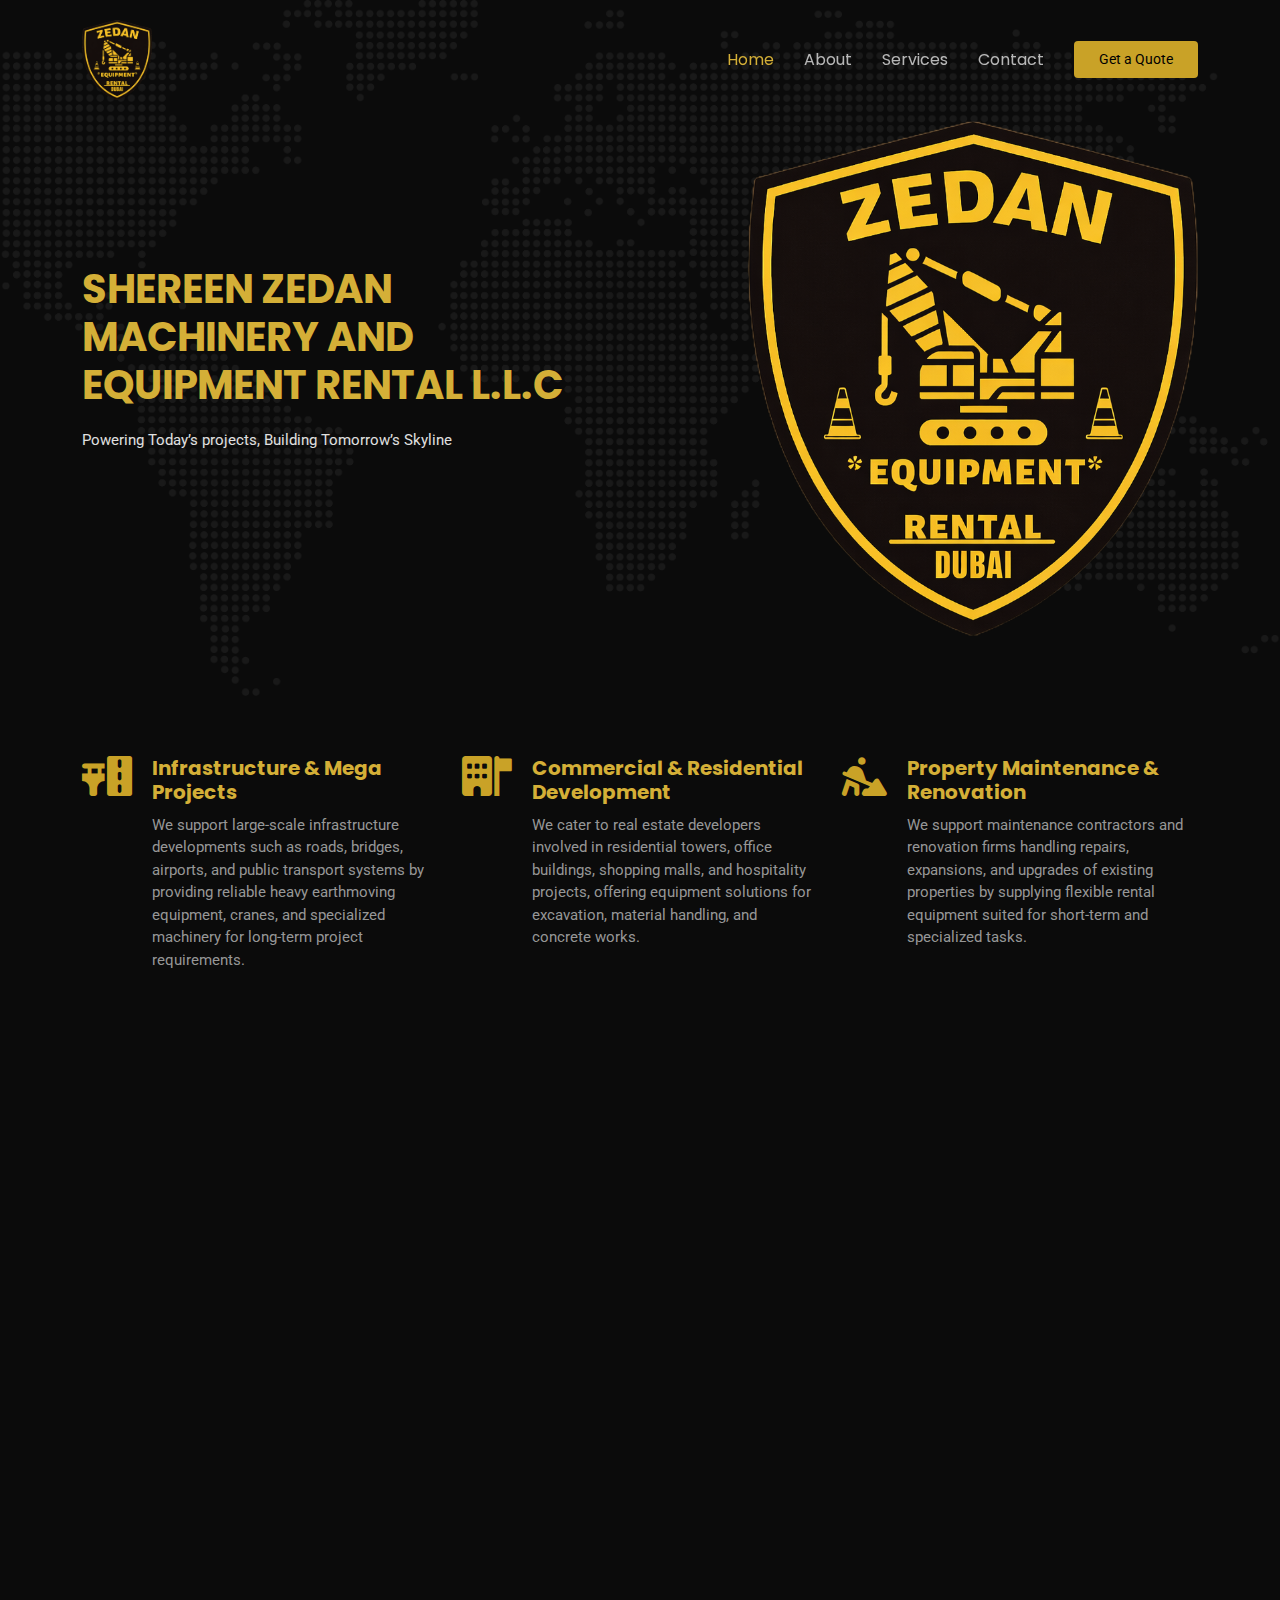
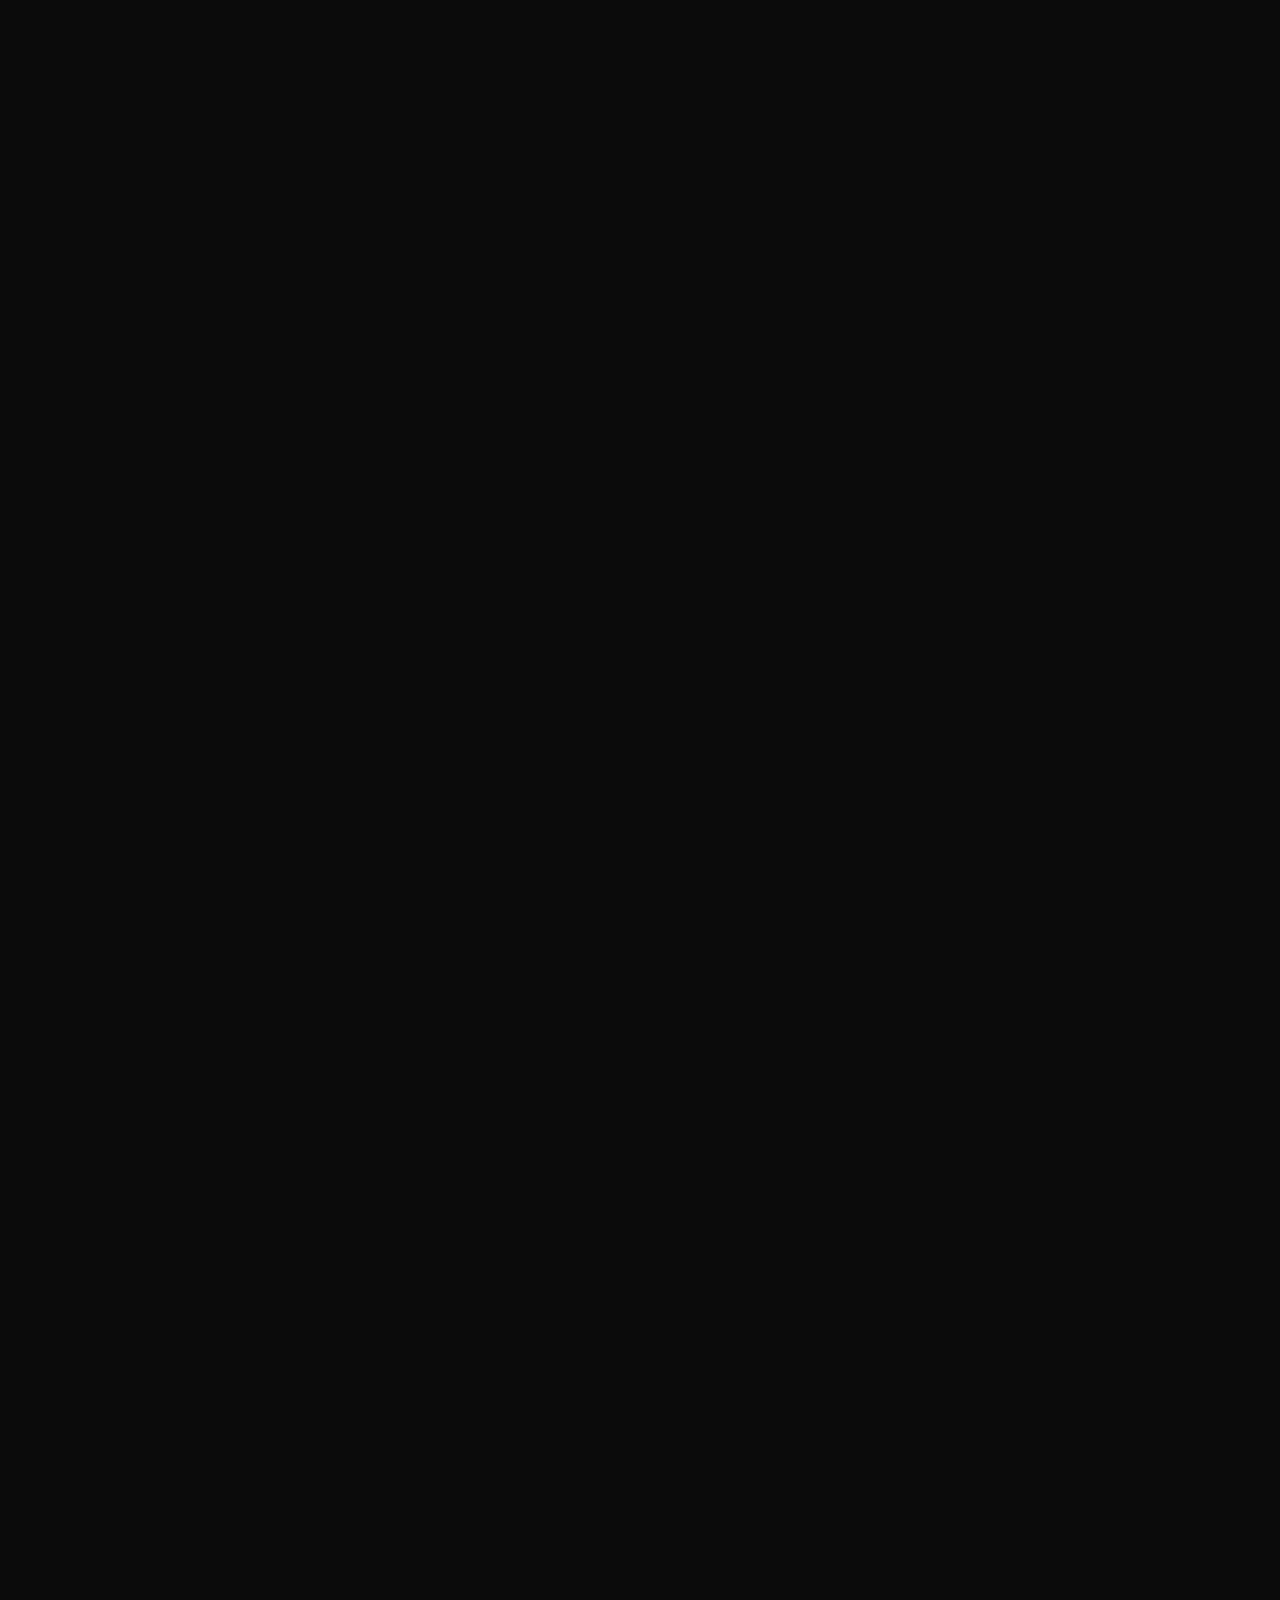
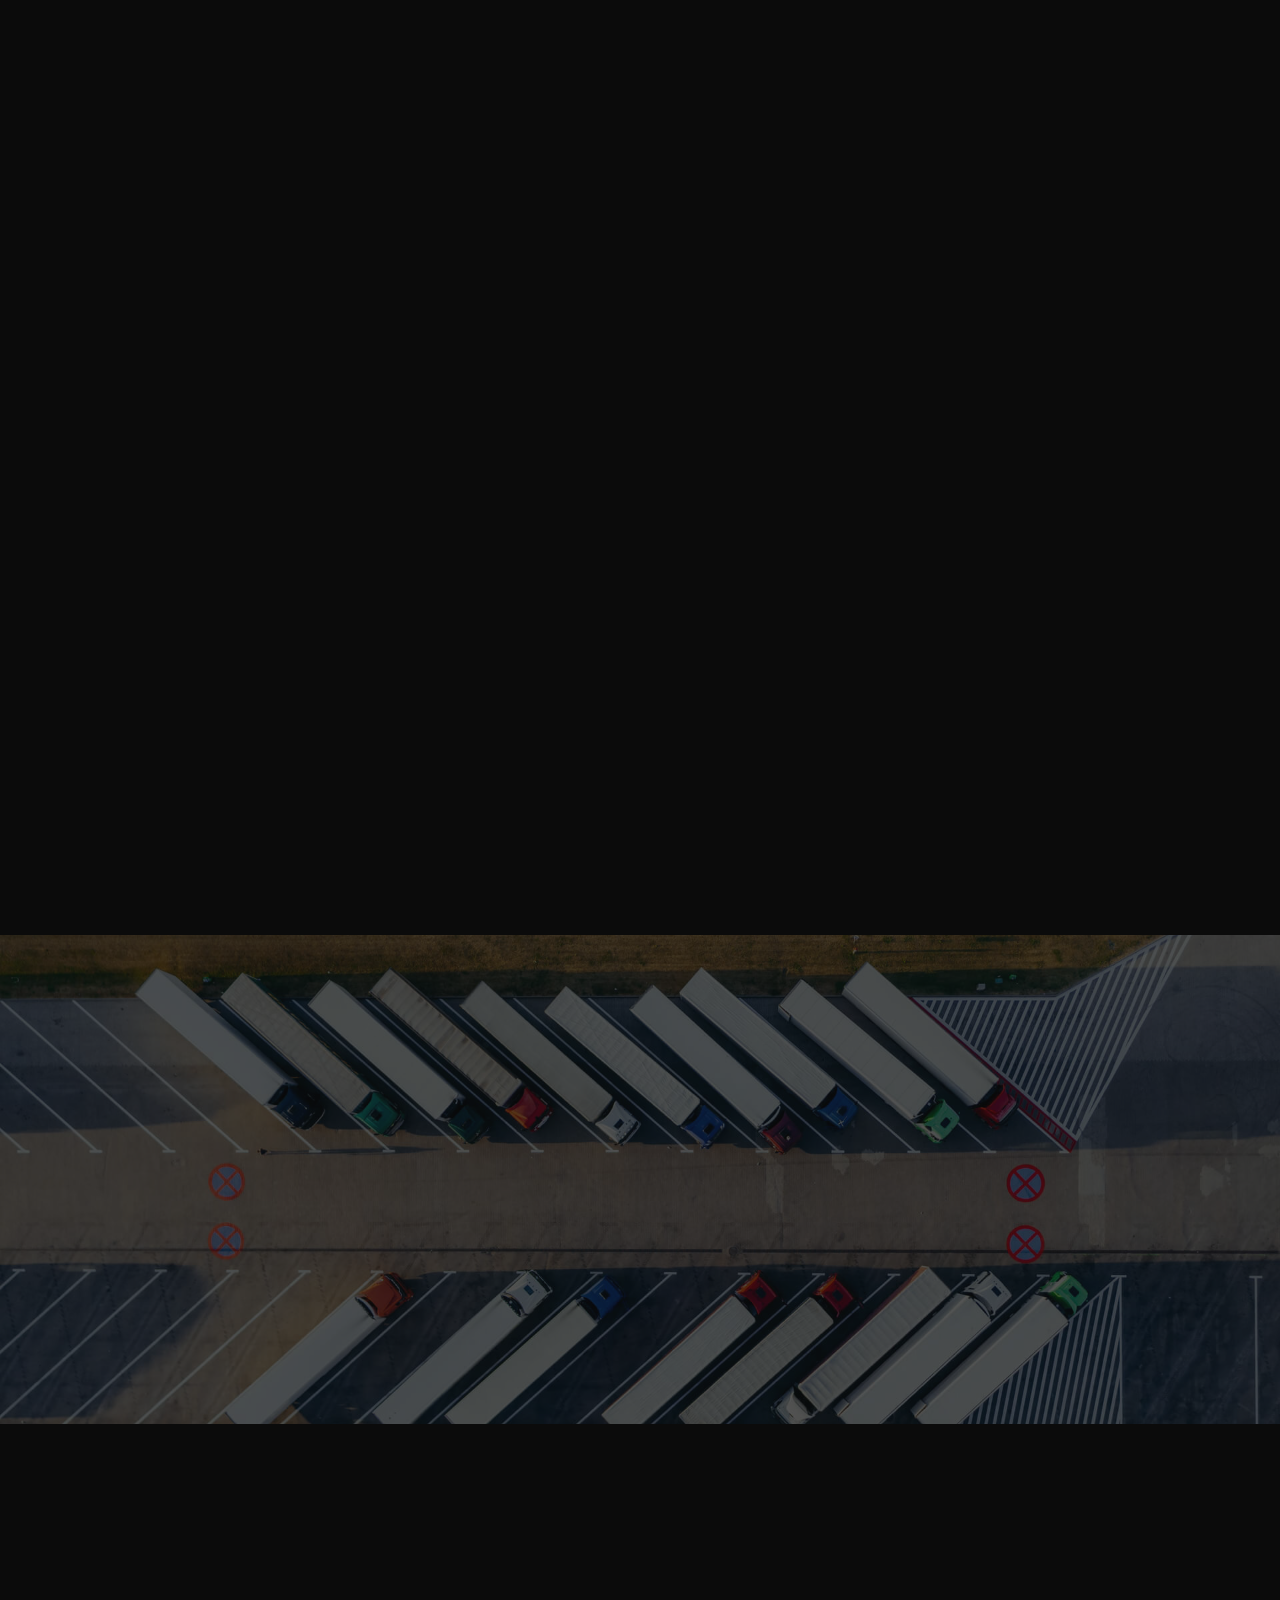
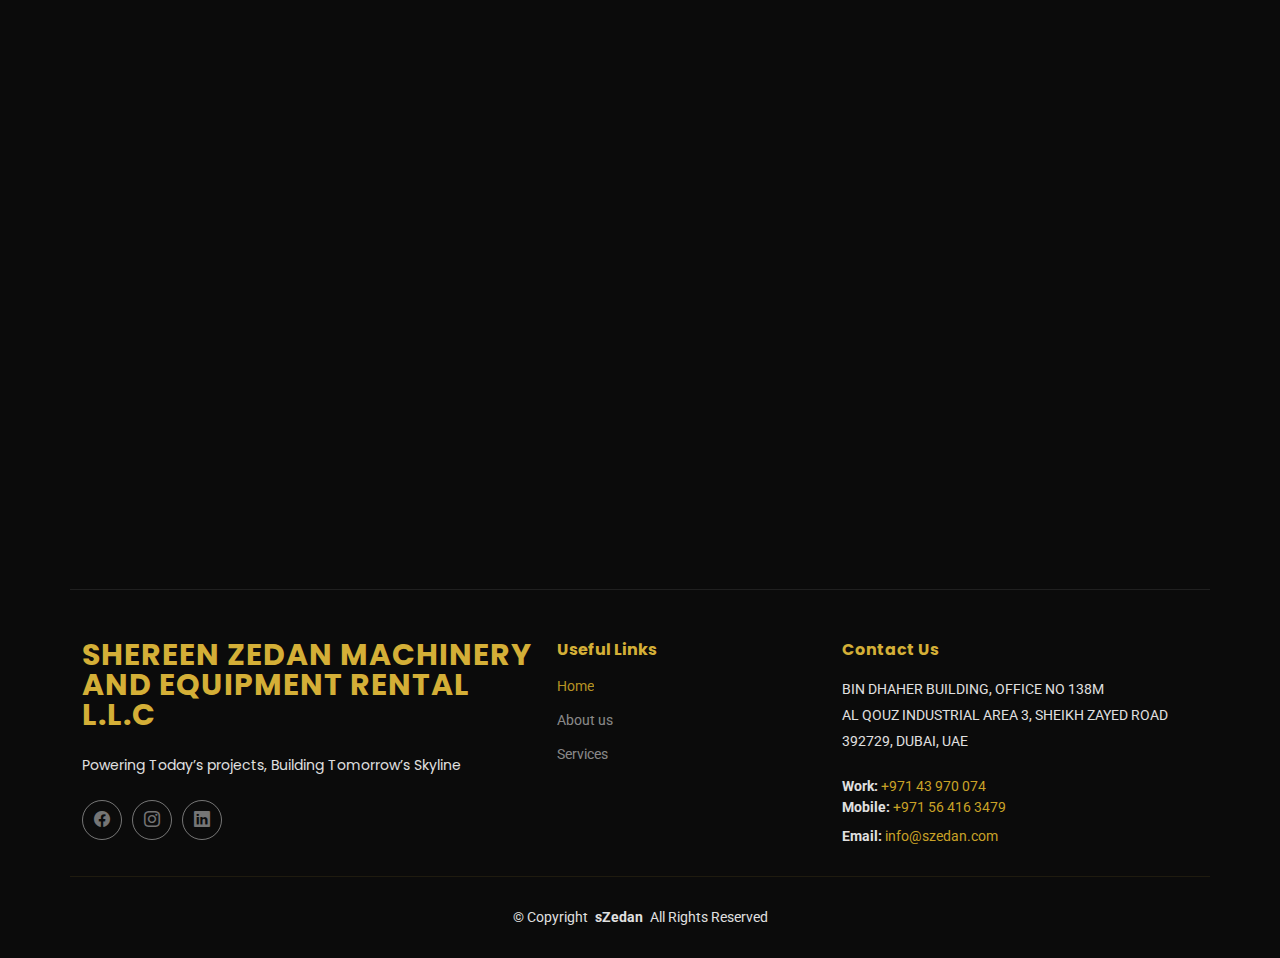
<file: index.html>
<!DOCTYPE html>
<html lang="en">

<head>
  <meta charset="utf-8">
  <meta content="width=device-width, initial-scale=1.0" name="viewport">
  <title>Index - sZedan</title>
  <meta name="description" content="">
  <meta name="keywords" content="">

  <!-- Favicons -->
  <link href="assets/img/favicon.png" rel="icon">
  <link href="assets/img/apple-touch-icon.png" rel="apple-touch-icon">

  <!-- Fonts -->
  <link href="https://fonts.googleapis.com" rel="preconnect">
  <link href="https://fonts.gstatic.com" rel="preconnect" crossorigin>
  <link href="https://fonts.googleapis.com/css2?family=Roboto:ital,wght@0,100;0,300;0,400;0,500;0,700;0,900;1,100;1,300;1,400;1,500;1,700;1,900&family=Poppins:ital,wght@0,100;0,200;0,300;0,400;0,500;0,600;0,700;0,800;0,900;1,100;1,200;1,300;1,400;1,500;1,600;1,700;1,800;1,900&display=swap" rel="stylesheet">

  <!-- Vendor CSS Files -->
  <link href="assets/vendor/bootstrap/css/bootstrap.min.css" rel="stylesheet">
  <link href="assets/vendor/bootstrap-icons/bootstrap-icons.css" rel="stylesheet">
  <link href="assets/vendor/aos/aos.css" rel="stylesheet">
  <link href="assets/vendor/fontawesome-free/css/all.min.css" rel="stylesheet">
  <link href="assets/vendor/glightbox/css/glightbox.min.css" rel="stylesheet">
  <link href="assets/vendor/swiper/swiper-bundle.min.css" rel="stylesheet">

  <!-- Main CSS File -->
  <link href="assets/css/main.css" rel="stylesheet">

</head>

<body class="index-page">

  <header id="header" class="header d-flex align-items-center fixed-top">
    <div class="container-fluid container-xl position-relative d-flex align-items-center">

      <a href="index.html" class="logo d-flex align-items-center me-auto">
        <img src="assets/img/logo.png" alt="sZedan logo">
      </a>

      <nav id="navmenu" class="navmenu">
        <ul>
          <li><a href="index.html" class="active">Home<br></a></li>
          <li><a href="about.html">About</a></li>
          <li><a href="service-details.html">Services</a></li>
          <!-- <li><a href="pricing.html">Pricing</a></li> -->
          <li><a href="contact.html">Contact</a></li>
        </ul>
        <i class="mobile-nav-toggle d-xl-none bi bi-list"></i>
      </nav>

      <a class="btn-getstarted" href="get-a-quote.html">Get a Quote</a>

    </div>
  </header>

  <main class="main">

    <!-- Hero Section -->
    <section id="hero" class="hero section dark-background">

      <img src="assets/img/world-dotted-map.png" alt="" class="hero-bg" data-aos="fade-in">

      <div class="container">
        <div class="row gy-4 d-flex justify-content-between">
          <div class="col-lg-6 order-2 order-lg-1 d-flex flex-column justify-content-center">
            <h2 data-aos="fade-up">SHEREEN ZEDAN MACHINERY AND EQUIPMENT RENTAL L.L.C</h2>
            <p data-aos="fade-up" data-aos-delay="100">Powering Today’s projects, Building Tomorrow’s Skyline</p>

            <!-- <div class="row gy-4" data-aos="fade-up" data-aos-delay="300">

              <div class="col-lg-3 col-6">
                <div class="stats-item text-center w-100 h-100">
                  <span data-purecounter-start="0" data-purecounter-end="232" data-purecounter-duration="0" class="purecounter">232</span>
                  <p>Clients</p>
                </div>
              </div>

              <div class="col-lg-3 col-6">
                <div class="stats-item text-center w-100 h-100">
                  <span data-purecounter-start="0" data-purecounter-end="521" data-purecounter-duration="0" class="purecounter">521</span>
                  <p>Projects</p>
                </div>
              </div>

              <div class="col-lg-3 col-6">
                <div class="stats-item text-center w-100 h-100">
                  <span data-purecounter-start="0" data-purecounter-end="1453" data-purecounter-duration="0" class="purecounter">1453</span>
                  <p>Support</p>
                </div>
              </div>

              <div class="col-lg-3 col-6">
                <div class="stats-item text-center w-100 h-100">
                  <span data-purecounter-start="0" data-purecounter-end="32" data-purecounter-duration="0" class="purecounter">32</span>
                  <p>Workers</p>
                </div>
              </div>

            </div> -->

          </div>

          <div class="col-lg-5 order-1 order-lg-2 hero-img" data-aos="zoom-out">
            <img src="assets/img/hero-img.png" class="img-fluid mb-3 mb-lg-0" alt="">
          </div>

        </div>
      </div>

    </section><!-- /Hero Section -->

    <!-- Featured Services Section -->
    <section id="featured-services" class="featured-services section">

  <div class="container">

    <div class="row gy-4">

      <div class="col-lg-4 col-md-6 service-item d-flex" data-aos="fade-up" data-aos-delay="100">
        <div class="icon flex-shrink-0">
          <i class="fa-solid fa-road-bridge"></i>
        </div>
        <div>
          <h4 class="title">Infrastructure & Mega Projects</h4>
          <p class="description">
            We support large-scale infrastructure developments such as roads, bridges, airports, and public transport systems by providing reliable heavy earthmoving equipment, cranes, and specialized machinery for long-term project requirements.
          </p>
        </div>
      </div>
      <!-- End Service Item -->

      <div class="col-lg-4 col-md-6 service-item d-flex" data-aos="fade-up" data-aos-delay="200">
        <div class="icon flex-shrink-0">
          <i class="fa-solid fa-building-flag"></i>
        </div>
        <div>
          <h4 class="title">Commercial & Residential Development</h4>
          <p class="description">
            We cater to real estate developers involved in residential towers, office buildings, shopping malls, and hospitality projects, offering equipment solutions for excavation, material handling, and concrete works.
          </p>
        </div>
      </div>
      <!-- End Service Item -->

      <div class="col-lg-4 col-md-6 service-item d-flex" data-aos="fade-up" data-aos-delay="300">
        <div class="icon flex-shrink-0">
          <i class="fa-solid fa-person-digging"></i>
        </div>
        <div>
          <h4 class="title">Property Maintenance & Renovation</h4>
          <p class="description">
            We support maintenance contractors and renovation firms handling repairs, expansions, and upgrades of existing properties by supplying flexible rental equipment suited for short-term and specialized tasks.
          </p>
        </div>
      </div>
      <!-- End Service Item -->

    </div>

  </div>

</section>
<!-- /Featured Services Section -->

    <!-- About Section -->
    <section id="about" class="about section">

      <div class="container">

        <div class="row gy-4">

          <div class="col-lg-6 position-relative align-self-start order-lg-last order-first" data-aos="fade-up" data-aos-delay="200">
            <div class="glightbox">
             <video data-src="assets/img/about-us-video.mp4" poster="assets/img/about-us-video-banner.jpeg" muted loop
                playsinline preload="none" width="100%" height="400" class="lazy-video">
              </video>
            </div>
          </div>

          <div class="col-lg-6 content order-last  order-lg-first" data-aos="fade-up" data-aos-delay="100">
            <h3>About Us</h3>
            <p>
              Our mission is to support the rapid development of the UAE by offering a wide range of state-of-the-art equipment. We strive to build long-term relationships with our clients by prioritizing their needs, offering competitive pricing, and upholding the highest standards of safety and operational excellence
            </p>
            <ul>
              <li>
                <i class="bi bi-diagram-3"></i>
                <div>
                  <h5>Long Term Relationships</h5>
                </div>
              </li>
              <li>
                <i class="bi bi-fullscreen-exit"></i>
                <div>
                  <h5>Focus on the Goals</h5>
                </div>
              </li>
              <li>
                <i class="bi bi-broadcast"></i>
                <div>
                  <h5>Wide Network</h5>
                </div>
              </li>
            </ul>
          </div>

        </div>

      </div>

    </section><!-- /About Section -->

    <!-- Services Section -->
   <section id="services" class="services section">

  <!-- Section Title -->
  <div class="container section-title" data-aos="fade-up">
    <span>Our Services<br></span>
    <h2>Our Services</h2>
  </div><!-- End Section Title -->

  <div class="container">

    <div class="row gy-4">

      <!-- Rental Service -->
      <div class="col-lg-4 col-md-6" data-aos="fade-up" data-aos-delay="100">
        <div class="card">
          <div class="card-img">
            <img src="assets/img/service-1.jpeg" alt="" class="img-fluid">
          </div>
          <h3>Rental</h3>
          <p>
            We provide a wide range of well-maintained heavy and light machinery on flexible rental terms, supporting construction, industrial, and commercial projects across the UAE.
          </p>
        </div>
      </div><!-- End Card Item -->

      <!-- Infrastructure Projects -->
      <div class="col-lg-4 col-md-6" data-aos="fade-up" data-aos-delay="300">
        <div class="card">
          <div class="card-img">
            <img src="assets/img/service-4.jpeg" alt="" class="img-fluid">
          </div>
          <h3>Infrastructure & Mega Projects</h3>
          <p>
            We support large-scale infrastructure developments such as roads, bridges, airports, and public transport systems with reliable earthmoving equipment, cranes, and specialized machinery.
          </p>
        </div>
      </div><!-- End Card Item -->

      <!-- Maintenance & Renovation -->
      <div class="col-lg-4 col-md-6" data-aos="fade-up" data-aos-delay="500">
        <div class="card">
          <div class="card-img">
            <img src="assets/img/service-5.jpeg" alt="" class="img-fluid">
          </div>
          <h3>Maintenance & Renovation Support</h3>
          <p>
            We assist property maintenance and renovation contractors by supplying equipment suitable for repairs, expansions, and upgrades of residential and commercial properties.
          </p>
        </div>
      </div><!-- End Card Item -->

    </div>

  </div>

</section>
<!-- /Services Section -->


    <!-- Features Section -->
    <section id="features" class="features section">

      <!-- Section Title -->
      <div class="container section-title" data-aos="fade-up">
        <span>Features</span>
        <h2>Features</h2>
        <p>The foundation of our business is built on three core pillars</p>
      </div><!-- End Section Title -->

      <div class="container">

        <div class="row gy-4 align-items-center features-item">
          <div class="col-md-5 d-flex align-items-center" data-aos="zoom-out" data-aos-delay="100">
            <img src="assets/img/features-1.jpg" class="img-fluid" alt="">
          </div>
          <div class="col-md-7" data-aos="fade-up" data-aos-delay="100">
            <h3>Safety and Reliability</h3>
            <p class="fst-italic">
              We know that a single equipment failure can cause costly delays. That's why we are obsessed with quality. Our fleet is meticulously maintained and regularly updated to meet the highest safety and performance standards, giving you the peace of mind you need to focus on your project.
            </p>
            <!-- <ul>
              <li><i class="bi bi-check"></i><span> Ullamco laboris nisi ut aliquip ex ea commodo consequat.</span></li>
              <li><i class="bi bi-check"></i> <span>Duis aute irure dolor in reprehenderit in voluptate velit.</span></li>
              <li><i class="bi bi-check"></i> <span>Ullam est qui quos consequatur eos accusamus.</span></li>
            </ul> -->
          </div>
        </div><!-- Features Item -->

        <div class="row gy-4 align-items-center features-item">
          <div class="col-md-5 order-1 order-md-2 d-flex align-items-center" data-aos="zoom-out" data-aos-delay="200">
            <img src="assets/img/features-2.jpg" class="img-fluid" alt="">
          </div>
          <div class="col-md-7 order-2 order-md-1" data-aos="fade-up" data-aos-delay="200">
            <h3>Unmatched Service</h3>
            <p>
              In our fast-paced industry, time is money. We pride ourselves on our ability to offer personalized service and rapid response times. Our team of experts is committed to understanding your unique challenges and providing tailored solutions that fit your exact needs.
            </p>
          </div>
        </div><!-- Features Item -->

        <div class="row gy-4 align-items-center features-item">
          <div class="col-md-5 d-flex align-items-center" data-aos="zoom-out">
            <img src="assets/img/features-3.jpg" class="img-fluid" alt="">
          </div>
          <div class="col-md-7" data-aos="fade-up">
            <h3>Innovation and Growth</h3>
            <p>We are continually investing in our fleet and our team. By embracing new technology and sustainable practices, we aim to not only meet but exceed the evolving demands of the market. We are here to grow with you, supporting both today's projects and tomorrow's vision.</p>
            <!-- <ul>
              <li><i class="bi bi-check"></i> <span>Ullamco laboris nisi ut aliquip ex ea commodo consequat.</span></li>
              <li><i class="bi bi-check"></i><span> Duis aute irure dolor in reprehenderit in voluptate velit.</span></li>
              <li><i class="bi bi-check"></i> <span>Facilis ut et voluptatem aperiam. Autem soluta ad fugiat</span>.</li>
            </ul> -->
          </div>
        </div><!-- Features Item -->

      </div>

    </section><!-- /Features Section -->

    <!-- Pricing Section -->
    <!-- <section id="pricing" class="pricing section">

      <div class="container section-title" data-aos="fade-up">
        <span>Pricing</span>
        <h2>Pricing</h2>
        <p>Necessitatibus eius consequatur ex aliquid fuga eum quidem sint consectetur velit</p>
      </div>

      <div class="container">

        <div class="row gy-4">

          <div class="col-lg-4" data-aos="zoom-in" data-aos-delay="100">
            <div class="pricing-item">
              <h3>Free Plan</h3>
              <h4><sup>$</sup>0<span> / month</span></h4>
              <ul>
                <li><i class="bi bi-check"></i> <span>Quam adipiscing vitae proin</span></li>
                <li><i class="bi bi-check"></i> <span>Nec feugiat nisl pretium</span></li>
                <li><i class="bi bi-check"></i> <span>Nulla at volutpat diam uteera</span></li>
                <li class="na"><i class="bi bi-x"></i> <span>Pharetra massa massa ultricies</span></li>
                <li class="na"><i class="bi bi-x"></i> <span>Massa ultricies mi quis hendrerit</span></li>
              </ul>
              <a href="#" class="buy-btn">Buy Now</a>
            </div>
          </div>

          <div class="col-lg-4" data-aos="zoom-in" data-aos-delay="200">
            <div class="pricing-item featured">
              <h3>Business Plan</h3>
              <h4><sup>$</sup>29<span> / month</span></h4>
              <ul>
                <li><i class="bi bi-check"></i> <span>Quam adipiscing vitae proin</span></li>
                <li><i class="bi bi-check"></i> <span>Nec feugiat nisl pretium</span></li>
                <li><i class="bi bi-check"></i> <span>Nulla at volutpat diam uteera</span></li>
                <li><i class="bi bi-check"></i> <span>Pharetra massa massa ultricies</span></li>
                <li><i class="bi bi-check"></i> <span>Massa ultricies mi quis hendrerit</span></li>
              </ul>
              <a href="#" class="buy-btn">Buy Now</a>
            </div>
          </div>

          <div class="col-lg-4" data-aos="zoom-in" data-aos-delay="300">
            <div class="pricing-item">
              <h3>Developer Plan</h3>
              <h4><sup>$</sup>49<span> / month</span></h4>
              <ul>
                <li><i class="bi bi-check"></i> <span>Quam adipiscing vitae proin</span></li>
                <li><i class="bi bi-check"></i> <span>Nec feugiat nisl pretium</span></li>
                <li><i class="bi bi-check"></i> <span>Nulla at volutpat diam uteera</span></li>
                <li><i class="bi bi-check"></i> <span>Pharetra massa massa ultricies</span></li>
                <li><i class="bi bi-check"></i> <span>Massa ultricies mi quis hendrerit</span></li>
              </ul>
              <a href="#" class="buy-btn">Buy Now</a>
            </div>
          </div>

        </div>

      </div>

    </section> -->

    <!-- Testimonials Section -->
    <section id="testimonials" class="testimonials section dark-background">

      <img src="assets/img/testimonials-bg.jpg" class="testimonials-bg" alt="">

      <div class="container" data-aos="fade-up" data-aos-delay="100">

        <div class="swiper init-swiper">
          <script type="application/json" class="swiper-config">
            {
              "loop": true,
              "speed": 600,
              "autoplay": {
                "delay": 5000
              },
              "slidesPerView": "auto",
              "pagination": {
                "el": ".swiper-pagination",
                "type": "bullets",
                "clickable": true
              }
            }
          </script>
          <div class="swiper-wrapper">

  <div class="swiper-slide">
    <div class="testimonial-item">
      <img src="assets/img/testimonials/testimonials-1.jpg" class="testimonial-img" alt="">
      <h3>Ahmed Al Mansoori</h3>
      <h4>Project Manager</h4>
      <div class="stars">
        <i class="bi bi-star-fill"></i><i class="bi bi-star-fill"></i>
        <i class="bi bi-star-fill"></i><i class="bi bi-star-fill"></i>
        <i class="bi bi-star-fill"></i>
      </div>
      <p>
        <i class="bi bi-quote quote-icon-left"></i>
        <span>Shereen Zedan Machinery provided reliable and well-maintained equipment for our project. Their timely delivery and professional support helped us meet critical deadlines without any issues.</span>
        <i class="bi bi-quote quote-icon-right"></i>
      </p>
    </div>
  </div><!-- End testimonial item -->

  <div class="swiper-slide">
    <div class="testimonial-item">
      <img src="assets/img/testimonials/testimonials-2.jpg" class="testimonial-img" alt="">
      <h3>Khalid Hassan</h3>
      <h4>Construction Supervisor</h4>
      <div class="stars">
        <i class="bi bi-star-fill"></i><i class="bi bi-star-fill"></i>
        <i class="bi bi-star-fill"></i><i class="bi bi-star-fill"></i>
        <i class="bi bi-star-fill"></i>
      </div>
      <p>
        <i class="bi bi-quote quote-icon-left"></i>
        <span>The equipment quality and maintenance standards were excellent. We experienced zero downtime, and their team responded quickly whenever support was required.</span>
        <i class="bi bi-quote quote-icon-right"></i>
      </p>
    </div>
  </div><!-- End testimonial item -->

  <div class="swiper-slide">
    <div class="testimonial-item">
      <img src="assets/img/testimonials/testimonials-3.jpg" class="testimonial-img" alt="">
      <h3>Mohammed Raza</h3>
      <h4>Site Engineer</h4>
      <div class="stars">
        <i class="bi bi-star-fill"></i><i class="bi bi-star-fill"></i>
        <i class="bi bi-star-fill"></i><i class="bi bi-star-fill"></i>
        <i class="bi bi-star-fill"></i>
      </div>
      <p>
        <i class="bi bi-quote quote-icon-left"></i>
        <span>Working with Shereen Zedan Machinery was smooth and efficient. Their flexible rental options and reliable machines supported our site operations throughout the project.</span>
        <i class="bi bi-quote quote-icon-right"></i>
      </p>
    </div>
  </div><!-- End testimonial item -->

  <div class="swiper-slide">
    <div class="testimonial-item">
      <img src="assets/img/testimonials/testimonials-4.jpg" class="testimonial-img" alt="">
      <h3>Sarah Al Qubaisi</h3>
      <h4>Operations Manager</h4>
      <div class="stars">
        <i class="bi bi-star-fill"></i><i class="bi bi-star-fill"></i>
        <i class="bi bi-star-fill"></i><i class="bi bi-star-fill"></i>
        <i class="bi bi-star-fill"></i>
      </div>
      <p>
        <i class="bi bi-quote quote-icon-left"></i>
        <span>The team understands the urgency of construction timelines. Equipment arrived on schedule, in excellent condition, and ready for immediate use.</span>
        <i class="bi bi-quote quote-icon-right"></i>
      </p>
    </div>
  </div><!-- End testimonial item -->

  <div class="swiper-slide">
    <div class="testimonial-item">
      <img src="assets/img/testimonials/testimonials-5.jpg" class="testimonial-img" alt="">
      <h3>Faisal Khan</h3>
      <h4>Contractor</h4>
      <div class="stars">
        <i class="bi bi-star-fill"></i><i class="bi bi-star-fill"></i>
        <i class="bi bi-star-fill"></i><i class="bi bi-star-fill"></i>
        <i class="bi bi-star-fill"></i>
      </div>
      <p>
        <i class="bi bi-quote quote-icon-left"></i>
        <span>A dependable rental partner with competitive pricing and professional service. We will continue working with Shereen Zedan Machinery for upcoming projects.</span>
        <i class="bi bi-quote quote-icon-right"></i>
      </p>
    </div>
  </div><!-- End testimonial item -->

</div>

          <div class="swiper-pagination"></div>
        </div>

      </div>

    </section><!-- /Testimonials Section -->

    <!-- Faq Section -->
   <section id="faq" class="faq section">

  <!-- Section Title -->
  <div class="container section-title" data-aos="fade-up">
    <span>Frequently Asked Questions</span>
    <h2>Frequently Asked Questions</h2>
    <p>Answers to common questions about our equipment rental services, processes, and support</p>
  </div><!-- End Section Title -->

  <div class="container">

    <div class="row justify-content-center">

      <div class="col-lg-10">

        <div class="faq-container">

          <div class="faq-item faq-active" data-aos="fade-up" data-aos-delay="200">
            <i class="faq-icon bi bi-question-circle"></i>
            <h3>What types of equipment do you offer for rent?</h3>
            <div class="faq-content">
              <p>We provide a wide range of modern machinery and equipment suitable for construction, industrial, and commercial projects. Our fleet includes both light and heavy equipment, all maintained to meet safety and performance standards.</p>
            </div>
            <i class="faq-toggle bi bi-chevron-right"></i>
          </div><!-- End Faq item-->

          <div class="faq-item" data-aos="fade-up" data-aos-delay="300">
            <i class="faq-icon bi bi-question-circle"></i>
            <h3>Do you offer short-term and long-term rental options?</h3>
            <div class="faq-content">
              <p>Yes, we offer flexible rental solutions, including daily, weekly, monthly, and long-term contracts, depending on your project requirements.</p>
            </div>
            <i class="faq-toggle bi bi-chevron-right"></i>
          </div><!-- End Faq item-->

          <div class="faq-item" data-aos="fade-up" data-aos-delay="400">
            <i class="faq-icon bi bi-question-circle"></i>
            <h3>Is delivery and pickup included in the rental service?</h3>
            <div class="faq-content">
              <p>We provide equipment delivery and pickup services across Dubai and other Emirates. Delivery charges may vary based on location and equipment type.</p>
            </div>
            <i class="faq-toggle bi bi-chevron-right"></i>
          </div><!-- End Faq item-->

          <div class="faq-item" data-aos="fade-up" data-aos-delay="500">
            <i class="faq-icon bi bi-question-circle"></i>
            <h3>How do you ensure equipment safety and maintenance?</h3>
            <div class="faq-content">
              <p>All equipment is regularly inspected, serviced, and tested before delivery. We strictly follow UAE safety regulations and industry best practices to ensure reliable and safe operation.</p>
            </div>
            <i class="faq-toggle bi bi-chevron-right"></i>
          </div><!-- End Faq item-->

          <div class="faq-item" data-aos="fade-up" data-aos-delay="600">
            <i class="faq-icon bi bi-question-circle"></i>
            <h3>What documents are required to rent equipment?</h3>
            <div class="faq-content">
              <p>Typically, we require a valid trade license, Emirates ID or passport copy, and a signed rental agreement. Our team will guide you through the process to ensure quick and smooth approval.</p>
            </div>
            <i class="faq-toggle bi bi-chevron-right"></i>
          </div><!-- End Faq item-->

        </div>

      </div>

    </div>

  </div>

</section>
<!-- /Faq Section -->

  </main>

  <footer id="footer" class="footer dark-background">

    <div class="container footer-top">
      <div class="row gy-4">
        <div class="col-lg-5 col-md-12 footer-about">
          <a href="index.html" class="logo d-flex align-items-center">
            <span class="sitename">SHEREEN ZEDAN MACHINERY AND EQUIPMENT RENTAL L.L.C</span>
          </a>
          <p>Powering Today’s projects, Building Tomorrow’s Skyline</p>
          <div class="social-links d-flex mt-4">
            <a href=""><i class="bi bi-facebook"></i></a>
            <a href=""><i class="bi bi-instagram"></i></a>
            <a href=""><i class="bi bi-linkedin"></i></a>
          </div>
        </div>

        <div class="col-lg-3 col-6 footer-links">
          <h4>Useful Links</h4>
          <ul>
            <li><a href="#" aria-disabled="true">Home</a></li>
            <li><a href="/about.html">About us</a></li>
            <li><a href="/service-details.html">Services</a></li>
            <!-- <li><a href="#">Blog</a></li>
            <li><a href="#">Privacy policy</a></li> -->
          </ul>
        </div>

        <div class="col-lg-4 col-md-12 footer-contact text-center text-md-start">
          <h4>Contact Us</h4>
          <p>BIN DHAHER BUILDING, OFFICE NO 138M</p>
          <p>AL QOUZ  INDUSTRIAL AREA 3, SHEIKH ZAYED ROAD</p>
          <p>392729, DUBAI, UAE</p>
          <p class="mt-4"><strong>Work:</strong> <a href="tel:+97143970074">+971 43 970 074</a>
            <br>
          <strong>Mobile:</strong> <a href="tel:+971564163479">+971 56 416 3479</a>
          </p>
          <p class="mt-2"><strong>Email:</strong> <a href="mailto:zedanrentals@gmail.com">info@szedan.com</a></p>
        </div>

      </div>
    </div>

    <div class="container copyright text-center mt-4">
      <p>© <span>Copyright</span> <strong class="px-1 sitename">sZedan</strong> <span>All Rights Reserved</span></p>
    </div>

  </footer>

  <!-- Scroll Top -->
  <a href="#" id="scroll-top" class="scroll-top d-flex align-items-center justify-content-center"><i class="bi bi-arrow-up-short"></i></a>

  <!-- Preloader -->
  <div id="preloader"></div>

  <!-- Vendor JS Files -->
  <script src="assets/vendor/bootstrap/js/bootstrap.bundle.min.js"></script>
  <script src="assets/vendor/php-email-form/validate.js"></script>
  <script src="assets/vendor/aos/aos.js"></script>
  <script src="assets/vendor/purecounter/purecounter_vanilla.js"></script>
  <script src="assets/vendor/glightbox/js/glightbox.min.js"></script>
  <script src="assets/vendor/swiper/swiper-bundle.min.js"></script>

  <!-- Main JS File -->
  <script src="assets/js/main.js"></script>
<script>
  document.addEventListener('DOMContentLoaded', () => {
    const videos = document.querySelectorAll('.lazy-video');

    const observer = new IntersectionObserver(entries => {
      entries.forEach(entry => {
        if (entry.isIntersecting) {
          const video = entry.target;
          video.src = video.dataset.src;
          video.load();
          video.play();
          observer.unobserve(video);
        }
      });
    }, { threshold: 0.25 });

    videos.forEach(video => observer.observe(video));
  });
</script>
</body>

</html>
</file>
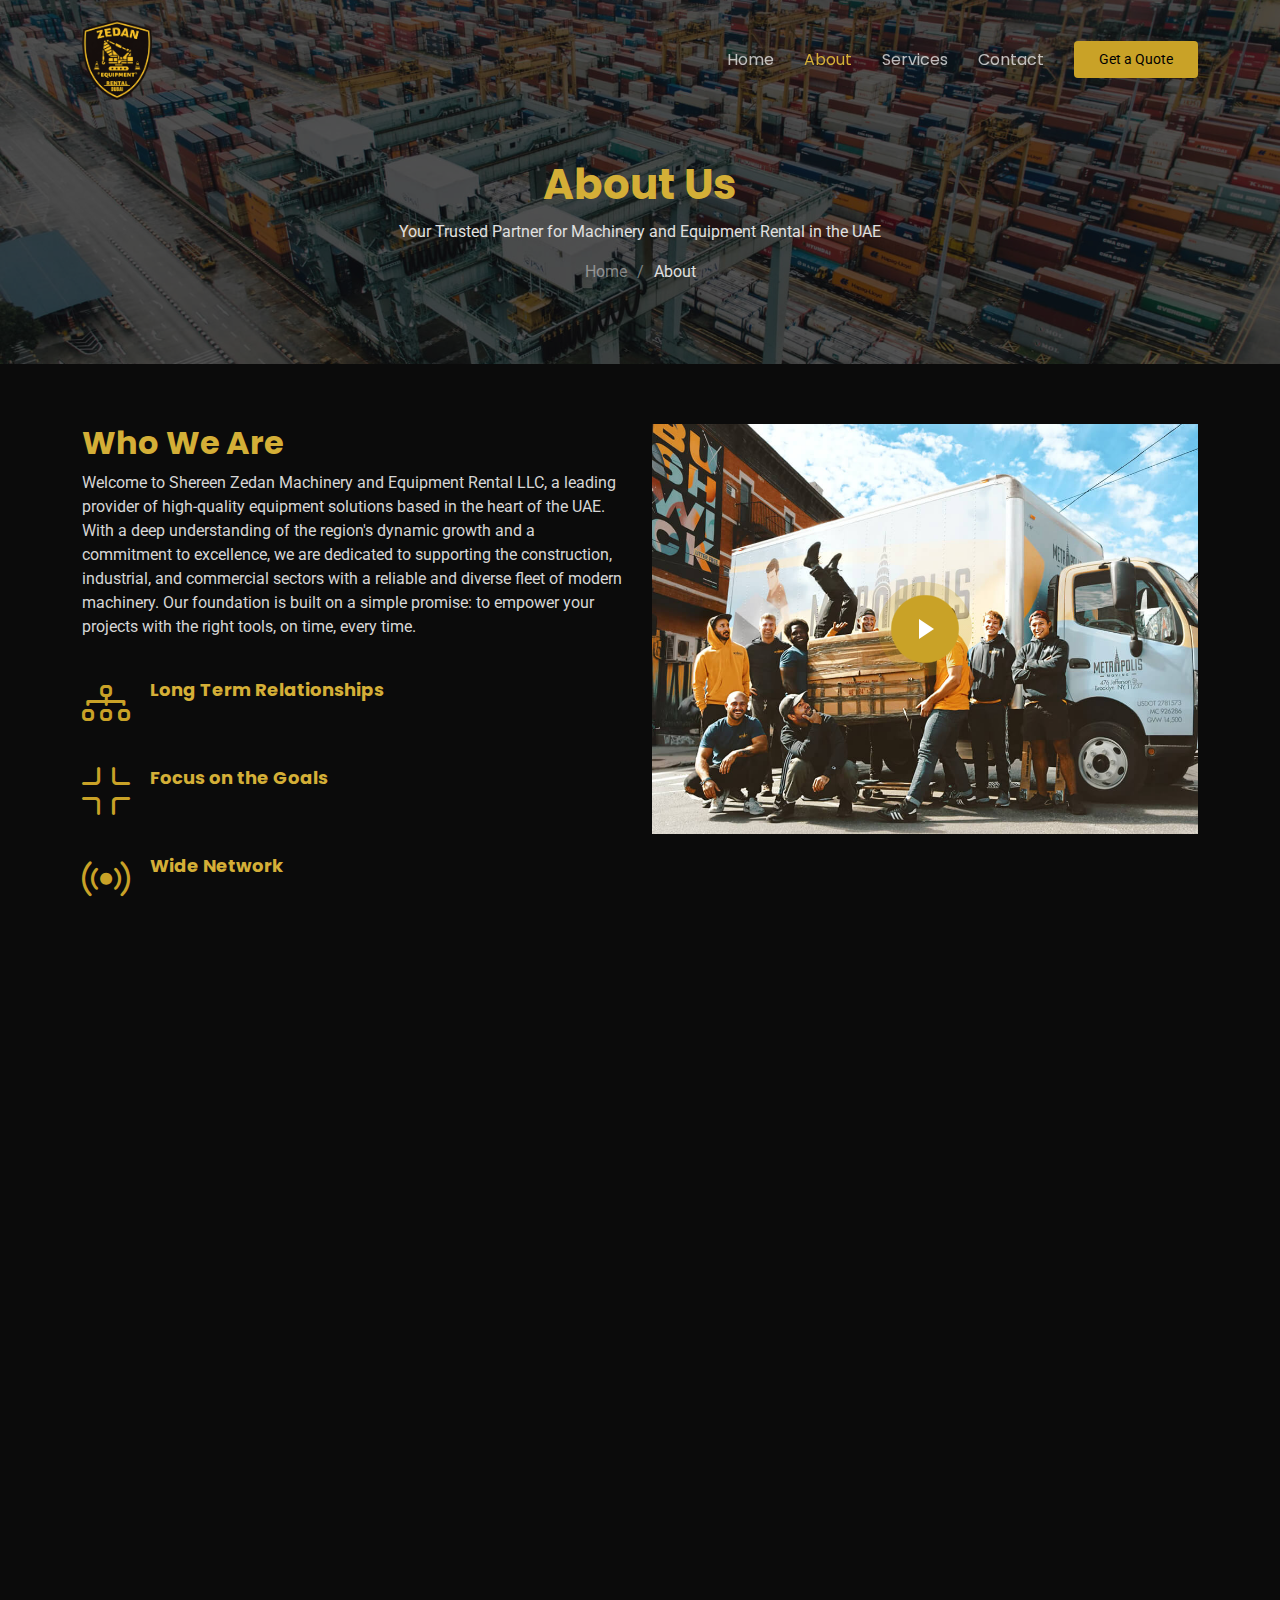
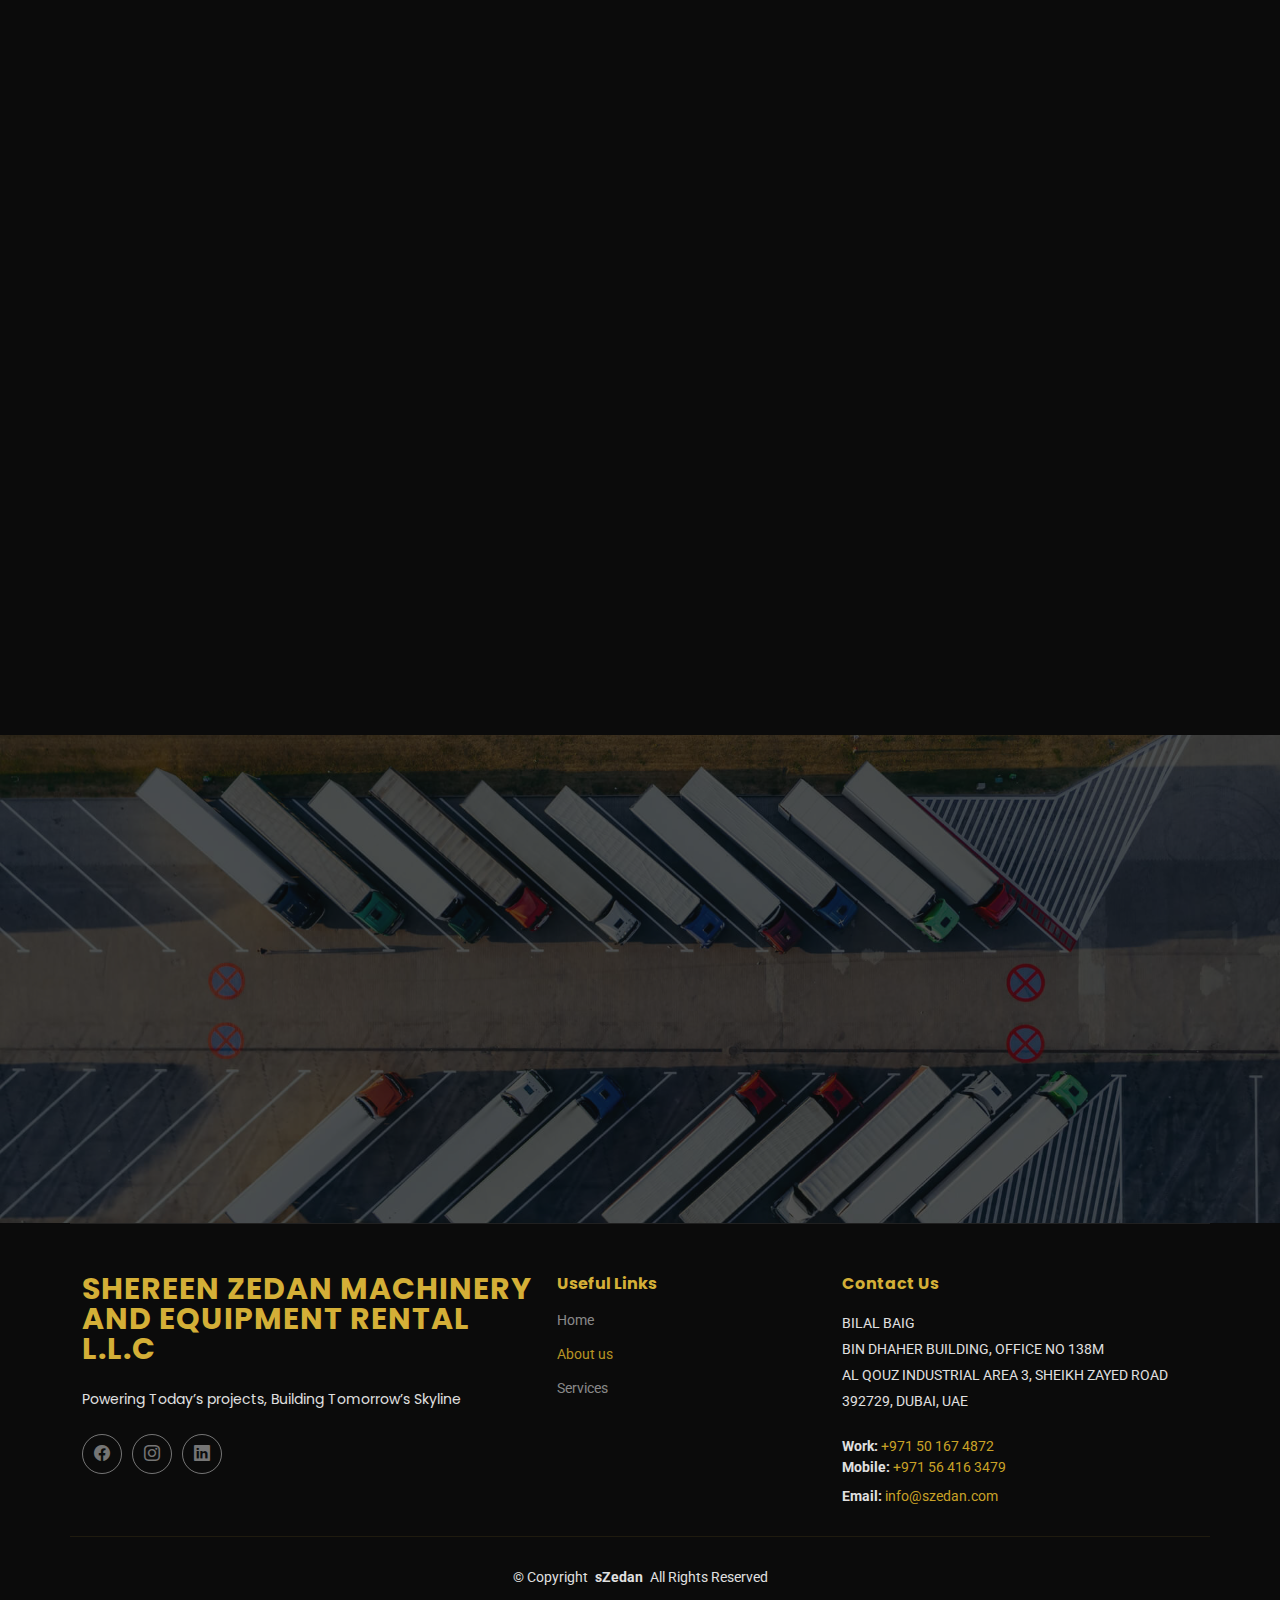
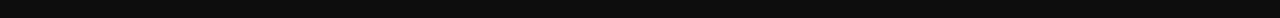
<file: about.html>
<!DOCTYPE html>
<html lang="en">

<head>
  <meta charset="utf-8">
  <meta content="width=device-width, initial-scale=1.0" name="viewport">
  <title>About - sZedan</title>
  <meta name="description" content="">
  <meta name="keywords" content="">

  <!-- Favicons -->
  <link href="assets/img/favicon.png" rel="icon">
  <link href="assets/img/apple-touch-icon.png" rel="apple-touch-icon">

  <!-- Fonts -->
  <link href="https://fonts.googleapis.com" rel="preconnect">
  <link href="https://fonts.gstatic.com" rel="preconnect" crossorigin>
  <link href="https://fonts.googleapis.com/css2?family=Roboto:ital,wght@0,100;0,300;0,400;0,500;0,700;0,900;1,100;1,300;1,400;1,500;1,700;1,900&family=Poppins:ital,wght@0,100;0,200;0,300;0,400;0,500;0,600;0,700;0,800;0,900;1,100;1,200;1,300;1,400;1,500;1,600;1,700;1,800;1,900&display=swap" rel="stylesheet">

  <!-- Vendor CSS Files -->
  <link href="assets/vendor/bootstrap/css/bootstrap.min.css" rel="stylesheet">
  <link href="assets/vendor/bootstrap-icons/bootstrap-icons.css" rel="stylesheet">
  <link href="assets/vendor/aos/aos.css" rel="stylesheet">
  <link href="assets/vendor/fontawesome-free/css/all.min.css" rel="stylesheet">
  <link href="assets/vendor/glightbox/css/glightbox.min.css" rel="stylesheet">
  <link href="assets/vendor/swiper/swiper-bundle.min.css" rel="stylesheet">

  <!-- Main CSS File -->
  <link href="assets/css/main.css" rel="stylesheet">

</head>

<body class="about-page">

  <header id="header" class="header d-flex align-items-center fixed-top">
    <div class="container-fluid container-xl position-relative d-flex align-items-center">

      <a href="index.html" class="logo d-flex align-items-center me-auto">
        <img src="assets/img/logo.png" alt="sZedan logo">
      </a>

      <nav id="navmenu" class="navmenu">
        <ul>
          <li><a href="index.html">Home<br></a></li>
          <li><a href="about.html" class="active">About</a></li>
          <li><a href="service-details.html">Services</a></li>
          <!-- <li><a href="pricing.html">Pricing</a></li> -->
          <li><a href="contact.html">Contact</a></li>
        </ul>
        <i class="mobile-nav-toggle d-xl-none bi bi-list"></i>
      </nav>

      <a class="btn-getstarted" href="get-a-quote.html">Get a Quote</a>

    </div>
  </header>

  <main class="main">

    <!-- Page Title -->
    <div class="page-title dark-background" data-aos="fade" style="background-image: url(assets/img/page-title-bg.jpg);">
      <div class="container position-relative">
        <h1>About Us</h1>
        <p>Your Trusted Partner for Machinery and Equipment Rental in the UAE</p>
        <nav class="breadcrumbs">
          <ol>
            <li><a href="index.html">Home</a></li>
            <li class="current">About</li>
          </ol>
        </nav>
      </div>
    </div><!-- End Page Title -->

    <!-- About Section -->
    <section id="about" class="about section">

      <div class="container">

        <div class="row gy-4">

          <div class="col-lg-6 position-relative align-self-start order-lg-last order-first" data-aos="fade-up" data-aos-delay="200">
            <img src="assets/img/about.jpg" class="img-fluid" alt="">
            <a href="https://www.youtube.com/watch?v=Y7f98aduVJ8" class="glightbox pulsating-play-btn"></a>
          </div>

          <div class="col-lg-6 content order-last  order-lg-first" data-aos="fade-up" data-aos-delay="100">
            <h3>Who We Are</h3>
            <p>
              Welcome to Shereen Zedan Machinery and Equipment Rental LLC, a leading provider of high-quality equipment solutions based in the heart of the UAE. With a deep understanding of the region's dynamic growth and a commitment to excellence, we are dedicated to supporting the construction, industrial, and commercial sectors with a reliable and diverse fleet of modern machinery. Our foundation is built on a simple promise: to empower your projects with the right tools, on time, every time.
            </p>
            <ul>
              <li>
                <i class="bi bi-diagram-3"></i>
                <div>
                  <h5>Long Term Relationships</h5>
                </div>
              </li>
              <li>
                <i class="bi bi-fullscreen-exit"></i>
                <div>
                  <h5>Focus on the Goals</h5>
                </div>
              </li>
              <li>
                <i class="bi bi-broadcast"></i>
                <div>
                  <h5>Wide Network</h5>
                </div>
              </li>
            </ul>
          </div>

        </div>

      </div>

    </section><!-- /About Section -->

    <!-- Stats Section -->
    <section id="stats" class="stats section">

      <div class="container" data-aos="fade-up" data-aos-delay="100">

        <div class="row gy-4">

          <div class="col-lg-3 col-md-6">
            <div class="stats-item text-center w-100 h-100">
              <span data-purecounter-start="0" data-purecounter-end="232" data-purecounter-duration="1" class="purecounter"></span>
              <p>Clients</p>
            </div>
          </div><!-- End Stats Item -->

          <div class="col-lg-3 col-md-6">
            <div class="stats-item text-center w-100 h-100">
              <span data-purecounter-start="0" data-purecounter-end="521" data-purecounter-duration="1" class="purecounter"></span>
              <p>Projects</p>
            </div>
          </div><!-- End Stats Item -->

          <div class="col-lg-3 col-md-6">
            <div class="stats-item text-center w-100 h-100">
              <span data-purecounter-start="0" data-purecounter-end="1453" data-purecounter-duration="1" class="purecounter"></span>
              <p>Hours Of Support</p>
            </div>
          </div><!-- End Stats Item -->

          <div class="col-lg-3 col-md-6">
            <div class="stats-item text-center w-100 h-100">
              <span data-purecounter-start="0" data-purecounter-end="32" data-purecounter-duration="1" class="purecounter"></span>
              <p>Workers</p>
            </div>
          </div><!-- End Stats Item -->

        </div>

      </div>

    </section><!-- /Stats Section -->

    <!-- CEO Msg -->
      <section id="services" class="services section">

  <!-- Section Title -->
  <div class="container section-title" data-aos="fade-up">
    <span>Message From CEO<br></span>
    <h2>Message From CEO</h2>
  </div><!-- End Section Title -->

  <div class="container">

    <div class="row gy-4">

      <!-- Rental Service -->
      <div class="col-lg-10 col-md-6 gutter-2" data-aos="fade-up" data-aos-delay="100">
        <div class="card">
          <!-- <div class="card-img">
            <img src="assets/img/service-1.jpg" alt="" class="img-fluid">
          </div> -->
          <h3>Dear Valued Partners and Clients,

          </h3>
          <p>
            On behalf of the entire team at Shereen Zedan Machinery and Equipment Rental LLC, I want to thank you for considering us as your partner.
          </p>
          <p>We founded this company with a clear purpose: to support the ambitious growth and dynamic development of the United Arab Emirates. We recognized the need for a reliable, professional, and customer-focused equipment rental service—one that goes beyond simply providing machinery. Our goal has always been to be a true partner in your success, empowering your projects by ensuring you have the right tools to get the job done efficiently and safely.</p>
          <p>The foundation of our business is built on three core pillars:</p>
          <ul>
            <li style="margin-left: 30px;"><strong>Safety and Reliability:</strong> We know that a single equipment failure can cause costly delays. That's why we are obsessed with quality. Our fleet is meticulously maintained and regularly updated to meet the highest safety and performance standards, giving you the peace of mind you need to focus on your project.</li>
            <li style="margin-left: 30px;"><strong>Unmatched Service:</strong> In our fast-paced industry, time is money. We pride ourselves on our ability to offer personalized service and rapid response times. Our team of experts is committed to understanding your unique challenges and providing tailored solutions that fit your exact needs.</li>
            <li style="margin-left: 30px;"><strong>Innovation and Growth:</strong> We are continually investing in our fleet and our team. By embracing new technology and sustainable practices, we aim to not only meet but exceed the evolving demands of the market. We are here to grow with you, supporting both today's projects and tomorrow's vision.</li>
          </ul>
          <p>The UAE is a place of endless possibility, and we are proud to play a part in its story. We are not just renting machines; we are building relationships and contributing to the future of this great nation.</p>
          <p>Thank you for your trust and partnership. We look forward to working with you and helping you achieve your goals.</p>
          <div class="ceo-signature" style="margin-left: 30px; margin-bottom: 20px;">
        <strong>Sincerely,</strong><br>
        Shereen Zedan<br>
        CEO, Shereen Zedan Machinery and Equipment Rental LLC<br>
        Dubai, UAE
      </div>
        </div>
      </div><!-- End Card Item -->

    </div>

  </div>

</section>

    <!-- Team Section -->
    <!-- <section id="team" class="team section">
      <div class="container section-title" data-aos="fade-up">
        <span>Our Team<br></span>
        <h2>Our Team</h2>
        <p>Necessitatibus eius consequatur ex aliquid fuga eum quidem sint consectetur velit</p>
      </div>

      <div class="container">

        <div class="row">

          <div class="col-lg-4 col-md-6 d-flex" data-aos="fade-up" data-aos-delay="100">
            <div class="member">
              <img src="assets/img/team/team-1.jpg" class="img-fluid" alt="">
              <div class="member-content">
                <h4>Walter White</h4>
                <span>Web Development</span>
                <p>
                  Magni qui quod omnis unde et eos fuga et exercitationem. Odio veritatis perspiciatis quaerat qui aut aut aut
                </p>
                <div class="social">
                  <a href=""><i class="bi bi-twitter-x"></i></a>
                  <a href=""><i class="bi bi-facebook"></i></a>
                  <a href=""><i class="bi bi-instagram"></i></a>
                  <a href=""><i class="bi bi-linkedin"></i></a>
                </div>
              </div>
            </div>
          </div>

          <div class="col-lg-4 col-md-6 d-flex" data-aos="fade-up" data-aos-delay="200">
            <div class="member">
              <img src="assets/img/team/team-2.jpg" class="img-fluid" alt="">
              <div class="member-content">
                <h4>Sarah Jhinson</h4>
                <span>Marketing</span>
                <p>
                  Repellat fugiat adipisci nemo illum nesciunt voluptas repellendus. In architecto rerum rerum temporibus
                </p>
                <div class="social">
                  <a href=""><i class="bi bi-twitter-x"></i></a>
                  <a href=""><i class="bi bi-facebook"></i></a>
                  <a href=""><i class="bi bi-instagram"></i></a>
                  <a href=""><i class="bi bi-linkedin"></i></a>
                </div>
              </div>
            </div>
          </div>

          <div class="col-lg-4 col-md-6 d-flex" data-aos="fade-up" data-aos-delay="300">
            <div class="member">
              <img src="assets/img/team/team-3.jpg" class="img-fluid" alt="">
              <div class="member-content">
                <h4>William Anderson</h4>
                <span>Content</span>
                <p>
                  Voluptas necessitatibus occaecati quia. Earum totam consequuntur qui porro et laborum toro des clara
                </p>
                <div class="social">
                  <a href=""><i class="bi bi-twitter-x"></i></a>
                  <a href=""><i class="bi bi-facebook"></i></a>
                  <a href=""><i class="bi bi-instagram"></i></a>
                  <a href=""><i class="bi bi-linkedin"></i></a>
                </div>
              </div>
            </div>
          </div>

        </div>

      </div>

    </section> -->

    <!-- Testimonials Section -->
    <section id="testimonials" class="testimonials section dark-background">

      <img src="assets/img/testimonials-bg.jpg" class="testimonials-bg" alt="">

      <div class="container" data-aos="fade-up" data-aos-delay="100">

        <div class="swiper init-swiper">
          <script type="application/json" class="swiper-config">
            {
              "loop": true,
              "speed": 600,
              "autoplay": {
                "delay": 5000
              },
              "slidesPerView": "auto",
              "pagination": {
                "el": ".swiper-pagination",
                "type": "bullets",
                "clickable": true
              }
            }
          </script>
          <div class="swiper-wrapper">

  <div class="swiper-slide">
    <div class="testimonial-item">
      <img src="assets/img/testimonials/testimonials-1.jpg" class="testimonial-img" alt="">
      <h3>Ahmed Al Mansoori</h3>
      <h4>Project Manager</h4>
      <div class="stars">
        <i class="bi bi-star-fill"></i><i class="bi bi-star-fill"></i>
        <i class="bi bi-star-fill"></i><i class="bi bi-star-fill"></i>
        <i class="bi bi-star-fill"></i>
      </div>
      <p>
        <i class="bi bi-quote quote-icon-left"></i>
        <span>Shereen Zedan Machinery provided reliable and well-maintained equipment for our project. Their timely delivery and professional support helped us meet critical deadlines without any issues.</span>
        <i class="bi bi-quote quote-icon-right"></i>
      </p>
    </div>
  </div><!-- End testimonial item -->

  <div class="swiper-slide">
    <div class="testimonial-item">
      <img src="assets/img/testimonials/testimonials-2.jpg" class="testimonial-img" alt="">
      <h3>Khalid Hassan</h3>
      <h4>Construction Supervisor</h4>
      <div class="stars">
        <i class="bi bi-star-fill"></i><i class="bi bi-star-fill"></i>
        <i class="bi bi-star-fill"></i><i class="bi bi-star-fill"></i>
        <i class="bi bi-star-fill"></i>
      </div>
      <p>
        <i class="bi bi-quote quote-icon-left"></i>
        <span>The equipment quality and maintenance standards were excellent. We experienced zero downtime, and their team responded quickly whenever support was required.</span>
        <i class="bi bi-quote quote-icon-right"></i>
      </p>
    </div>
  </div><!-- End testimonial item -->

  <div class="swiper-slide">
    <div class="testimonial-item">
      <img src="assets/img/testimonials/testimonials-3.jpg" class="testimonial-img" alt="">
      <h3>Mohammed Raza</h3>
      <h4>Site Engineer</h4>
      <div class="stars">
        <i class="bi bi-star-fill"></i><i class="bi bi-star-fill"></i>
        <i class="bi bi-star-fill"></i><i class="bi bi-star-fill"></i>
        <i class="bi bi-star-fill"></i>
      </div>
      <p>
        <i class="bi bi-quote quote-icon-left"></i>
        <span>Working with Shereen Zedan Machinery was smooth and efficient. Their flexible rental options and reliable machines supported our site operations throughout the project.</span>
        <i class="bi bi-quote quote-icon-right"></i>
      </p>
    </div>
  </div><!-- End testimonial item -->

  <div class="swiper-slide">
    <div class="testimonial-item">
      <img src="assets/img/testimonials/testimonials-4.jpg" class="testimonial-img" alt="">
      <h3>Sarah Al Qubaisi</h3>
      <h4>Operations Manager</h4>
      <div class="stars">
        <i class="bi bi-star-fill"></i><i class="bi bi-star-fill"></i>
        <i class="bi bi-star-fill"></i><i class="bi bi-star-fill"></i>
        <i class="bi bi-star-fill"></i>
      </div>
      <p>
        <i class="bi bi-quote quote-icon-left"></i>
        <span>The team understands the urgency of construction timelines. Equipment arrived on schedule, in excellent condition, and ready for immediate use.</span>
        <i class="bi bi-quote quote-icon-right"></i>
      </p>
    </div>
  </div><!-- End testimonial item -->

  <div class="swiper-slide">
    <div class="testimonial-item">
      <img src="assets/img/testimonials/testimonials-5.jpg" class="testimonial-img" alt="">
      <h3>Faisal Khan</h3>
      <h4>Contractor</h4>
      <div class="stars">
        <i class="bi bi-star-fill"></i><i class="bi bi-star-fill"></i>
        <i class="bi bi-star-fill"></i><i class="bi bi-star-fill"></i>
        <i class="bi bi-star-fill"></i>
      </div>
      <p>
        <i class="bi bi-quote quote-icon-left"></i>
        <span>A dependable rental partner with competitive pricing and professional service. We will continue working with Shereen Zedan Machinery for upcoming projects.</span>
        <i class="bi bi-quote quote-icon-right"></i>
      </p>
    </div>
  </div><!-- End testimonial item -->

          </div>
          <div class="swiper-pagination"></div>
        </div>

      </div>

    </section><!-- /Testimonials Section -->

  </main>

 <footer id="footer" class="footer dark-background">

    <div class="container footer-top">
      <div class="row gy-4">
        <div class="col-lg-5 col-md-12 footer-about">
          <a href="index.html" class="logo d-flex align-items-center">
            <span class="sitename">SHEREEN ZEDAN MACHINERY AND EQUIPMENT RENTAL L.L.C</span>
          </a>
          <p>Powering Today’s projects, Building Tomorrow’s Skyline</p>
          <div class="social-links d-flex mt-4">
            <a href=""><i class="bi bi-facebook"></i></a>
            <a href=""><i class="bi bi-instagram"></i></a>
            <a href=""><i class="bi bi-linkedin"></i></a>
          </div>
        </div>

        <div class="col-lg-3 col-6 footer-links">
          <h4>Useful Links</h4>
          <ul>
            <li><a href="/index.html">Home</a></li>
            <li><a href="#" aria-disabled="true">About us</a></li>
            <li><a href="/service-details.html">Services</a></li>
            <!-- <li><a href="#">Blog</a></li>
            <li><a href="#">Privacy policy</a></li> -->
          </ul>
        </div>

        <div class="col-lg-4 col-md-12 footer-contact text-center text-md-start">
          <h4>Contact Us</h4>
          <p>BILAL BAIG</p>
          <p>BIN DHAHER BUILDING, OFFICE NO 138M</p>
          <p>AL QOUZ  INDUSTRIAL AREA 3, SHEIKH ZAYED ROAD</p>
          <p>392729, DUBAI, UAE</p>
           <p class="mt-4"><strong>Work:</strong> <a href="tel:+971501674872">+971 50 167 4872</a>
            <br>
          <strong>Mobile:</strong> <a href="tel:+971564163479">+971 56 416 3479</a>
          </p>
          <p class="mt-2"><strong>Email:</strong> <a href="mailto:bilalbaig28285@gmail.com">info@szedan.com</a></p>
        </div>

      </div>
    </div>

    <div class="container copyright text-center mt-4">
      <p>© <span>Copyright</span> <strong class="px-1 sitename">sZedan</strong> <span>All Rights Reserved</span></p>
    </div>

  </footer>

  <!-- Scroll Top -->
  <a href="#" id="scroll-top" class="scroll-top d-flex align-items-center justify-content-center"><i class="bi bi-arrow-up-short"></i></a>

  <!-- Preloader -->
  <div id="preloader"></div>

  <!-- Vendor JS Files -->
  <script src="assets/vendor/bootstrap/js/bootstrap.bundle.min.js"></script>
  <script src="assets/vendor/php-email-form/validate.js"></script>
  <script src="assets/vendor/aos/aos.js"></script>
  <script src="assets/vendor/purecounter/purecounter_vanilla.js"></script>
  <script src="assets/vendor/glightbox/js/glightbox.min.js"></script>
  <script src="assets/vendor/swiper/swiper-bundle.min.js"></script>

  <!-- Main JS File -->
  <script src="assets/js/main.js"></script>

</body>

</html>
</file>
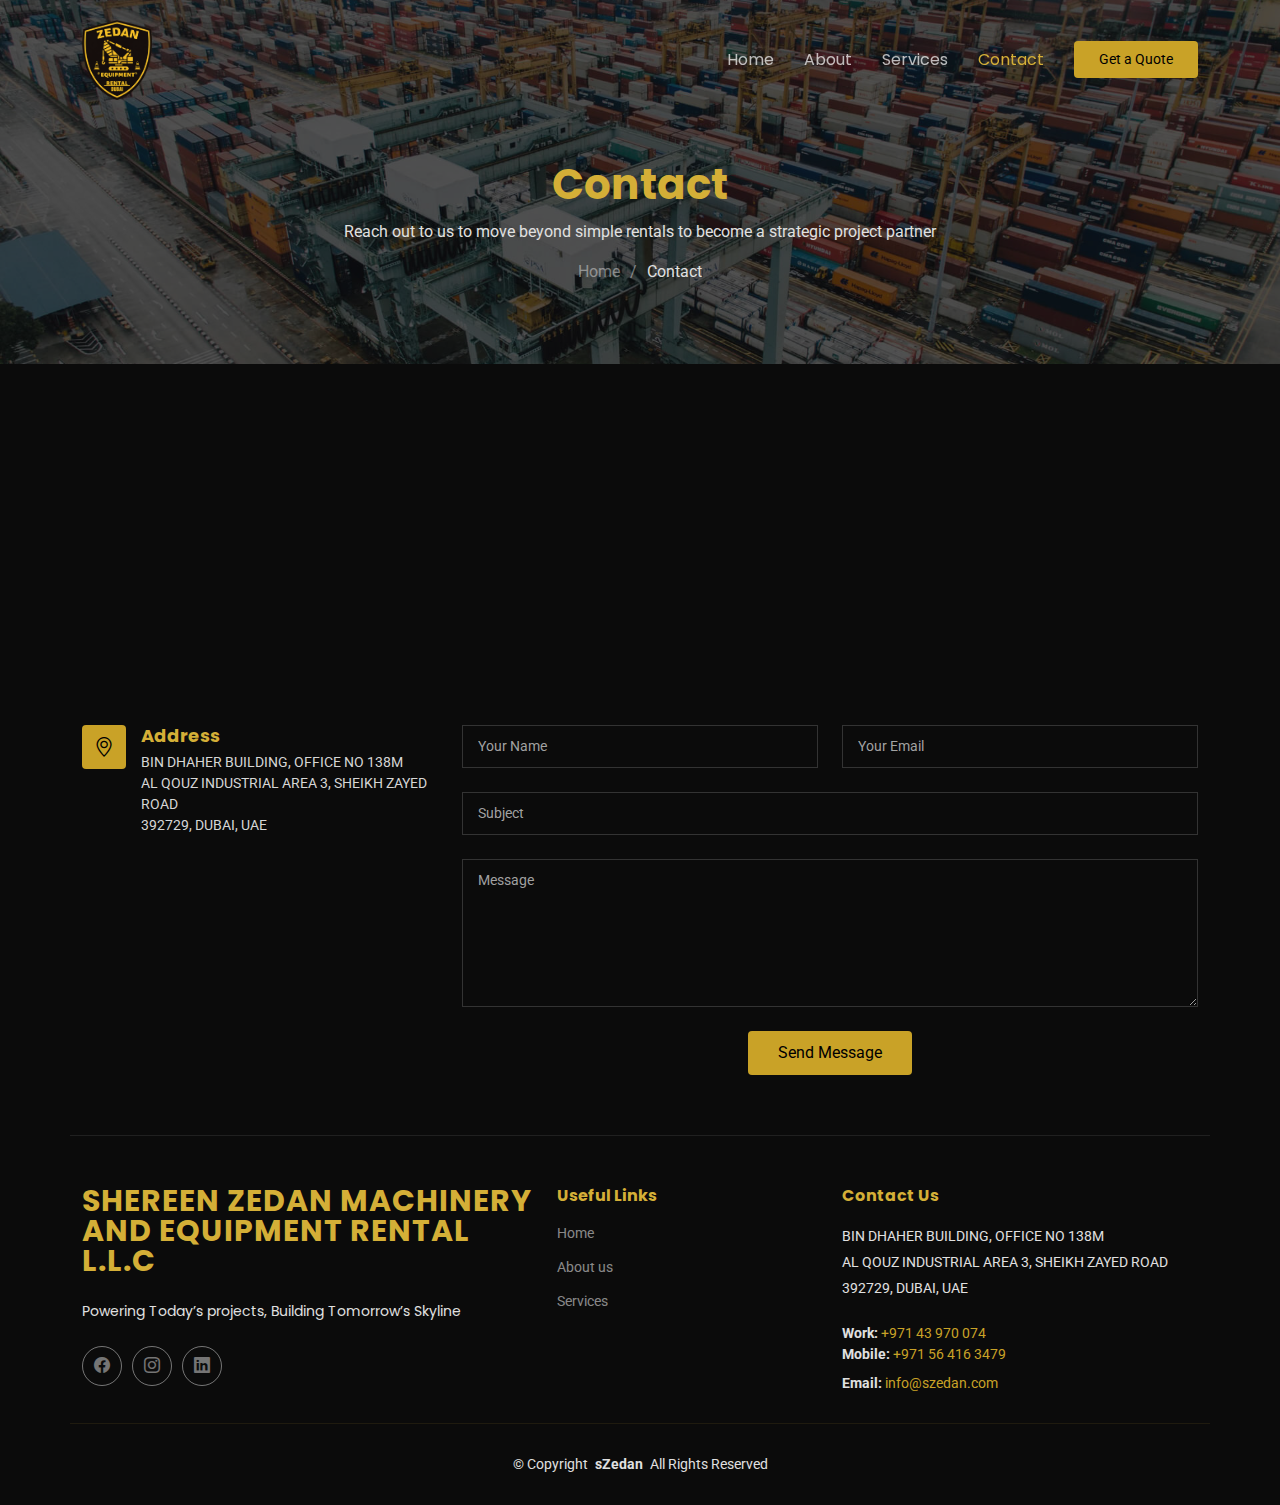
<file: contact.html>
<!DOCTYPE html>
<html lang="en">

<head>
  <meta charset="utf-8">
  <meta content="width=device-width, initial-scale=1.0" name="viewport">
  <title>Contact - sZedan</title>
  <meta name="description" content="">
  <meta name="keywords" content="">

  <!-- Favicons -->
  <link href="assets/img/favicon.png" rel="icon">
  <link href="assets/img/apple-touch-icon.png" rel="apple-touch-icon">

  <!-- Fonts -->
  <link href="https://fonts.googleapis.com" rel="preconnect">
  <link href="https://fonts.gstatic.com" rel="preconnect" crossorigin>
  <link
    href="https://fonts.googleapis.com/css2?family=Roboto:ital,wght@0,100;0,300;0,400;0,500;0,700;0,900;1,100;1,300;1,400;1,500;1,700;1,900&family=Poppins:ital,wght@0,100;0,200;0,300;0,400;0,500;0,600;0,700;0,800;0,900;1,100;1,200;1,300;1,400;1,500;1,600;1,700;1,800;1,900&display=swap"
    rel="stylesheet">

  <!-- Vendor CSS Files -->
  <link href="assets/vendor/bootstrap/css/bootstrap.min.css" rel="stylesheet">
  <link href="assets/vendor/bootstrap-icons/bootstrap-icons.css" rel="stylesheet">
  <link href="assets/vendor/aos/aos.css" rel="stylesheet">
  <link href="assets/vendor/fontawesome-free/css/all.min.css" rel="stylesheet">
  <link href="assets/vendor/glightbox/css/glightbox.min.css" rel="stylesheet">
  <link href="assets/vendor/swiper/swiper-bundle.min.css" rel="stylesheet">

  <!-- Main CSS File -->
  <link href="assets/css/main.css" rel="stylesheet">

</head>

<body class="contact-page">

  <header id="header" class="header d-flex align-items-center fixed-top">
    <div class="container-fluid container-xl position-relative d-flex align-items-center">

      <a href="index.html" class="logo d-flex align-items-center me-auto">
        <img src="assets/img/logo.png" alt="sZedan logo">
      </a>

      <nav id="navmenu" class="navmenu">
        <ul>
          <li><a href="index.html">Home<br></a></li>
          <li><a href="about.html">About</a></li>
          <li><a href="service-details.html">Services</a></li>
          <li><a href="contact.html" class="active">Contact</a></li>
        </ul>
        <i class="mobile-nav-toggle d-xl-none bi bi-list"></i>
      </nav>

      <a class="btn-getstarted" href="get-a-quote.html">Get a Quote</a>

    </div>
  </header>

  <main class="main">

    <!-- Page Title -->
    <div class="page-title dark-background" data-aos="fade"
      style="background-image: url(assets/img/page-title-bg.jpg);">
      <div class="container position-relative">
        <h1>Contact</h1>
        <p>Reach out to us to move beyond simple rentals to become a strategic project partner</p>
        <nav class="breadcrumbs">
          <ol>
            <li><a href="index.html">Home</a></li>
            <li class="current">Contact</li>
          </ol>
        </nav>
      </div>
    </div><!-- End Page Title -->

    <!-- Contact Section -->
    <section id="contact" class="contact section">

      <div class="container" data-aos="fade-up" data-aos-delay="100">

        <div class="mb-4" data-aos="fade-up" data-aos-delay="200">
          <iframe style="border:0; width: 100%; height: 270px;"
            src="https://www.google.com/maps?q=BIN%20DHAHER%20BUILDING%2C%20AL%20QOUZ%20INDUSTRIAL%20AREA%203%2C%20SHEIKH%20ZAYED%20ROAD%2C%20DUBAI%2C%20UAE&output=embed"
            frameborder="0" allowfullscreen loading="lazy" referrerpolicy="no-referrer-when-downgrade">
          </iframe>
        </div><!-- End Google Maps -->

        <div class="row gy-4">

          <div class="col-lg-4">
            <div class="info-item d-flex" data-aos="fade-up" data-aos-delay="300">
              <i class="bi bi-geo-alt flex-shrink-0"></i>
              <div>
                <h3>Address</h3>
                <p>BIN DHAHER BUILDING, OFFICE NO 138M
                  <br>
                  AL QOUZ INDUSTRIAL AREA 3, SHEIKH ZAYED ROAD
                  <br>
                  392729, DUBAI, UAE</p>
              </div>
            </div><!-- End Info Item -->

            <div class="info-item d-flex" data-aos="fade-up" data-aos-delay="400">
              <i class="bi bi-telephone flex-shrink-0"></i>
              <div>
                <h3>Call Us</h3>
                <a href="tel:+97143970074">+971 43 970 074</a>
              </div>
            </div><!-- End Info Item -->

            <div class="info-item d-flex" data-aos="fade-up" data-aos-delay="500">
              <i class="bi bi-envelope flex-shrink-0"></i>
              <div>
                <h3>Email Us</h3>
                <a href="mailto:zedanrentals@gmail.com">info@szedan.com</a>
              </div>
            </div><!-- End Info Item -->

          </div>

          <div class="col-lg-8">
            <form action="forms/contact.php" method="post" class="php-email-form" data-aos="fade-up"
              data-aos-delay="200">
              <div class="row gy-4">

                <div class="col-md-6">
                  <input type="text" name="name" class="form-control" placeholder="Your Name" required="">
                </div>

                <div class="col-md-6 ">
                  <input type="email" class="form-control" name="email" placeholder="Your Email" required="">
                </div>

                <div class="col-md-12">
                  <input type="text" class="form-control" name="subject" placeholder="Subject" required="">
                </div>

                <div class="col-md-12">
                  <textarea class="form-control" name="message" rows="6" placeholder="Message" required=""></textarea>
                </div>

                <div class="col-md-12 text-center">
                  <div class="loading">Loading</div>
                  <div class="error-message"></div>
                  <div class="sent-message">Your message has been sent. Thank you!</div>

                  <button type="submit">Send Message</button>
                </div>

              </div>
            </form>
          </div><!-- End Contact Form -->

        </div>

      </div>

    </section><!-- /Contact Section -->

  </main>

  <footer id="footer" class="footer dark-background">

    <div class="container footer-top">
      <div class="row gy-4">
        <div class="col-lg-5 col-md-12 footer-about">
          <a href="index.html" class="logo d-flex align-items-center">
            <span class="sitename">SHEREEN ZEDAN MACHINERY AND EQUIPMENT RENTAL L.L.C</span>
          </a>
          <p>Powering Today’s projects, Building Tomorrow’s Skyline</p>
          <div class="social-links d-flex mt-4">
            <a href=""><i class="bi bi-facebook"></i></a>
            <a href=""><i class="bi bi-instagram"></i></a>
            <a href=""><i class="bi bi-linkedin"></i></a>
          </div>
        </div>

        <div class="col-lg-3 col-6 footer-links">
          <h4>Useful Links</h4>
          <ul>
            <li><a href="/index.html">Home</a></li>
            <li><a href="/about.html">About us</a></li>
            <li><a href="/service-details.html">Services</a></li>
            <!-- <li><a href="#">Blog</a></li>
            <li><a href="#">Privacy policy</a></li> -->
          </ul>
        </div>

        <div class="col-lg-4 col-md-12 footer-contact text-center text-md-start">
          <h4>Contact Us</h4>

          <p>BIN DHAHER BUILDING, OFFICE NO 138M</p>
          <p>AL QOUZ INDUSTRIAL AREA 3, SHEIKH ZAYED ROAD</p>
          <p>392729, DUBAI, UAE</p>
          <p class="mt-4"><strong>Work:</strong> <a href="tel:+97143970074">+971 43 970 074</a>
            <br>
            <strong>Mobile:</strong> <a href="tel:+971564163479">+971 56 416 3479</a>
          </p>
          <p class="mt-2"><strong>Email:</strong> <a href="mailto:zedanrentals@gmail.com">info@szedan.com</a></p>
        </div>

      </div>
    </div>

    <div class="container copyright text-center mt-4">
      <p>© <span>Copyright</span> <strong class="px-1 sitename">sZedan</strong> <span>All Rights Reserved</span></p>
    </div>

  </footer>

  <!-- Scroll Top -->
  <a href="#" id="scroll-top" class="scroll-top d-flex align-items-center justify-content-center"><i
      class="bi bi-arrow-up-short"></i></a>

  <!-- Preloader -->
  <div id="preloader"></div>

  <!-- Vendor JS Files -->
  <script src="assets/vendor/bootstrap/js/bootstrap.bundle.min.js"></script>
  <script src="assets/vendor/php-email-form/validate.js"></script>
  <script src="assets/vendor/aos/aos.js"></script>
  <script src="assets/vendor/purecounter/purecounter_vanilla.js"></script>
  <script src="assets/vendor/glightbox/js/glightbox.min.js"></script>
  <script src="assets/vendor/swiper/swiper-bundle.min.js"></script>

  <!-- Main JS File -->
  <script src="assets/js/main.js"></script>

</body>

</html>
</file>
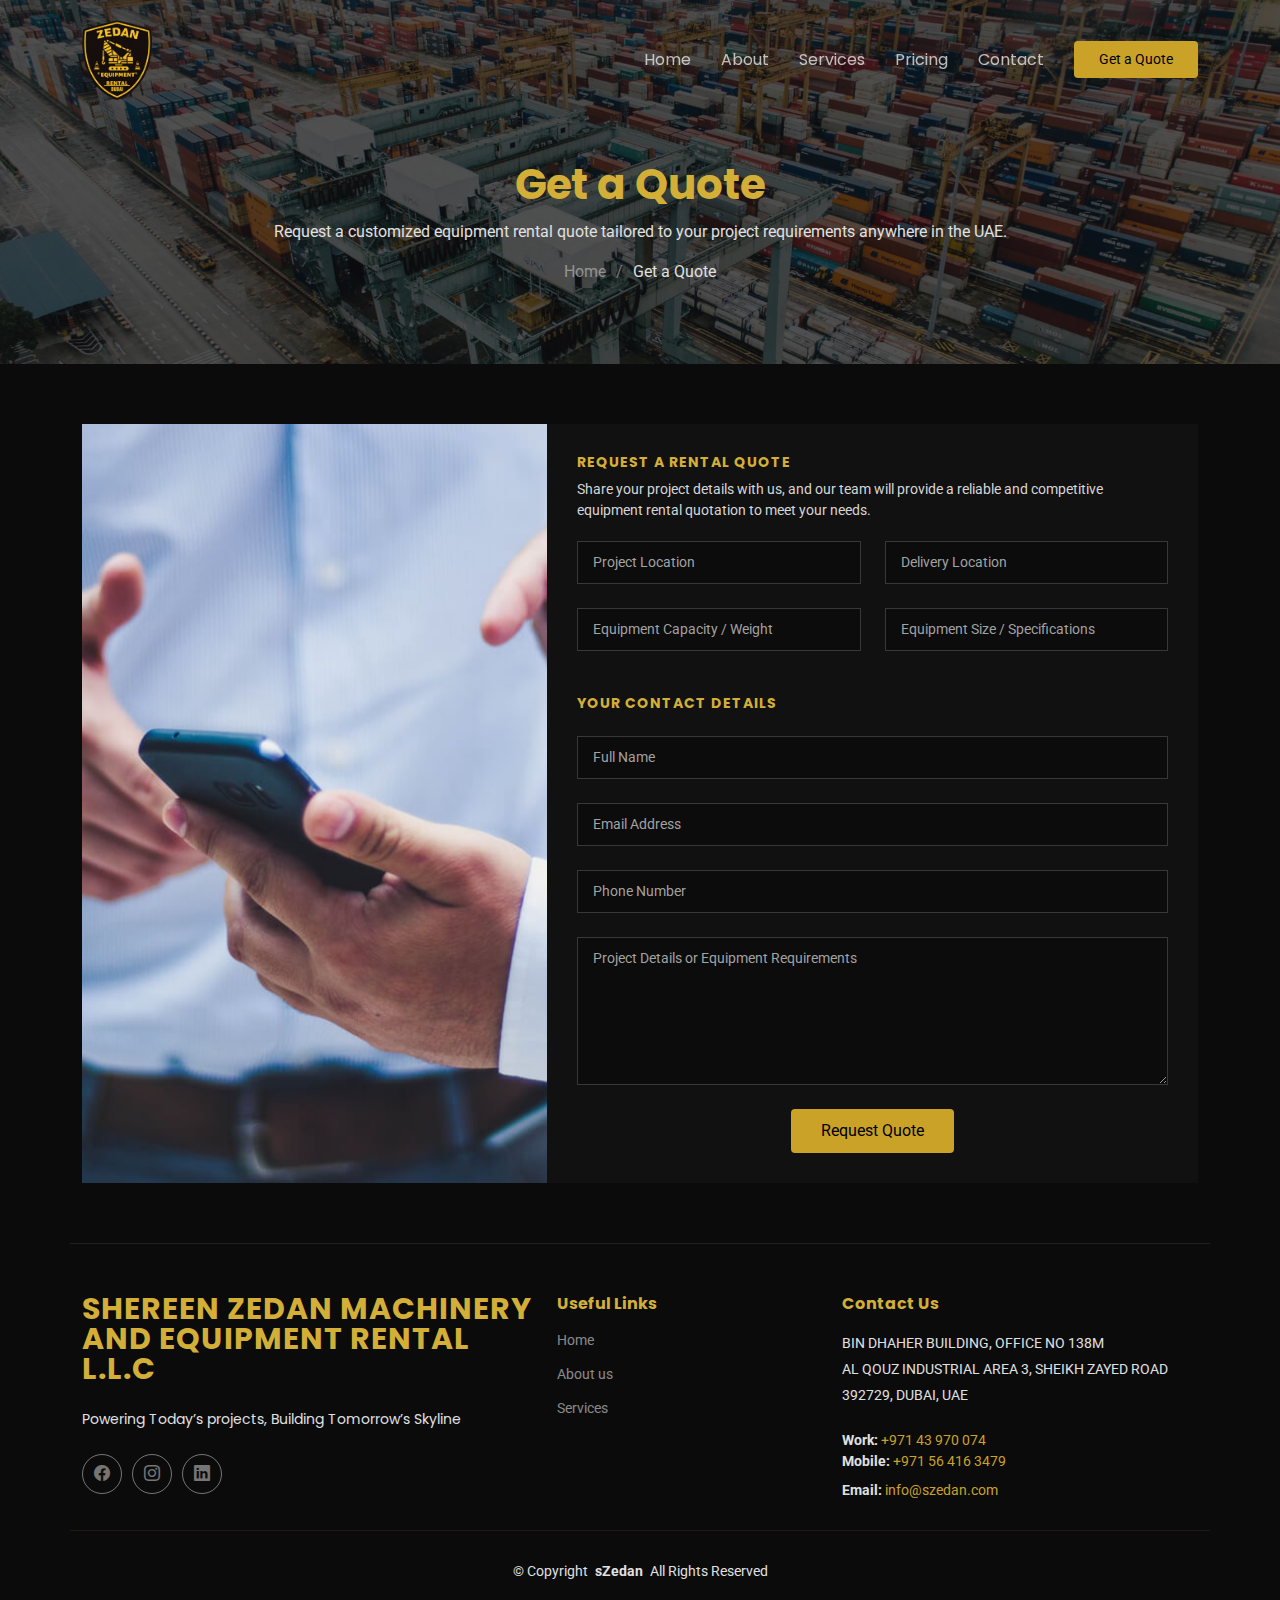
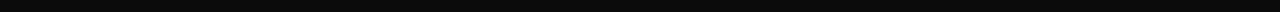
<file: get-a-quote.html>
<!DOCTYPE html>
<html lang="en">

<head>
  <meta charset="utf-8">
  <meta content="width=device-width, initial-scale=1.0" name="viewport">
  <title>Get A Quote - sZedan</title>
  <meta name="description" content="">
  <meta name="keywords" content="">

  <!-- Favicons -->
  <link href="assets/img/favicon.png" rel="icon">
  <link href="assets/img/apple-touch-icon.png" rel="apple-touch-icon">

  <!-- Fonts -->
  <link href="https://fonts.googleapis.com" rel="preconnect">
  <link href="https://fonts.gstatic.com" rel="preconnect" crossorigin>
  <link href="https://fonts.googleapis.com/css2?family=Roboto:ital,wght@0,100;0,300;0,400;0,500;0,700;0,900;1,100;1,300;1,400;1,500;1,700;1,900&family=Poppins:ital,wght@0,100;0,200;0,300;0,400;0,500;0,600;0,700;0,800;0,900;1,100;1,200;1,300;1,400;1,500;1,600;1,700;1,800;1,900&display=swap" rel="stylesheet">

  <!-- Vendor CSS Files -->
  <link href="assets/vendor/bootstrap/css/bootstrap.min.css" rel="stylesheet">
  <link href="assets/vendor/bootstrap-icons/bootstrap-icons.css" rel="stylesheet">
  <link href="assets/vendor/aos/aos.css" rel="stylesheet">
  <link href="assets/vendor/fontawesome-free/css/all.min.css" rel="stylesheet">
  <link href="assets/vendor/glightbox/css/glightbox.min.css" rel="stylesheet">
  <link href="assets/vendor/swiper/swiper-bundle.min.css" rel="stylesheet">

  <!-- Main CSS File -->
  <link href="assets/css/main.css" rel="stylesheet">

</head>

<body class="get-a-quote-page">

  <header id="header" class="header d-flex align-items-center fixed-top">
    <div class="container-fluid container-xl position-relative d-flex align-items-center">

       <a href="index.html" class="logo d-flex align-items-center me-auto">
        <img src="assets/img/logo.png" alt="sZedan logo">
      </a>

      <nav id="navmenu" class="navmenu">
        <ul>
          <li><a href="index.html">Home<br></a></li>
          <li><a href="about.html">About</a></li>
          <li><a href="service-details.html">Services</a></li>
          <li><a href="pricing.html">Pricing</a></li>
          <li><a href="contact.html">Contact</a></li>
        </ul>
        <i class="mobile-nav-toggle d-xl-none bi bi-list"></i>
      </nav>

      <a class="btn-getstarted" href="get-a-quote.html">Get a Quote</a>

    </div>
  </header>

  <main class="main">

<div class="page-title dark-background" data-aos="fade" style="background-image: url(assets/img/page-title-bg.jpg);">
  <div class="container position-relative">
    <h1>Get a Quote</h1>
    <p>
      Request a customized equipment rental quote tailored to your project
      requirements anywhere in the UAE.
    </p>
    <nav class="breadcrumbs">
      <ol>
        <li><a href="index.html">Home</a></li>
        <li class="current">Get a Quote</li>
      </ol>
    </nav>
  </div>
</div>
<!-- End Page Title -->

<!-- Get A Quote Section -->
<section id="get-a-quote" class="get-a-quote section">

  <div class="container">

    <div class="row g-0" data-aos="fade-up" data-aos-delay="100">

      <div class="col-lg-5 quote-bg" style="background-image: url(assets/img/quote-bg.jpg);"></div>

      <div class="col-lg-7" data-aos="fade-up" data-aos-delay="200">
        <form action="forms/get-a-quote.php" method="post" class="php-email-form">
          <h3>Request a Rental Quote</h3>
          <p>
            Share your project details with us, and our team will provide a
            reliable and competitive equipment rental quotation to meet your
            needs.
          </p>

          <div class="row gy-4">

            <div class="col-md-6">
              <input type="text" name="departure" class="form-control" placeholder="Project Location" required="">
            </div>

            <div class="col-md-6">
              <input type="text" name="delivery" class="form-control" placeholder="Delivery Location" required="">
            </div>

            <div class="col-md-6">
              <input type="text" name="weight" class="form-control" placeholder="Equipment Capacity / Weight" required="">
            </div>

            <div class="col-md-6">
              <input type="text" name="dimensions" class="form-control" placeholder="Equipment Size / Specifications" required="">
            </div>

            <div class="col-lg-12">
              <h4>Your Contact Details</h4>
            </div>

            <div class="col-12">
              <input type="text" name="name" class="form-control" placeholder="Full Name" required="">
            </div>

            <div class="col-12">
              <input type="email" class="form-control" name="email" placeholder="Email Address" required="">
            </div>

            <div class="col-12">
              <input type="text" class="form-control" name="phone" placeholder="Phone Number" required="">
            </div>

            <div class="col-12">
              <textarea class="form-control" name="message" rows="6" placeholder="Project Details or Equipment Requirements" required=""></textarea>
            </div>

            <div class="col-12 text-center">
              <div class="loading">Loading</div>
              <div class="error-message"></div>
              <div class="sent-message">
                Your quote request has been sent successfully. Our team will contact you shortly.
              </div>

              <button type="submit">Request Quote</button>
            </div>

          </div>
        </form>
      </div>
      <!-- End Quote Form -->

    </div>

  </div>

</section>
<!-- /Get A Quote Section -->


  </main>

   <footer id="footer" class="footer dark-background">

    <div class="container footer-top">
      <div class="row gy-4">
        <div class="col-lg-5 col-md-12 footer-about">
          <a href="index.html" class="logo d-flex align-items-center">
            <span class="sitename">SHEREEN ZEDAN MACHINERY AND EQUIPMENT RENTAL L.L.C</span>
          </a>
          <p>Powering Today’s projects, Building Tomorrow’s Skyline</p>
          <div class="social-links d-flex mt-4">
            <a href=""><i class="bi bi-facebook"></i></a>
            <a href=""><i class="bi bi-instagram"></i></a>
            <a href=""><i class="bi bi-linkedin"></i></a>
          </div>
        </div>

        <div class="col-lg-3 col-6 footer-links">
          <h4>Useful Links</h4>
          <ul>
            <li><a href="/index.html">Home</a></li>
            <li><a href="/about.html">About us</a></li>
            <li><a href="/service-details.html">Services</a></li>
          </ul>
        </div>

        <div class="col-lg-4 col-md-12 footer-contact text-center text-md-start">
          <h4>Contact Us</h4>
          
          <p>BIN DHAHER BUILDING, OFFICE NO 138M</p>
          <p>AL QOUZ  INDUSTRIAL AREA 3, SHEIKH ZAYED ROAD</p>
          <p>392729, DUBAI, UAE</p>
          <p class="mt-4"><strong>Work:</strong> <a href="tel:+97143970074">+971 43 970 074</a>
            <br>
          <strong>Mobile:</strong> <a href="tel:+971564163479">+971 56 416 3479</a>
          </p>
          <p class="mt-2"><strong>Email:</strong> <a href="mailto:zedanrentals@gmail.com">info@szedan.com</a></p>
        </div>

      </div>
    </div>

    <div class="container copyright text-center mt-4">
      <p>© <span>Copyright</span> <strong class="px-1 sitename">sZedan</strong> <span>All Rights Reserved</span></p>
    </div>

  </footer>

  <!-- Scroll Top -->
  <a href="#" id="scroll-top" class="scroll-top d-flex align-items-center justify-content-center"><i class="bi bi-arrow-up-short"></i></a>

  <!-- Preloader -->
  <div id="preloader"></div>

  <!-- Vendor JS Files -->
  <script src="assets/vendor/bootstrap/js/bootstrap.bundle.min.js"></script>
  <script src="assets/vendor/php-email-form/validate.js"></script>
  <script src="assets/vendor/aos/aos.js"></script>
  <script src="assets/vendor/purecounter/purecounter_vanilla.js"></script>
  <script src="assets/vendor/glightbox/js/glightbox.min.js"></script>
  <script src="assets/vendor/swiper/swiper-bundle.min.js"></script>

  <!-- Main JS File -->
  <script src="assets/js/main.js"></script>

</body>

</html>
</file>
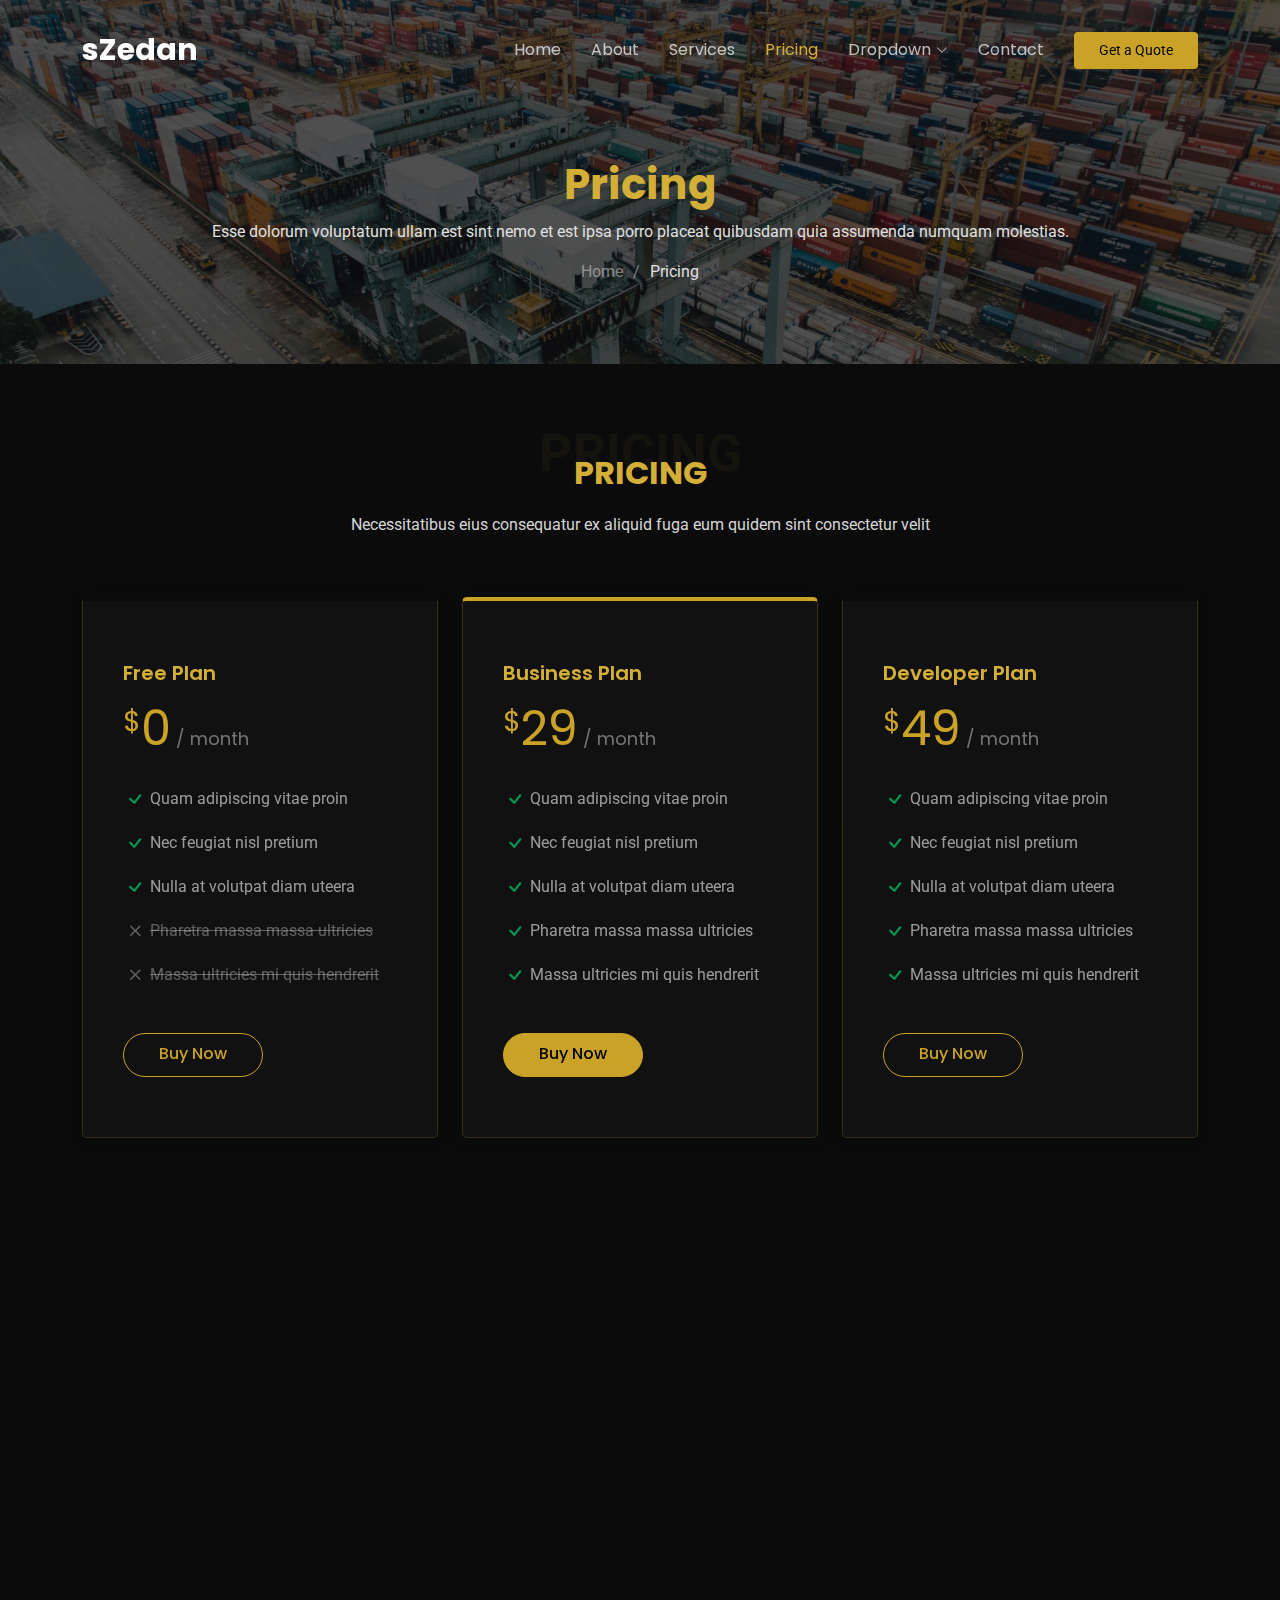
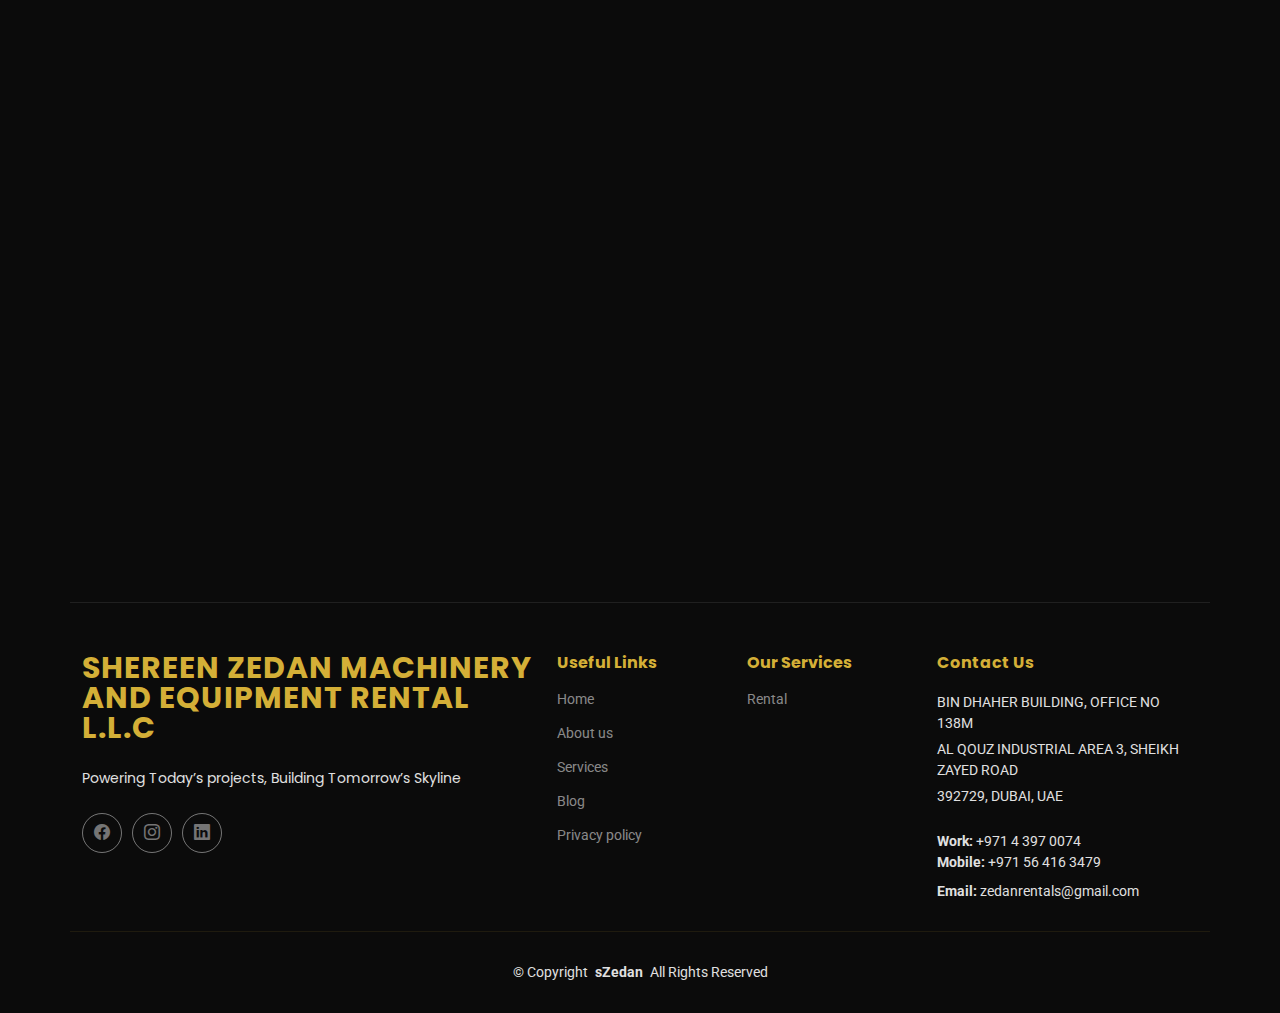
<file: pricing.html>
<!DOCTYPE html>
<html lang="en">

<head>
  <meta charset="utf-8">
  <meta content="width=device-width, initial-scale=1.0" name="viewport">
  <title>Pricing - sZedan</title>
  <meta name="description" content="">
  <meta name="keywords" content="">

  <!-- Favicons -->
  <link href="assets/img/favicon.png" rel="icon">
  <link href="assets/img/apple-touch-icon.png" rel="apple-touch-icon">

  <!-- Fonts -->
  <link href="https://fonts.googleapis.com" rel="preconnect">
  <link href="https://fonts.gstatic.com" rel="preconnect" crossorigin>
  <link href="https://fonts.googleapis.com/css2?family=Roboto:ital,wght@0,100;0,300;0,400;0,500;0,700;0,900;1,100;1,300;1,400;1,500;1,700;1,900&family=Poppins:ital,wght@0,100;0,200;0,300;0,400;0,500;0,600;0,700;0,800;0,900;1,100;1,200;1,300;1,400;1,500;1,600;1,700;1,800;1,900&display=swap" rel="stylesheet">

  <!-- Vendor CSS Files -->
  <link href="assets/vendor/bootstrap/css/bootstrap.min.css" rel="stylesheet">
  <link href="assets/vendor/bootstrap-icons/bootstrap-icons.css" rel="stylesheet">
  <link href="assets/vendor/aos/aos.css" rel="stylesheet">
  <link href="assets/vendor/fontawesome-free/css/all.min.css" rel="stylesheet">
  <link href="assets/vendor/glightbox/css/glightbox.min.css" rel="stylesheet">
  <link href="assets/vendor/swiper/swiper-bundle.min.css" rel="stylesheet">

  <!-- Main CSS File -->
  <link href="assets/css/main.css" rel="stylesheet">

</head>

<body class="pricing-page">

  <header id="header" class="header d-flex align-items-center fixed-top">
    <div class="container-fluid container-xl position-relative d-flex align-items-center">

      <a href="index.html" class="logo d-flex align-items-center me-auto">
        <h1 class="sitename">sZedan</h1>
      </a>

      <nav id="navmenu" class="navmenu">
        <ul>
          <li><a href="index.html">Home<br></a></li>
          <li><a href="about.html">About</a></li>
          <li><a href="services.html">Services</a></li>
          <li><a href="pricing.html" class="active">Pricing</a></li>
          <li class="dropdown"><a href="#"><span>Dropdown</span> <i class="bi bi-chevron-down toggle-dropdown"></i></a>
            <ul>
              <li><a href="#">Dropdown 1</a></li>
              <li class="dropdown"><a href="#"><span>Deep Dropdown</span> <i class="bi bi-chevron-down toggle-dropdown"></i></a>
                <ul>
                  <li><a href="#">Deep Dropdown 1</a></li>
                  <li><a href="#">Deep Dropdown 2</a></li>
                  <li><a href="#">Deep Dropdown 3</a></li>
                  <li><a href="#">Deep Dropdown 4</a></li>
                  <li><a href="#">Deep Dropdown 5</a></li>
                </ul>
              </li>
              <li><a href="#">Dropdown 2</a></li>
              <li><a href="#">Dropdown 3</a></li>
              <li><a href="#">Dropdown 4</a></li>
            </ul>
          </li>
          <li><a href="contact.html">Contact</a></li>
        </ul>
        <i class="mobile-nav-toggle d-xl-none bi bi-list"></i>
      </nav>

      <a class="btn-getstarted" href="get-a-quote.html">Get a Quote</a>

    </div>
  </header>

  <main class="main">

    <!-- Page Title -->
    <div class="page-title dark-background" data-aos="fade" style="background-image: url(assets/img/page-title-bg.jpg);">
      <div class="container position-relative">
        <h1>Pricing</h1>
        <p>Esse dolorum voluptatum ullam est sint nemo et est ipsa porro placeat quibusdam quia assumenda numquam molestias.</p>
        <nav class="breadcrumbs">
          <ol>
            <li><a href="index.html">Home</a></li>
            <li class="current">Pricing</li>
          </ol>
        </nav>
      </div>
    </div><!-- End Page Title -->

    <!-- Pricing Section -->
    <section id="pricing" class="pricing section">

      <!-- Section Title -->
      <div class="container section-title" data-aos="fade-up">
        <span>Pricing</span>
        <h2>Pricing</h2>
        <p>Necessitatibus eius consequatur ex aliquid fuga eum quidem sint consectetur velit</p>
      </div><!-- End Section Title -->

      <div class="container">

        <div class="row gy-4">

          <div class="col-lg-4" data-aos="zoom-in" data-aos-delay="100">
            <div class="pricing-item">
              <h3>Free Plan</h3>
              <h4><sup>$</sup>0<span> / month</span></h4>
              <ul>
                <li><i class="bi bi-check"></i> <span>Quam adipiscing vitae proin</span></li>
                <li><i class="bi bi-check"></i> <span>Nec feugiat nisl pretium</span></li>
                <li><i class="bi bi-check"></i> <span>Nulla at volutpat diam uteera</span></li>
                <li class="na"><i class="bi bi-x"></i> <span>Pharetra massa massa ultricies</span></li>
                <li class="na"><i class="bi bi-x"></i> <span>Massa ultricies mi quis hendrerit</span></li>
              </ul>
              <a href="#" class="buy-btn">Buy Now</a>
            </div>
          </div><!-- End Pricing Item -->

          <div class="col-lg-4" data-aos="zoom-in" data-aos-delay="200">
            <div class="pricing-item featured">
              <h3>Business Plan</h3>
              <h4><sup>$</sup>29<span> / month</span></h4>
              <ul>
                <li><i class="bi bi-check"></i> <span>Quam adipiscing vitae proin</span></li>
                <li><i class="bi bi-check"></i> <span>Nec feugiat nisl pretium</span></li>
                <li><i class="bi bi-check"></i> <span>Nulla at volutpat diam uteera</span></li>
                <li><i class="bi bi-check"></i> <span>Pharetra massa massa ultricies</span></li>
                <li><i class="bi bi-check"></i> <span>Massa ultricies mi quis hendrerit</span></li>
              </ul>
              <a href="#" class="buy-btn">Buy Now</a>
            </div>
          </div><!-- End Pricing Item -->

          <div class="col-lg-4" data-aos="zoom-in" data-aos-delay="300">
            <div class="pricing-item">
              <h3>Developer Plan</h3>
              <h4><sup>$</sup>49<span> / month</span></h4>
              <ul>
                <li><i class="bi bi-check"></i> <span>Quam adipiscing vitae proin</span></li>
                <li><i class="bi bi-check"></i> <span>Nec feugiat nisl pretium</span></li>
                <li><i class="bi bi-check"></i> <span>Nulla at volutpat diam uteera</span></li>
                <li><i class="bi bi-check"></i> <span>Pharetra massa massa ultricies</span></li>
                <li><i class="bi bi-check"></i> <span>Massa ultricies mi quis hendrerit</span></li>
              </ul>
              <a href="#" class="buy-btn">Buy Now</a>
            </div>
          </div><!-- End Pricing Item -->

        </div>

      </div>

    </section><!-- /Pricing Section -->

    <!-- Alt Pricing Section -->
    <section id="alt-pricing" class="alt-pricing section">

      <!-- Section Title -->
      <div class="container section-title" data-aos="fade-up">
        <span>Alt Pricing<br></span>
        <h2>Alt Pricing</h2>
        <p>Necessitatibus eius consequatur ex aliquid fuga eum quidem sint consectetur velit</p>
      </div><!-- End Section Title -->

      <div class="container">

        <div class="row gy-4 pricing-item" data-aos="fade-up" data-aos-delay="100">
          <div class="col-lg-3 d-flex align-items-center justify-content-center">
            <h3>Free Plan</h3>
          </div>
          <div class="col-lg-3 d-flex align-items-center justify-content-center">
            <h4><sup>$</sup>0<span> / month</span></h4>
          </div>
          <div class="col-lg-3 d-flex align-items-center justify-content-center">
            <ul>
              <li><i class="bi bi-check"></i> <span>Quam adipiscing vitae proin</span></li>
              <li><i class="bi bi-check"></i> <span>Nulla at volutpat diam uteera</span></li>
              <li class="na"><i class="bi bi-x"></i> <span>Pharetra massa massa ultricies</span></li>
            </ul>
          </div>
          <div class="col-lg-3 d-flex align-items-center justify-content-center">
            <div class="text-center"><a href="#" class="buy-btn">Buy Now</a></div>
          </div>
        </div><!-- End Pricing Item -->

        <div class="row gy-4 pricing-item featured mt-4" data-aos="fade-up" data-aos-delay="200">
          <div class="col-lg-3 d-flex align-items-center justify-content-center">
            <h3>Business Plan</h3>
          </div>
          <div class="col-lg-3 d-flex align-items-center justify-content-center">
            <h4><sup>$</sup>29<span> / month</span></h4>
          </div>
          <div class="col-lg-3 d-flex align-items-center justify-content-center">
            <ul>
              <li><i class="bi bi-check"></i> <span>Quam adipiscing vitae proin</span></li>
              <li><i class="bi bi-check"></i> <strong>Nec feugiat nisl pretium</strong></li>
              <li><i class="bi bi-check"></i> <span>Nulla at volutpat diam uteera</span></li>
            </ul>
          </div>
          <div class="col-lg-3 d-flex align-items-center justify-content-center">
            <div class="text-center"><a href="#" class="buy-btn">Buy Now</a></div>
          </div>
        </div><!-- End Pricing Item -->

        <div class="row gy-4 pricing-item mt-4" data-aos="fade-up" data-aos-delay="300">
          <div class="col-lg-3 d-flex align-items-center justify-content-center">
            <h3>Developer Plan</h3>
          </div>
          <div class="col-lg-3 d-flex align-items-center justify-content-center">
            <h4><sup>$</sup>49<span> / month</span></h4>
          </div>
          <div class="col-lg-3 d-flex align-items-center justify-content-center">
            <ul>
              <li><i class="bi bi-check"></i> <span>Quam adipiscing vitae proin</span></li>
              <li><i class="bi bi-check"></i> <span>Nec feugiat nisl pretium</span></li>
              <li><i class="bi bi-check"></i> <span>Nulla at volutpat diam uteera</span></li>
            </ul>
          </div>
          <div class="col-lg-3 d-flex align-items-center justify-content-center">
            <div class="text-center"><a href="#" class="buy-btn">Buy Now</a></div>
          </div>
        </div><!-- End Pricing Item -->

      </div>

    </section><!-- /Alt Pricing Section -->

  </main>

  <footer id="footer" class="footer dark-background">

    <div class="container footer-top">
      <div class="row gy-4">
        <div class="col-lg-5 col-md-12 footer-about">
          <a href="index.html" class="logo d-flex align-items-center">
            <span class="sitename">SHEREEN ZEDAN MACHINERY AND EQUIPMENT RENTAL L.L.C</span>
          </a>
          <p>Powering Today’s projects, Building Tomorrow’s Skyline</p>
          <div class="social-links d-flex mt-4">
            <a href=""><i class="bi bi-facebook"></i></a>
            <a href=""><i class="bi bi-instagram"></i></a>
            <a href=""><i class="bi bi-linkedin"></i></a>
          </div>
        </div>

        <div class="col-lg-2 col-6 footer-links">
          <h4>Useful Links</h4>
          <ul>
            <li><a href="#">Home</a></li>
            <li><a href="#">About us</a></li>
            <li><a href="#">Services</a></li>
            <li><a href="#">Blog</a></li>
            <li><a href="#">Privacy policy</a></li>
          </ul>
        </div>

        <div class="col-lg-2 col-6 footer-links">
          <h4>Our Services</h4>
          <ul>
            <li><a href="#">Rental</a></li>
          </ul>
        </div>

        <div class="col-lg-3 col-md-12 footer-contact text-center text-md-start">
          <h4>Contact Us</h4>
          
          <p>BIN DHAHER BUILDING, OFFICE NO 138M</p>
          <p>AL QOUZ  INDUSTRIAL AREA 3, SHEIKH ZAYED ROAD</p>
          <p>392729, DUBAI, UAE</p>
           <p class="mt-4"><strong>Work:</strong> <span>+971 4 397 0074</span>
            <br>
          <strong>Mobile:</strong> <span>+971 56 416 3479</span>
          </p>
          <p class="mt-2"><strong>Email:</strong> <span>zedanrentals@gmail.com </span></p>
        </div>

      </div>
    </div>

    <div class="container copyright text-center mt-4">
      <p>© <span>Copyright</span> <strong class="px-1 sitename">sZedan</strong> <span>All Rights Reserved</span></p>
    </div>

  </footer>

  <!-- Scroll Top -->
  <a href="#" id="scroll-top" class="scroll-top d-flex align-items-center justify-content-center"><i class="bi bi-arrow-up-short"></i></a>

  <!-- Preloader -->
  <div id="preloader"></div>

  <!-- Vendor JS Files -->
  <script src="assets/vendor/bootstrap/js/bootstrap.bundle.min.js"></script>
  <script src="assets/vendor/php-email-form/validate.js"></script>
  <script src="assets/vendor/aos/aos.js"></script>
  <script src="assets/vendor/purecounter/purecounter_vanilla.js"></script>
  <script src="assets/vendor/glightbox/js/glightbox.min.js"></script>
  <script src="assets/vendor/swiper/swiper-bundle.min.js"></script>

  <!-- Main JS File -->
  <script src="assets/js/main.js"></script>

</body>

</html>
</file>
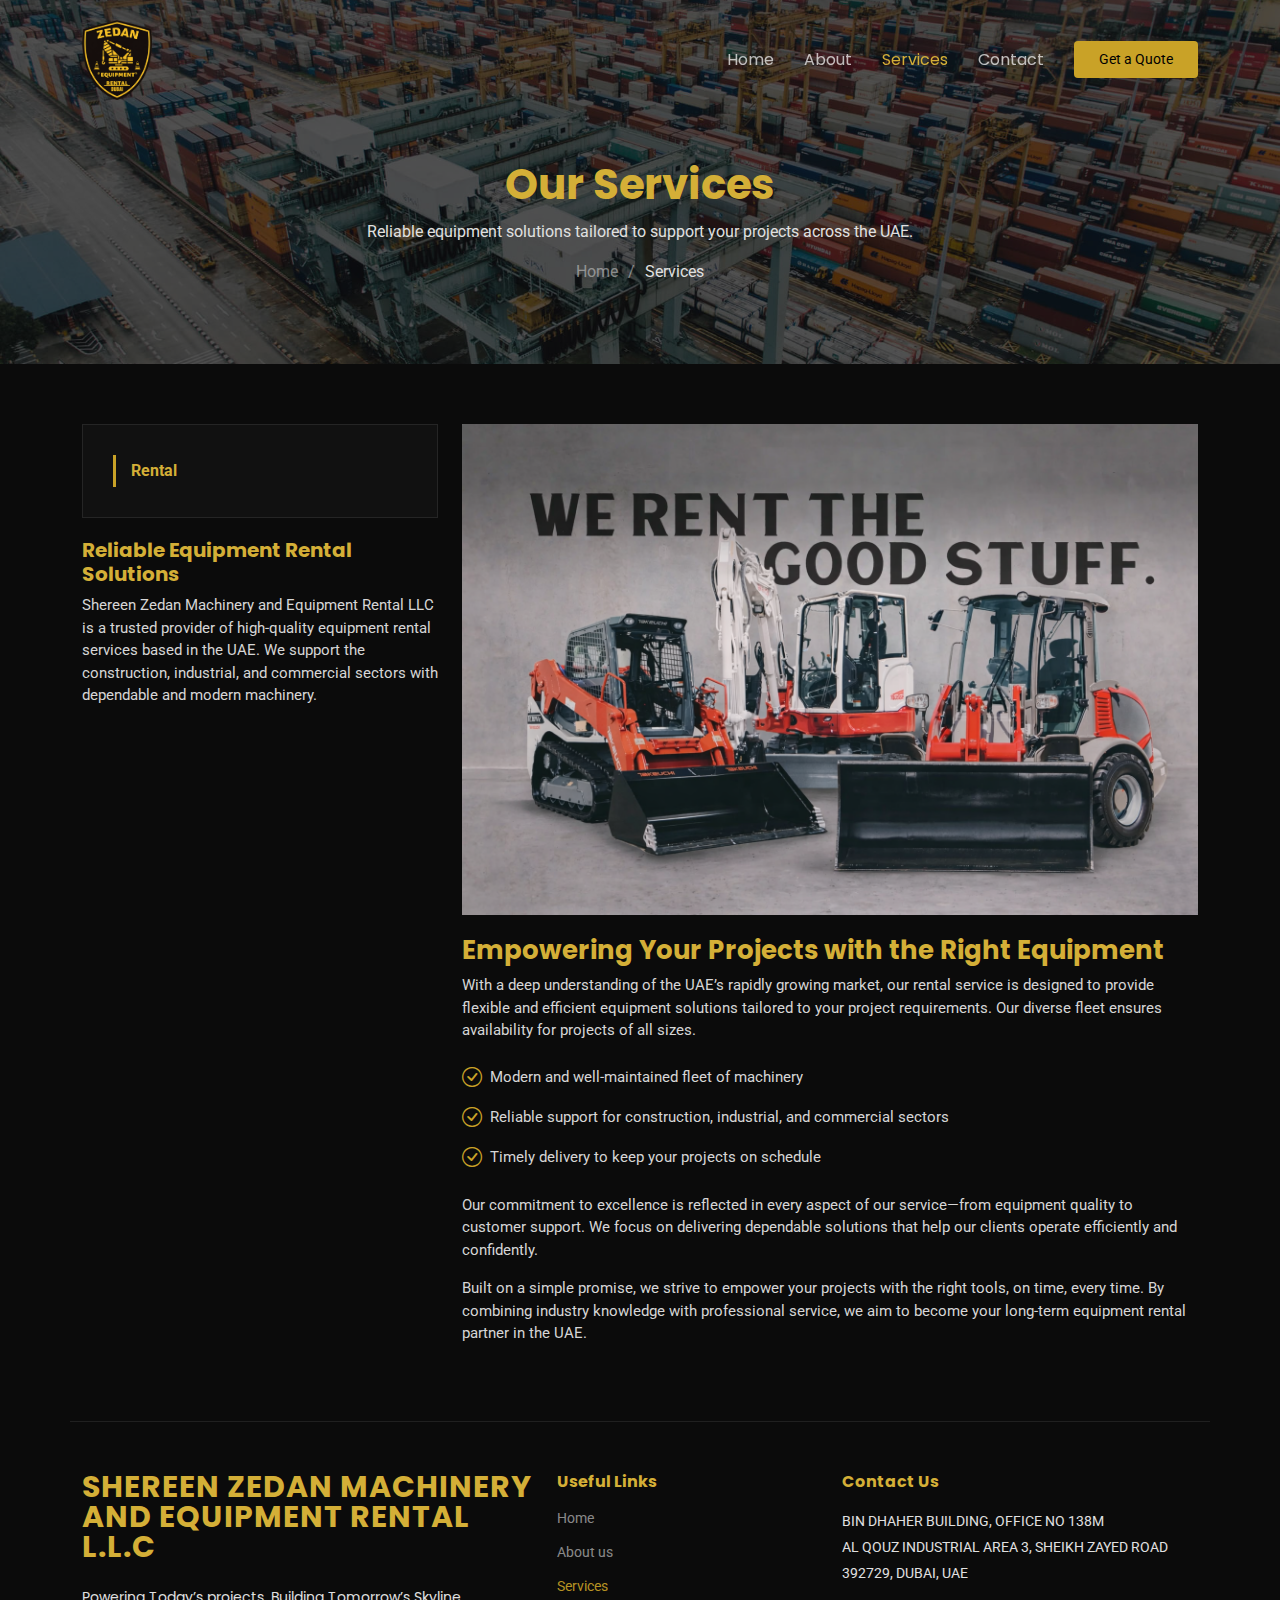
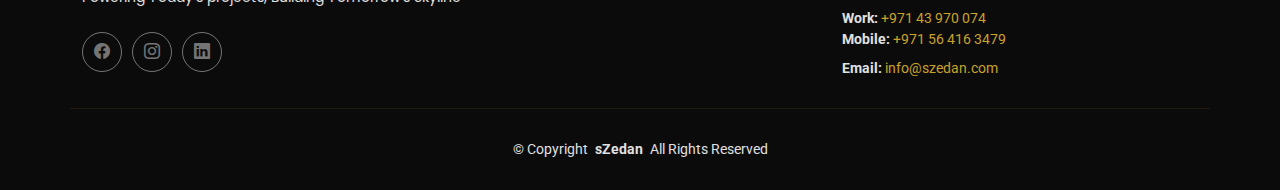
<file: service-details.html>
<!DOCTYPE html>
<html lang="en">

<head>
  <meta charset="utf-8">
  <meta content="width=device-width, initial-scale=1.0" name="viewport">
  <title>Service Details - sZedan</title>
  <meta name="description" content="">
  <meta name="keywords" content="">

  <!-- Favicons -->
  <link href="assets/img/favicon.png" rel="icon">
  <link href="assets/img/apple-touch-icon.png" rel="apple-touch-icon">

  <!-- Fonts -->
  <link href="https://fonts.googleapis.com" rel="preconnect">
  <link href="https://fonts.gstatic.com" rel="preconnect" crossorigin>
  <link href="https://fonts.googleapis.com/css2?family=Roboto:ital,wght@0,100;0,300;0,400;0,500;0,700;0,900;1,100;1,300;1,400;1,500;1,700;1,900&family=Poppins:ital,wght@0,100;0,200;0,300;0,400;0,500;0,600;0,700;0,800;0,900;1,100;1,200;1,300;1,400;1,500;1,600;1,700;1,800;1,900&display=swap" rel="stylesheet">

  <!-- Vendor CSS Files -->
  <link href="assets/vendor/bootstrap/css/bootstrap.min.css" rel="stylesheet">
  <link href="assets/vendor/bootstrap-icons/bootstrap-icons.css" rel="stylesheet">
  <link href="assets/vendor/aos/aos.css" rel="stylesheet">
  <link href="assets/vendor/fontawesome-free/css/all.min.css" rel="stylesheet">
  <link href="assets/vendor/glightbox/css/glightbox.min.css" rel="stylesheet">
  <link href="assets/vendor/swiper/swiper-bundle.min.css" rel="stylesheet">

  <!-- Main CSS File -->
  <link href="assets/css/main.css" rel="stylesheet">

</head>

<body class="service-details-page">

  <header id="header" class="header d-flex align-items-center fixed-top">
    <div class="container-fluid container-xl position-relative d-flex align-items-center">

      <a href="index.html" class="logo d-flex align-items-center me-auto">
        <img src="assets/img/logo.png" alt="sZedan logo">
      </a>

      <nav id="navmenu" class="navmenu">
        <ul>
          <li><a href="index.html">Home<br></a></li>
          <li><a href="about.html">About</a></li>
          <li><a href="#" class="active">Services</a></li>
          <li><a href="contact.html">Contact</a></li>
        </ul>
        <i class="mobile-nav-toggle d-xl-none bi bi-list"></i>
      </nav>

      <a class="btn-getstarted" href="get-a-quote.html">Get a Quote</a>

    </div>
  </header>

  <main class="main">

    <!-- Page Title -->
    <div class="page-title dark-background" data-aos="fade" style="background-image: url(assets/img/page-title-bg.jpg);">
      <div class="container position-relative">
        <h1>Our Services</h1>
        <p>Reliable equipment solutions tailored to support your projects across
        the UAE.</p>
        <nav class="breadcrumbs">
          <ol>
            <li><a href="index.html">Home</a></li>
            <li class="current">Services</li>
          </ol>
        </nav>
      </div>
    </div><!-- End Page Title -->

    <!-- Service Details Section -->
    <section id="service-details" class="service-details section">

  <div class="container">

    <div class="row gy-4">

      <!-- Left Sidebar -->
      <div class="col-lg-4" data-aos="fade-up" data-aos-delay="100">
        <div class="services-list">
          <a href="#" class="active">Rental</a>
        </div>

        <h4>Reliable Equipment Rental Solutions</h4>
        <p>
          Shereen Zedan Machinery and Equipment Rental LLC is a trusted provider of
          high-quality equipment rental services based in the UAE. We support the
          construction, industrial, and commercial sectors with dependable and
          modern machinery.
        </p>
      </div>

      <!-- Service Content -->
      <div class="col-lg-8" data-aos="fade-up" data-aos-delay="200">
        <img src="assets/img/services.png" alt="Equipment Rental Service" class="img-fluid services-img">

        <h3>Empowering Your Projects with the Right Equipment</h3>

        <p>
          With a deep understanding of the UAE’s rapidly growing market, our
          rental service is designed to provide flexible and efficient equipment
          solutions tailored to your project requirements. Our diverse fleet
          ensures availability for projects of all sizes.
        </p>

        <ul>
          <li>
            <i class="bi bi-check-circle"></i>
            <span>Modern and well-maintained fleet of machinery</span>
          </li>
          <li>
            <i class="bi bi-check-circle"></i>
            <span>Reliable support for construction, industrial, and commercial sectors</span>
          </li>
          <li>
            <i class="bi bi-check-circle"></i>
            <span>Timely delivery to keep your projects on schedule</span>
          </li>
        </ul>

        <p>
          Our commitment to excellence is reflected in every aspect of our
          service—from equipment quality to customer support. We focus on
          delivering dependable solutions that help our clients operate
          efficiently and confidently.
        </p>

        <p>
          Built on a simple promise, we strive to empower your projects with the
          right tools, on time, every time. By combining industry knowledge with
          professional service, we aim to become your long-term equipment rental
          partner in the UAE.
        </p>
      </div>

    </div>

  </div>

</section>
<!-- /Service Details Section -->

  </main>

 <footer id="footer" class="footer dark-background">

    <div class="container footer-top">
      <div class="row gy-4">
        <div class="col-lg-5 col-md-12 footer-about">
          <a href="index.html" class="logo d-flex align-items-center">
            <span class="sitename">SHEREEN ZEDAN MACHINERY AND EQUIPMENT RENTAL L.L.C</span>
          </a>
          <p>Powering Today’s projects, Building Tomorrow’s Skyline</p>
          <div class="social-links d-flex mt-4">
            <a href=""><i class="bi bi-facebook"></i></a>
            <a href=""><i class="bi bi-instagram"></i></a>
            <a href=""><i class="bi bi-linkedin"></i></a>
          </div>
        </div>

        <div class="col-lg-3 col-6 footer-links">
          <h4>Useful Links</h4>
          <ul>
            <li><a href="/index.html">Home</a></li>
            <li><a href="/about.html">About us</a></li>
            <li><a href="#" aria-disabled="true">Services</a></li>
            <!-- <li><a href="/blog.html">Blog</a></li>
            <li><a href="/privacy-policy.html">Privacy policy</a></li> -->
          </ul>
        </div>

        <div class="col-lg-4 col-md-12 footer-contact text-center text-md-start">
          <h4>Contact Us</h4>
          
          <p>BIN DHAHER BUILDING, OFFICE NO 138M</p>
          <p>AL QOUZ  INDUSTRIAL AREA 3, SHEIKH ZAYED ROAD</p>
          <p>392729, DUBAI, UAE</p>
           <p class="mt-4"><strong>Work:</strong> <a href="tel:+97143970074">+971 43 970 074</a>
            <br>
          <strong>Mobile:</strong> <a href="tel:+971564163479">+971 56 416 3479</a>
          </p>
          <p class="mt-2"><strong>Email:</strong> <a href="mailto:zedanrentals@gmail.com">info@szedan.com</a></p>
        </div>

      </div>
    </div>

    <div class="container copyright text-center mt-4">
      <p>© <span>Copyright</span> <strong class="px-1 sitename">sZedan</strong> <span>All Rights Reserved</span></p>
    </div>

  </footer>

  <!-- Scroll Top -->
  <a href="#" id="scroll-top" class="scroll-top d-flex align-items-center justify-content-center"><i class="bi bi-arrow-up-short"></i></a>

  <!-- Preloader -->
  <div id="preloader"></div>

  <!-- Vendor JS Files -->
  <script src="assets/vendor/bootstrap/js/bootstrap.bundle.min.js"></script>
  <script src="assets/vendor/php-email-form/validate.js"></script>
  <script src="assets/vendor/aos/aos.js"></script>
  <script src="assets/vendor/purecounter/purecounter_vanilla.js"></script>
  <script src="assets/vendor/glightbox/js/glightbox.min.js"></script>
  <script src="assets/vendor/swiper/swiper-bundle.min.js"></script>

  <!-- Main JS File -->
  <script src="assets/js/main.js"></script>

</body>

</html>
</file>
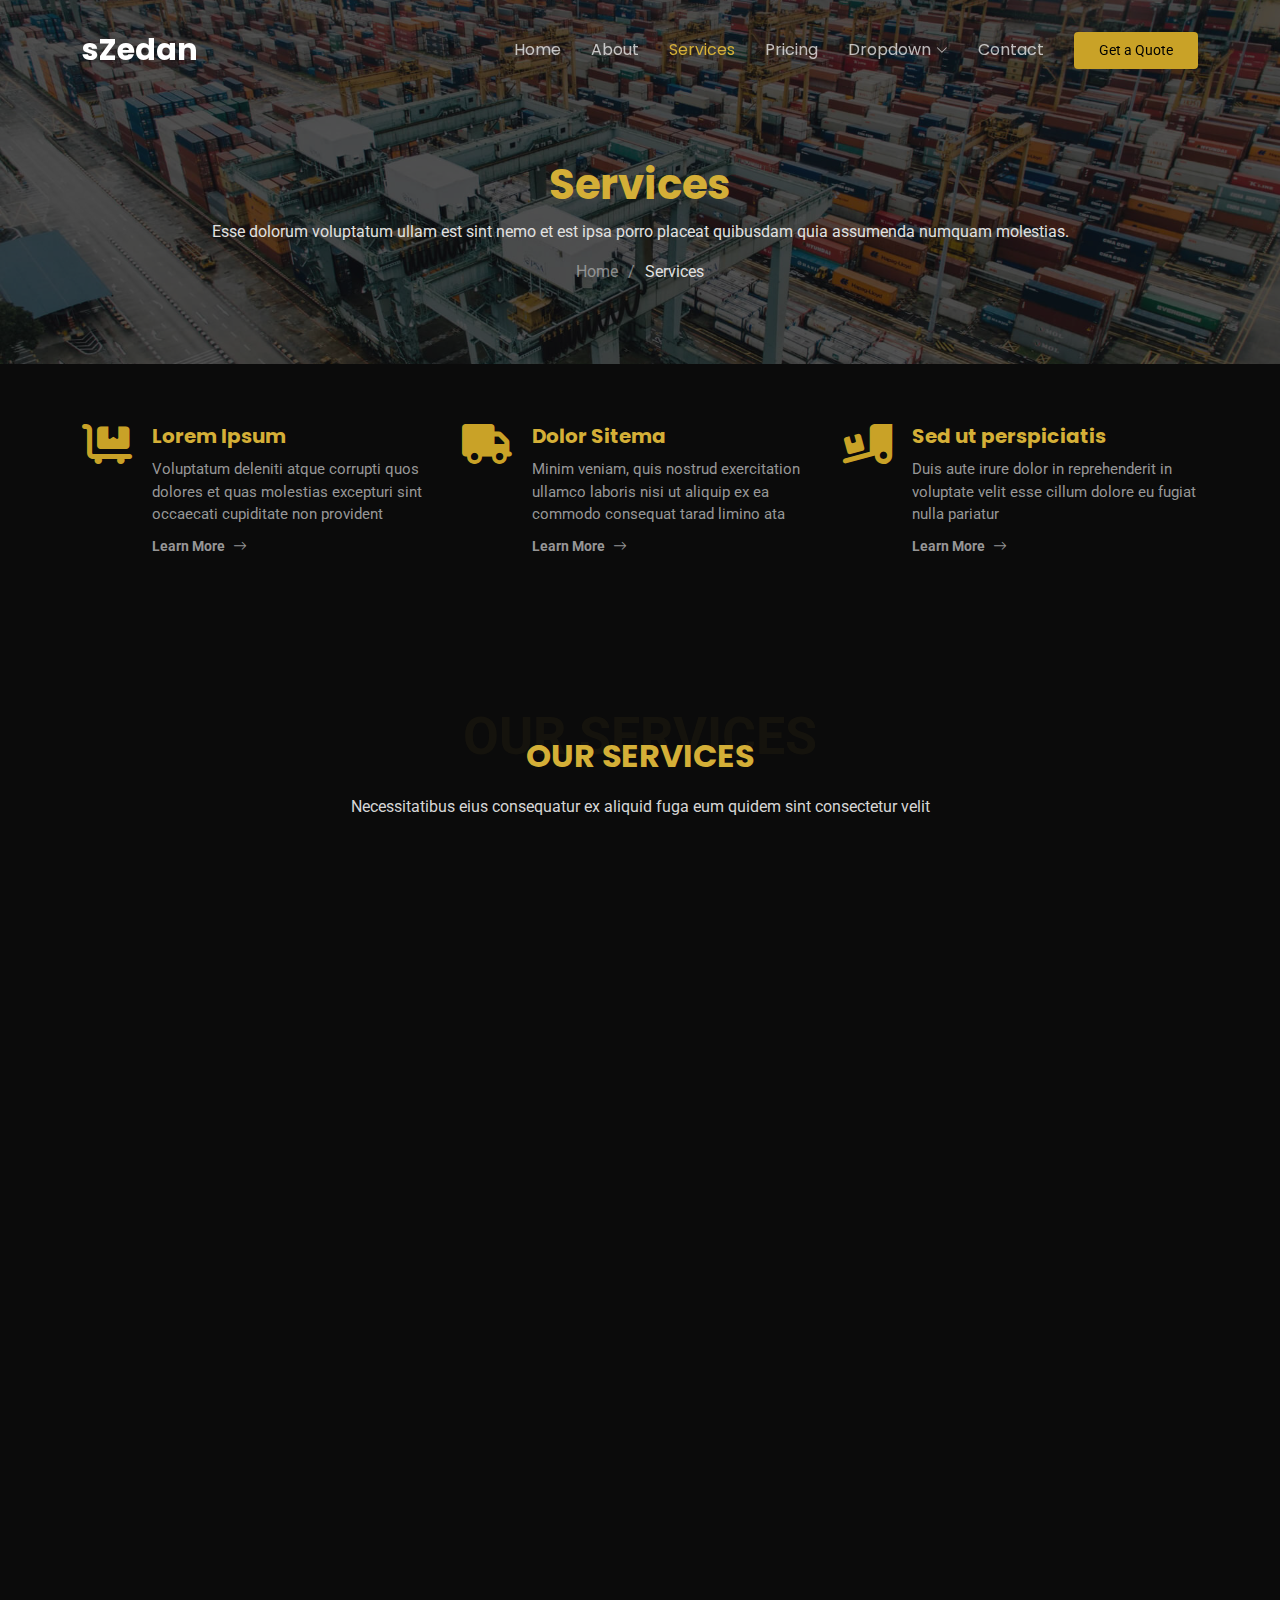
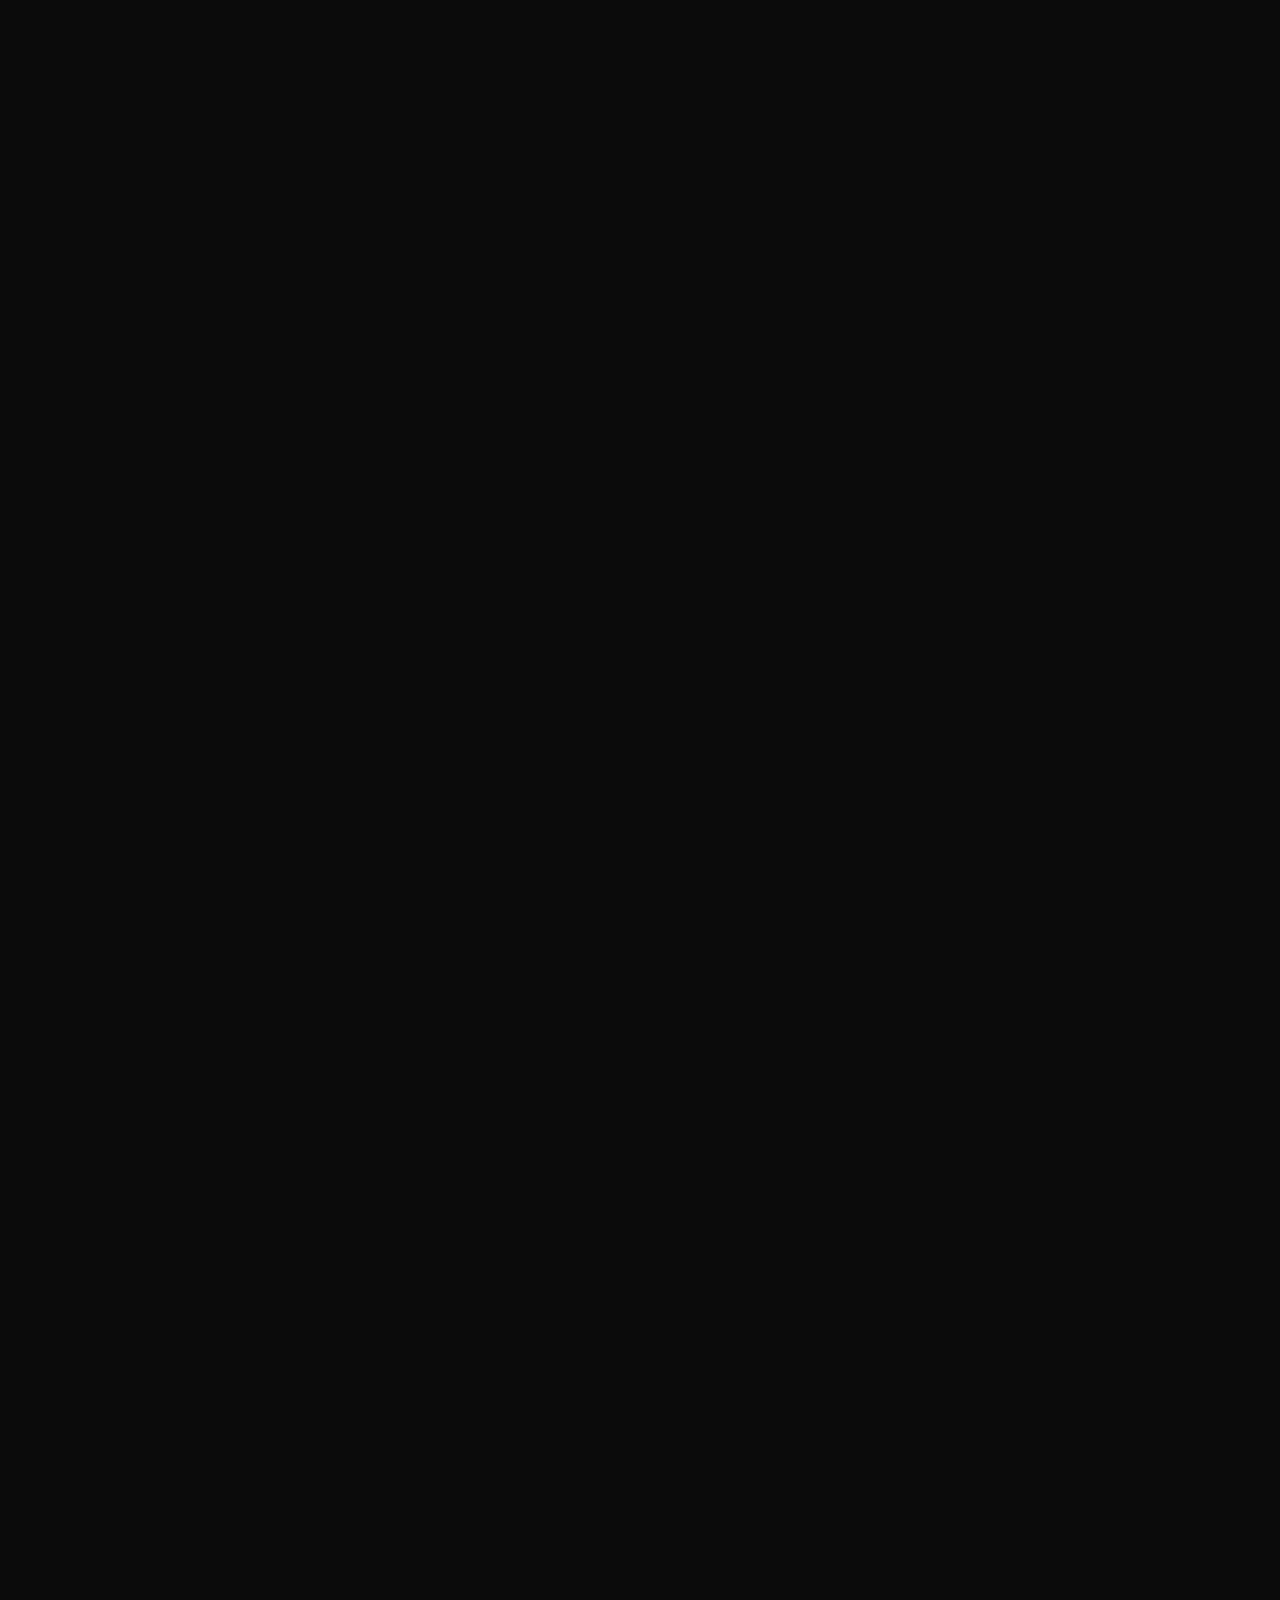
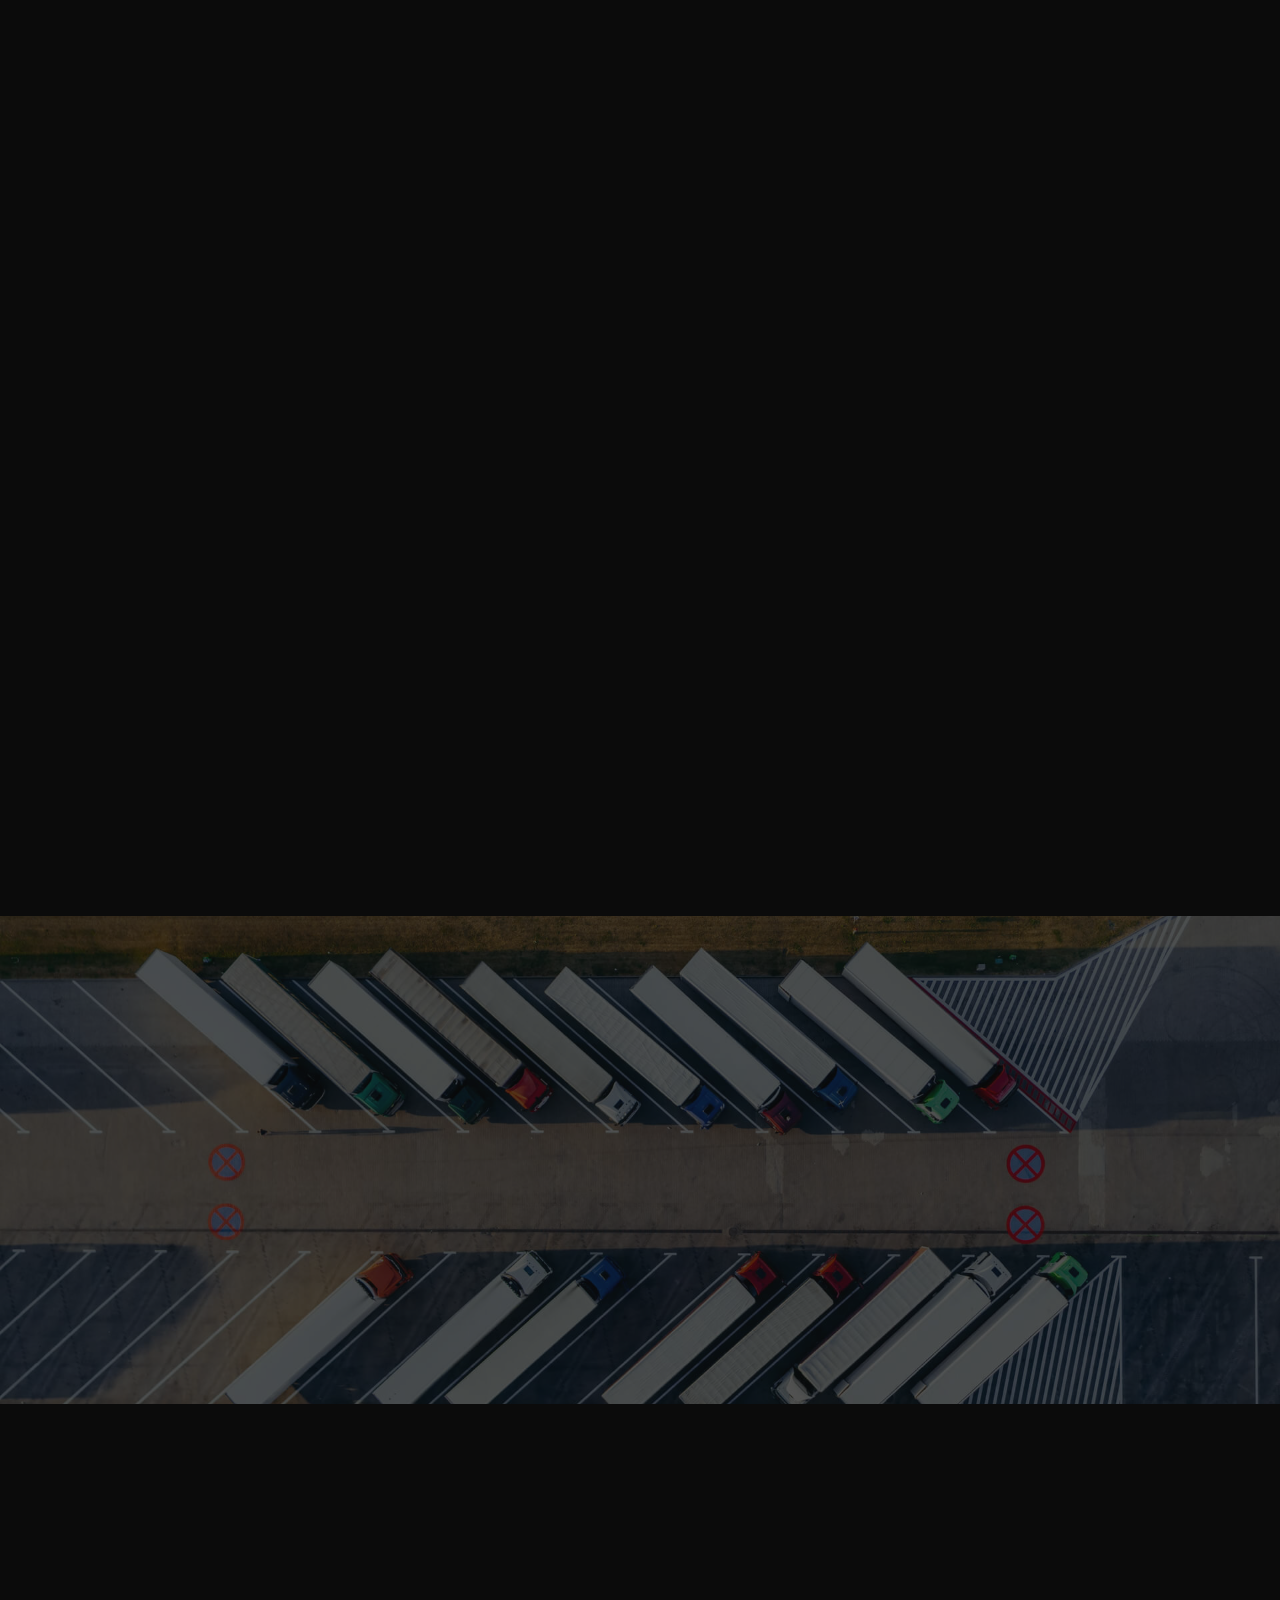
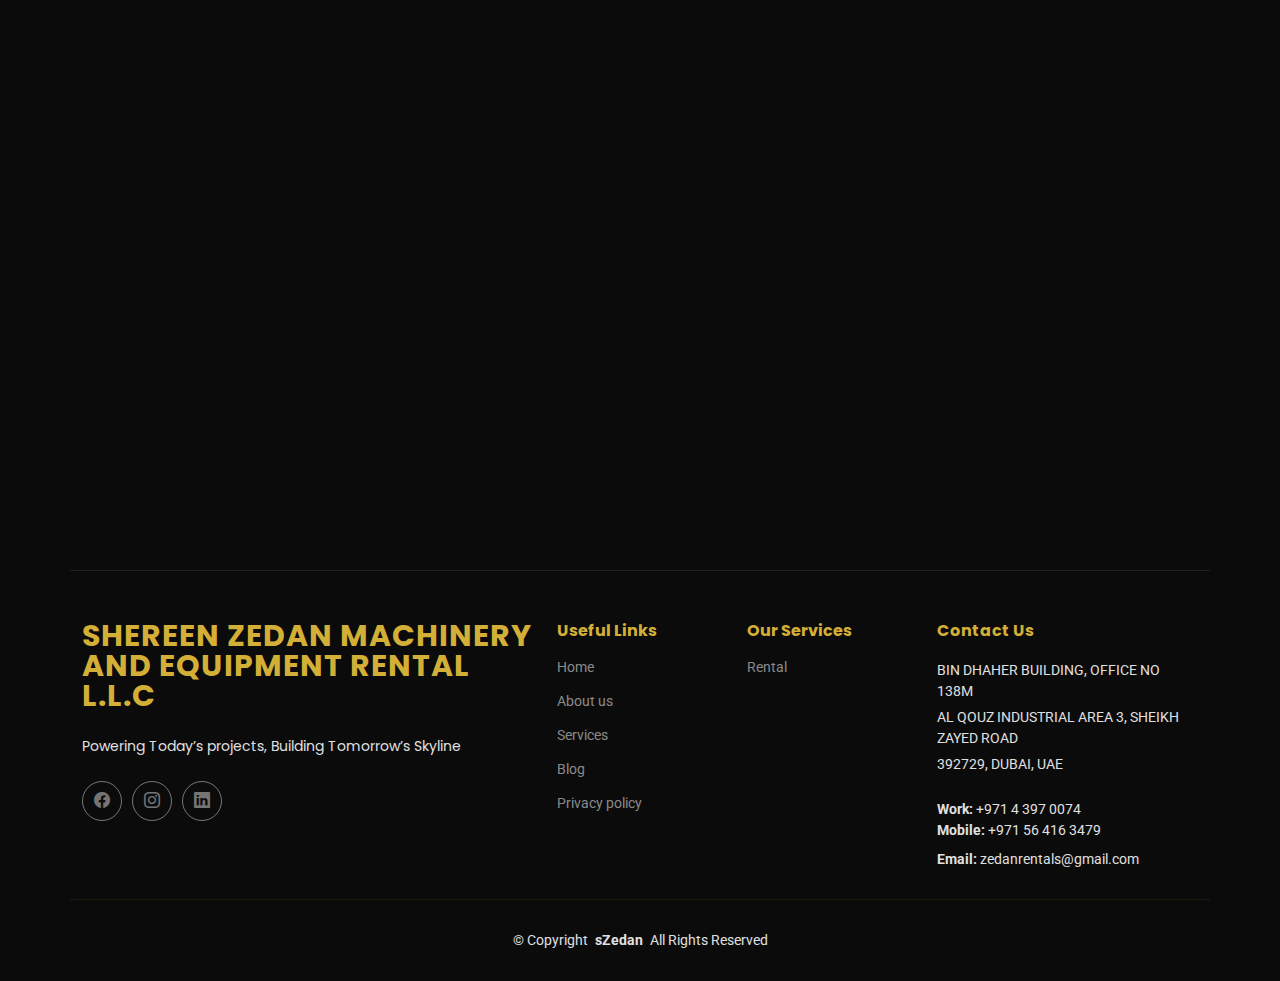
<file: services.html>
<!DOCTYPE html>
<html lang="en">

<head>
  <meta charset="utf-8">
  <meta content="width=device-width, initial-scale=1.0" name="viewport">
  <title>Services - sZedan</title>
  <meta name="description" content="">
  <meta name="keywords" content="">

  <!-- Favicons -->
  <link href="assets/img/favicon.png" rel="icon">
  <link href="assets/img/apple-touch-icon.png" rel="apple-touch-icon">

  <!-- Fonts -->
  <link href="https://fonts.googleapis.com" rel="preconnect">
  <link href="https://fonts.gstatic.com" rel="preconnect" crossorigin>
  <link href="https://fonts.googleapis.com/css2?family=Roboto:ital,wght@0,100;0,300;0,400;0,500;0,700;0,900;1,100;1,300;1,400;1,500;1,700;1,900&family=Poppins:ital,wght@0,100;0,200;0,300;0,400;0,500;0,600;0,700;0,800;0,900;1,100;1,200;1,300;1,400;1,500;1,600;1,700;1,800;1,900&display=swap" rel="stylesheet">

  <!-- Vendor CSS Files -->
  <link href="assets/vendor/bootstrap/css/bootstrap.min.css" rel="stylesheet">
  <link href="assets/vendor/bootstrap-icons/bootstrap-icons.css" rel="stylesheet">
  <link href="assets/vendor/aos/aos.css" rel="stylesheet">
  <link href="assets/vendor/fontawesome-free/css/all.min.css" rel="stylesheet">
  <link href="assets/vendor/glightbox/css/glightbox.min.css" rel="stylesheet">
  <link href="assets/vendor/swiper/swiper-bundle.min.css" rel="stylesheet">

  <!-- Main CSS File -->
  <link href="assets/css/main.css" rel="stylesheet">

</head>

<body class="services-page">

  <header id="header" class="header d-flex align-items-center fixed-top">
    <div class="container-fluid container-xl position-relative d-flex align-items-center">

      <a href="index.html" class="logo d-flex align-items-center me-auto">
        <h1 class="sitename">sZedan</h1>
      </a>

      <nav id="navmenu" class="navmenu">
        <ul>
          <li><a href="index.html">Home<br></a></li>
          <li><a href="about.html">About</a></li>
          <li><a href="services.html" class="active">Services</a></li>
          <li><a href="pricing.html">Pricing</a></li>
          <li class="dropdown"><a href="#"><span>Dropdown</span> <i class="bi bi-chevron-down toggle-dropdown"></i></a>
            <ul>
              <li><a href="#">Dropdown 1</a></li>
              <li class="dropdown"><a href="#"><span>Deep Dropdown</span> <i class="bi bi-chevron-down toggle-dropdown"></i></a>
                <ul>
                  <li><a href="#">Deep Dropdown 1</a></li>
                  <li><a href="#">Deep Dropdown 2</a></li>
                  <li><a href="#">Deep Dropdown 3</a></li>
                  <li><a href="#">Deep Dropdown 4</a></li>
                  <li><a href="#">Deep Dropdown 5</a></li>
                </ul>
              </li>
              <li><a href="#">Dropdown 2</a></li>
              <li><a href="#">Dropdown 3</a></li>
              <li><a href="#">Dropdown 4</a></li>
            </ul>
          </li>
          <li><a href="contact.html">Contact</a></li>
        </ul>
        <i class="mobile-nav-toggle d-xl-none bi bi-list"></i>
      </nav>

      <a class="btn-getstarted" href="get-a-quote.html">Get a Quote</a>

    </div>
  </header>

  <main class="main">

    <!-- Page Title -->
    <div class="page-title dark-background" data-aos="fade" style="background-image: url(assets/img/page-title-bg.jpg);">
      <div class="container position-relative">
        <h1>Services</h1>
        <p>Esse dolorum voluptatum ullam est sint nemo et est ipsa porro placeat quibusdam quia assumenda numquam molestias.</p>
        <nav class="breadcrumbs">
          <ol>
            <li><a href="index.html">Home</a></li>
            <li class="current">Services</li>
          </ol>
        </nav>
      </div>
    </div><!-- End Page Title -->

    <!-- Featured Services Section -->
    <section id="featured-services" class="featured-services section">

      <div class="container">

        <div class="row gy-4">

          <div class="col-lg-4 col-md-6 service-item d-flex" data-aos="fade-up" data-aos-delay="100">
            <div class="icon flex-shrink-0"><i class="fa-solid fa-cart-flatbed"></i></div>
            <div>
              <h4 class="title">Lorem Ipsum</h4>
              <p class="description">Voluptatum deleniti atque corrupti quos dolores et quas molestias excepturi sint occaecati cupiditate non provident</p>
              <a href="#" class="readmore stretched-link"><span>Learn More</span><i class="bi bi-arrow-right"></i></a>
            </div>
          </div>
          <!-- End Service Item -->

          <div class="col-lg-4 col-md-6 service-item d-flex" data-aos="fade-up" data-aos-delay="200">
            <div class="icon flex-shrink-0"><i class="fa-solid fa-truck"></i></div>
            <div>
              <h4 class="title">Dolor Sitema</h4>
              <p class="description">Minim veniam, quis nostrud exercitation ullamco laboris nisi ut aliquip ex ea commodo consequat tarad limino ata</p>
              <a href="#" class="readmore stretched-link"><span>Learn More</span><i class="bi bi-arrow-right"></i></a>
            </div>
          </div><!-- End Service Item -->

          <div class="col-lg-4 col-md-6 service-item d-flex" data-aos="fade-up" data-aos-delay="300">
            <div class="icon flex-shrink-0"><i class="fa-solid fa-truck-ramp-box"></i></div>
            <div>
              <h4 class="title">Sed ut perspiciatis</h4>
              <p class="description">Duis aute irure dolor in reprehenderit in voluptate velit esse cillum dolore eu fugiat nulla pariatur</p>
              <a href="#" class="readmore stretched-link"><span>Learn More</span><i class="bi bi-arrow-right"></i></a>
            </div>
          </div><!-- End Service Item -->

        </div>

      </div>

    </section><!-- /Featured Services Section -->

    <!-- Services Section -->
    <section id="services" class="services section">

      <!-- Section Title -->
      <div class="container section-title" data-aos="fade-up">
        <span>Our Services<br></span>
        <h2>Our ServiceS</h2>
        <p>Necessitatibus eius consequatur ex aliquid fuga eum quidem sint consectetur velit</p>
      </div><!-- End Section Title -->

      <div class="container">

        <div class="row gy-4">

          <div class="col-lg-4 col-md-6" data-aos="fade-up" data-aos-delay="100">
            <div class="card">
              <div class="card-img">
                <img src="assets/img/service-1.jpg" alt="" class="img-fluid">
              </div>
              <h3>Storage</h3>
              <p>Cumque eos in qui numquam. Aut aspernatur perferendis sed atque quia voluptas quisquam repellendus temporibus itaqueofficiis odit</p>
            </div>
          </div><!-- End Card Item -->

          <div class="col-lg-4 col-md-6" data-aos="fade-up" data-aos-delay="200">
            <div class="card">
              <div class="card-img">
                <img src="assets/img/service-2.jpg" alt="" class="img-fluid">
              </div>
              <h3><a href="#" class="stretched-link">sZedantics</a></h3>
              <p>Asperiores provident dolor accusamus pariatur dolore nam id audantium ut et iure incidunt molestiae dolor ipsam ducimus occaecati nisi</p>
            </div>
          </div><!-- End Card Item -->

          <div class="col-lg-4 col-md-6" data-aos="fade-up" data-aos-delay="300">
            <div class="card">
              <div class="card-img">
                <img src="assets/img/service-3.jpg" alt="" class="img-fluid">
              </div>
              <h3><a href="#" class="stretched-link">Cargo</a></h3>
              <p>Dicta quam similique quia architecto eos nisi aut ratione aut ipsum reiciendis sit doloremque oluptatem aut et molestiae ut et nihil</p>
            </div>
          </div><!-- End Card Item -->

          <div class="col-lg-4 col-md-6" data-aos="fade-up" data-aos-delay="400">
            <div class="card">
              <div class="card-img">
                <img src="assets/img/service-4.jpg" alt="" class="img-fluid">
              </div>
              <h3><a href="#" class="stretched-link">Trucking</a></h3>
              <p>Dicta quam similique quia architecto eos nisi aut ratione aut ipsum reiciendis sit doloremque oluptatem aut et molestiae ut et nihil</p>
            </div>
          </div><!-- End Card Item -->

          <div class="col-lg-4 col-md-6" data-aos="fade-up" data-aos-delay="500">
            <div class="card">
              <div class="card-img">
                <img src="assets/img/service-5.jpg" alt="" class="img-fluid">
              </div>
              <h3>Packaging</h3>
              <p>Illo consequuntur quisquam delectus praesentium modi dignissimos facere vel cum onsequuntur maiores beatae consequatur magni voluptates</p>
            </div>
          </div><!-- End Card Item -->

          <div class="col-lg-4 col-md-6" data-aos="fade-up" data-aos-delay="600">
            <div class="card">
              <div class="card-img">
                <img src="assets/img/service-6.jpg" alt="" class="img-fluid">
              </div>
              <h3><a href="#" class="stretched-link">Warehousing</a></h3>
              <p>Quas assumenda non occaecati molestiae. In aut earum sed natus eatae in vero. Ab modi quisquam aut nostrum unde et qui est non quo nulla</p>
            </div>
          </div><!-- End Card Item -->

        </div>

      </div>

    </section><!-- /Services Section -->

    <!-- Features Section -->
    <section id="features" class="features section">

      <!-- Section Title -->
      <div class="container section-title" data-aos="fade-up">
        <span>Features</span>
        <h2>Features</h2>
        <p>Necessitatibus eius consequatur ex aliquid fuga eum quidem sint consectetur velit</p>
      </div><!-- End Section Title -->

      <div class="container">

        <div class="row gy-4 align-items-center features-item">
          <div class="col-md-5 d-flex align-items-center" data-aos="zoom-out" data-aos-delay="100">
            <img src="assets/img/features-1.jpg" class="img-fluid" alt="">
          </div>
          <div class="col-md-7" data-aos="fade-up" data-aos-delay="100">
            <h3>Voluptatem dignissimos provident quasi corporis voluptates sit assumenda.</h3>
            <p class="fst-italic">
              Lorem ipsum dolor sit amet, consectetur adipiscing elit, sed do eiusmod tempor incididunt ut labore et dolore
              magna aliqua.
            </p>
            <ul>
              <li><i class="bi bi-check"></i><span> Ullamco laboris nisi ut aliquip ex ea commodo consequat.</span></li>
              <li><i class="bi bi-check"></i> <span>Duis aute irure dolor in reprehenderit in voluptate velit.</span></li>
              <li><i class="bi bi-check"></i> <span>Ullam est qui quos consequatur eos accusamus.</span></li>
            </ul>
          </div>
        </div><!-- Features Item -->

        <div class="row gy-4 align-items-center features-item">
          <div class="col-md-5 order-1 order-md-2 d-flex align-items-center" data-aos="zoom-out" data-aos-delay="200">
            <img src="assets/img/features-2.jpg" class="img-fluid" alt="">
          </div>
          <div class="col-md-7 order-2 order-md-1" data-aos="fade-up" data-aos-delay="200">
            <h3>Corporis temporibus maiores provident</h3>
            <p class="fst-italic">
              Lorem ipsum dolor sit amet, consectetur adipiscing elit, sed do eiusmod tempor incididunt ut labore et dolore
              magna aliqua.
            </p>
            <p>
              Ullamco laboris nisi ut aliquip ex ea commodo consequat. Duis aute irure dolor in reprehenderit in voluptate
              velit esse cillum dolore eu fugiat nulla pariatur. Excepteur sint occaecat cupidatat non proident, sunt in
              culpa qui officia deserunt mollit anim id est laborum
            </p>
          </div>
        </div><!-- Features Item -->

        <div class="row gy-4 align-items-center features-item">
          <div class="col-md-5 d-flex align-items-center" data-aos="zoom-out">
            <img src="assets/img/features-3.jpg" class="img-fluid" alt="">
          </div>
          <div class="col-md-7" data-aos="fade-up">
            <h3>Sunt consequatur ad ut est nulla consectetur reiciendis animi voluptas</h3>
            <p>Cupiditate placeat cupiditate placeat est ipsam culpa. Delectus quia minima quod. Sunt saepe odit aut quia voluptatem hic voluptas dolor doloremque.</p>
            <ul>
              <li><i class="bi bi-check"></i> <span>Ullamco laboris nisi ut aliquip ex ea commodo consequat.</span></li>
              <li><i class="bi bi-check"></i><span> Duis aute irure dolor in reprehenderit in voluptate velit.</span></li>
              <li><i class="bi bi-check"></i> <span>Facilis ut et voluptatem aperiam. Autem soluta ad fugiat</span>.</li>
            </ul>
          </div>
        </div><!-- Features Item -->

        <div class="row gy-4 align-items-center features-item">
          <div class="col-md-5 order-1 order-md-2 d-flex align-items-center" data-aos="zoom-out">
            <img src="assets/img/features-4.jpg" class="img-fluid" alt="">
          </div>
          <div class="col-md-7 order-2 order-md-1" data-aos="fade-up">
            <h3>Quas et necessitatibus eaque impedit ipsum animi consequatur incidunt in</h3>
            <p class="fst-italic">
              Lorem ipsum dolor sit amet, consectetur adipiscing elit, sed do eiusmod tempor incididunt ut labore et dolore
              magna aliqua.
            </p>
            <p>
              Ullamco laboris nisi ut aliquip ex ea commodo consequat. Duis aute irure dolor in reprehenderit in voluptate
              velit esse cillum dolore eu fugiat nulla pariatur. Excepteur sint occaecat cupidatat non proident, sunt in
              culpa qui officia deserunt mollit anim id est laborum
            </p>
          </div>
        </div><!-- Features Item -->

      </div>

    </section><!-- /Features Section -->

    <!-- Testimonials Section -->
    <section id="testimonials" class="testimonials section dark-background">

      <img src="assets/img/testimonials-bg.jpg" class="testimonials-bg" alt="">

      <div class="container" data-aos="fade-up" data-aos-delay="100">

        <div class="swiper init-swiper">
          <script type="application/json" class="swiper-config">
            {
              "loop": true,
              "speed": 600,
              "autoplay": {
                "delay": 5000
              },
              "slidesPerView": "auto",
              "pagination": {
                "el": ".swiper-pagination",
                "type": "bullets",
                "clickable": true
              }
            }
          </script>
          <div class="swiper-wrapper">

            <div class="swiper-slide">
              <div class="testimonial-item">
                <img src="assets/img/testimonials/testimonials-1.jpg" class="testimonial-img" alt="">
                <h3>Saul Goodman</h3>
                <h4>Ceo &amp; Founder</h4>
                <div class="stars">
                  <i class="bi bi-star-fill"></i><i class="bi bi-star-fill"></i><i class="bi bi-star-fill"></i><i class="bi bi-star-fill"></i><i class="bi bi-star-fill"></i>
                </div>
                <p>
                  <i class="bi bi-quote quote-icon-left"></i>
                  <span>Proin iaculis purus consequat sem cure digni ssim donec porttitora entum suscipit rhoncus. Accusantium quam, ultricies eget id, aliquam eget nibh et. Maecen aliquam, risus at semper.</span>
                  <i class="bi bi-quote quote-icon-right"></i>
                </p>
              </div>
            </div><!-- End testimonial item -->

            <div class="swiper-slide">
              <div class="testimonial-item">
                <img src="assets/img/testimonials/testimonials-2.jpg" class="testimonial-img" alt="">
                <h3>Sara Wilsson</h3>
                <h4>Designer</h4>
                <div class="stars">
                  <i class="bi bi-star-fill"></i><i class="bi bi-star-fill"></i><i class="bi bi-star-fill"></i><i class="bi bi-star-fill"></i><i class="bi bi-star-fill"></i>
                </div>
                <p>
                  <i class="bi bi-quote quote-icon-left"></i>
                  <span>Export tempor illum tamen malis malis eram quae irure esse labore quem cillum quid cillum eram malis quorum velit fore eram velit sunt aliqua noster fugiat irure amet legam anim culpa.</span>
                  <i class="bi bi-quote quote-icon-right"></i>
                </p>
              </div>
            </div><!-- End testimonial item -->

            <div class="swiper-slide">
              <div class="testimonial-item">
                <img src="assets/img/testimonials/testimonials-3.jpg" class="testimonial-img" alt="">
                <h3>Jena Karlis</h3>
                <h4>Store Owner</h4>
                <div class="stars">
                  <i class="bi bi-star-fill"></i><i class="bi bi-star-fill"></i><i class="bi bi-star-fill"></i><i class="bi bi-star-fill"></i><i class="bi bi-star-fill"></i>
                </div>
                <p>
                  <i class="bi bi-quote quote-icon-left"></i>
                  <span>Enim nisi quem export duis labore cillum quae magna enim sint quorum nulla quem veniam duis minim tempor labore quem eram duis noster aute amet eram fore quis sint minim.</span>
                  <i class="bi bi-quote quote-icon-right"></i>
                </p>
              </div>
            </div><!-- End testimonial item -->

            <div class="swiper-slide">
              <div class="testimonial-item">
                <img src="assets/img/testimonials/testimonials-4.jpg" class="testimonial-img" alt="">
                <h3>Matt Brandon</h3>
                <h4>Freelancer</h4>
                <div class="stars">
                  <i class="bi bi-star-fill"></i><i class="bi bi-star-fill"></i><i class="bi bi-star-fill"></i><i class="bi bi-star-fill"></i><i class="bi bi-star-fill"></i>
                </div>
                <p>
                  <i class="bi bi-quote quote-icon-left"></i>
                  <span>Fugiat enim eram quae cillum dolore dolor amet nulla culpa multos export minim fugiat minim velit minim dolor enim duis veniam ipsum anim magna sunt elit fore quem dolore labore illum veniam.</span>
                  <i class="bi bi-quote quote-icon-right"></i>
                </p>
              </div>
            </div><!-- End testimonial item -->

            <div class="swiper-slide">
              <div class="testimonial-item">
                <img src="assets/img/testimonials/testimonials-5.jpg" class="testimonial-img" alt="">
                <h3>John Larson</h3>
                <h4>Entrepreneur</h4>
                <div class="stars">
                  <i class="bi bi-star-fill"></i><i class="bi bi-star-fill"></i><i class="bi bi-star-fill"></i><i class="bi bi-star-fill"></i><i class="bi bi-star-fill"></i>
                </div>
                <p>
                  <i class="bi bi-quote quote-icon-left"></i>
                  <span>Quis quorum aliqua sint quem legam fore sunt eram irure aliqua veniam tempor noster veniam enim culpa labore duis sunt culpa nulla illum cillum fugiat legam esse veniam culpa fore nisi cillum quid.</span>
                  <i class="bi bi-quote quote-icon-right"></i>
                </p>
              </div>
            </div><!-- End testimonial item -->

          </div>
          <div class="swiper-pagination"></div>
        </div>

      </div>

    </section><!-- /Testimonials Section -->

    <!-- Faq Section -->
    <section id="faq" class="faq section">

      <!-- Section Title -->
      <div class="container section-title" data-aos="fade-up">
        <span>Frequently Asked Questions</span>
        <h2>Frequently Asked Questions</h2>
        <p>Necessitatibus eius consequatur ex aliquid fuga eum quidem sint consectetur velit</p>
      </div><!-- End Section Title -->

      <div class="container">

        <div class="row justify-content-center">

          <div class="col-lg-10">

            <div class="faq-container">

              <div class="faq-item faq-active" data-aos="fade-up" data-aos-delay="200">
                <i class="faq-icon bi bi-question-circle"></i>
                <h3>Non consectetur a erat nam at lectus urna duis?</h3>
                <div class="faq-content">
                  <p>Feugiat pretium nibh ipsum consequat. Tempus iaculis urna id volutpat lacus laoreet non curabitur gravida. Venenatis lectus magna fringilla urna porttitor rhoncus dolor purus non.</p>
                </div>
                <i class="faq-toggle bi bi-chevron-right"></i>
              </div><!-- End Faq item-->

              <div class="faq-item" data-aos="fade-up" data-aos-delay="300">
                <i class="faq-icon bi bi-question-circle"></i>
                <h3>Feugiat scelerisque varius morbi enim nunc faucibus a pellentesque?</h3>
                <div class="faq-content">
                  <p>Dolor sit amet consectetur adipiscing elit pellentesque habitant morbi. Id interdum velit laoreet id donec ultrices. Fringilla phasellus faucibus scelerisque eleifend donec pretium. Est pellentesque elit ullamcorper dignissim. Mauris ultrices eros in cursus turpis massa tincidunt dui.</p>
                </div>
                <i class="faq-toggle bi bi-chevron-right"></i>
              </div><!-- End Faq item-->

              <div class="faq-item" data-aos="fade-up" data-aos-delay="400">
                <i class="faq-icon bi bi-question-circle"></i>
                <h3>Dolor sit amet consectetur adipiscing elit pellentesque?</h3>
                <div class="faq-content">
                  <p>Eleifend mi in nulla posuere sollicitudin aliquam ultrices sagittis orci. Faucibus pulvinar elementum integer enim. Sem nulla pharetra diam sit amet nisl suscipit. Rutrum tellus pellentesque eu tincidunt. Lectus urna duis convallis convallis tellus. Urna molestie at elementum eu facilisis sed odio morbi quis</p>
                </div>
                <i class="faq-toggle bi bi-chevron-right"></i>
              </div><!-- End Faq item-->

              <div class="faq-item" data-aos="fade-up" data-aos-delay="500">
                <i class="faq-icon bi bi-question-circle"></i>
                <h3>Ac odio tempor orci dapibus. Aliquam eleifend mi in nulla?</h3>
                <div class="faq-content">
                  <p>Dolor sit amet consectetur adipiscing elit pellentesque habitant morbi. Id interdum velit laoreet id donec ultrices. Fringilla phasellus faucibus scelerisque eleifend donec pretium. Est pellentesque elit ullamcorper dignissim. Mauris ultrices eros in cursus turpis massa tincidunt dui.</p>
                </div>
                <i class="faq-toggle bi bi-chevron-right"></i>
              </div><!-- End Faq item-->

              <div class="faq-item" data-aos="fade-up" data-aos-delay="600">
                <i class="faq-icon bi bi-question-circle"></i>
                <h3>Tempus quam pellentesque nec nam aliquam sem et tortor consequat?</h3>
                <div class="faq-content">
                  <p>Molestie a iaculis at erat pellentesque adipiscing commodo. Dignissim suspendisse in est ante in. Nunc vel risus commodo viverra maecenas accumsan. Sit amet nisl suscipit adipiscing bibendum est. Purus gravida quis blandit turpis cursus in</p>
                </div>
                <i class="faq-toggle bi bi-chevron-right"></i>
              </div><!-- End Faq item-->

            </div>

          </div>

        </div>

      </div>

    </section><!-- /Faq Section -->

  </main>

 <footer id="footer" class="footer dark-background">

    <div class="container footer-top">
      <div class="row gy-4">
        <div class="col-lg-5 col-md-12 footer-about">
          <a href="index.html" class="logo d-flex align-items-center">
            <span class="sitename">SHEREEN ZEDAN MACHINERY AND EQUIPMENT RENTAL L.L.C</span>
          </a>
          <p>Powering Today’s projects, Building Tomorrow’s Skyline</p>
          <div class="social-links d-flex mt-4">
            <a href=""><i class="bi bi-facebook"></i></a>
            <a href=""><i class="bi bi-instagram"></i></a>
            <a href=""><i class="bi bi-linkedin"></i></a>
          </div>
        </div>

        <div class="col-lg-2 col-6 footer-links">
          <h4>Useful Links</h4>
          <ul>
            <li><a href="#">Home</a></li>
            <li><a href="#">About us</a></li>
            <li><a href="#">Services</a></li>
            <li><a href="#">Blog</a></li>
            <li><a href="#">Privacy policy</a></li>
          </ul>
        </div>

        <div class="col-lg-2 col-6 footer-links">
          <h4>Our Services</h4>
          <ul>
            <li><a href="#">Rental</a></li>
          </ul>
        </div>

        <div class="col-lg-3 col-md-12 footer-contact text-center text-md-start">
          <h4>Contact Us</h4>
          
          <p>BIN DHAHER BUILDING, OFFICE NO 138M</p>
          <p>AL QOUZ  INDUSTRIAL AREA 3, SHEIKH ZAYED ROAD</p>
          <p>392729, DUBAI, UAE</p>
           <p class="mt-4"><strong>Work:</strong> <span>+971 4 397 0074</span>
            <br>
          <strong>Mobile:</strong> <span>+971 56 416 3479</span>
          </p>
          <p class="mt-2"><strong>Email:</strong> <span>zedanrentals@gmail.com </span></p>
        </div>

      </div>
    </div>

    <div class="container copyright text-center mt-4">
      <p>© <span>Copyright</span> <strong class="px-1 sitename">sZedan</strong> <span>All Rights Reserved</span></p>
    </div>

  </footer>

  <!-- Scroll Top -->
  <a href="#" id="scroll-top" class="scroll-top d-flex align-items-center justify-content-center"><i class="bi bi-arrow-up-short"></i></a>

  <!-- Preloader -->
  <div id="preloader"></div>

  <!-- Vendor JS Files -->
  <script src="assets/vendor/bootstrap/js/bootstrap.bundle.min.js"></script>
  <script src="assets/vendor/php-email-form/validate.js"></script>
  <script src="assets/vendor/aos/aos.js"></script>
  <script src="assets/vendor/purecounter/purecounter_vanilla.js"></script>
  <script src="assets/vendor/glightbox/js/glightbox.min.js"></script>
  <script src="assets/vendor/swiper/swiper-bundle.min.js"></script>

  <!-- Main JS File -->
  <script src="assets/js/main.js"></script>

</body>

</html>
</file>
<file: assets/css/main.css>
/* Fonts */
:root {
  --default-font: "Roboto",  system-ui, -apple-system, "Segoe UI", Roboto, "Helvetica Neue", Arial, "Noto Sans", "Liberation Sans", sans-serif, "Apple Color Emoji", "Segoe UI Emoji", "Segoe UI Symbol", "Noto Color Emoji";
  --heading-font: "Poppins",  sans-serif;
  --nav-font: "Poppins",  sans-serif;
}

/* Global Colors - The following color variables are used throughout the website. Updating them here will change the color scheme of the entire website */
:root {
  /* Core Brand Colors */
  --background-color: #0b0b0b;        /* Deep black background */
  --surface-color: #111111;           /* Cards / sections */
  --default-color: #d6d6d6;           /* Body text (soft white) */
  --heading-color: #d4af37;           /* Gold headings */
  --accent-color: #c9a227;            /* Gold accent (buttons, links) */
  --contrast-color: #000000;          /* Text on gold backgrounds */
}

/* Nav Menu Colors - The following color variables are used specifically for the navigation menu. They are separate from the global colors to allow for more customization options */
:root {
  --nav-color: rgba(255, 255, 255, 0.7);
  --nav-hover-color: #d4af37;          /* Gold hover */
  --nav-mobile-background-color: #0b0b0b;
  --nav-dropdown-background-color: #111111;
  --nav-dropdown-color: #e0e0e0;
  --nav-dropdown-hover-color: #d4af37;
}

/* Color Presets - These classes override global colors when applied to any section or element, providing reuse of the sam color scheme. */

.light-background {
  --background-color: #f7f9fc;
  --surface-color: #ffffff;
}

.dark-background {
  --background-color: #0b0b0b;
  --default-color: #e0e0e0;
  --heading-color: #d4af37;
  --surface-color: #111111;
  --contrast-color: #000000;
}

/* Smooth scroll */
:root {
  scroll-behavior: smooth;
}

.scrolled .header {
  --background-color: rgba(0, 0, 0, 0.95);
  box-shadow: 0 2px 10px rgba(212, 175, 55, 0.15);
}

a:hover,
.btn:hover {
  color: #000000;
}

.section-title span {
  color: rgba(212, 175, 55, 0.08);
}

.services .card,
.team .member,
.pricing .pricing-item,
.alt-pricing .pricing-item {
  background-color: #111111;
  border: 1px solid rgba(212, 175, 55, 0.2);
}

.footer {
  background-color: #0b0b0b;
  color: #cfcfcf;
}

.footer h4,
.footer .logo span {
  color: #d4af37;
}

/*--------------------------------------------------------------
# General Styling & Shared Classes
--------------------------------------------------------------*/
body {
  color: var(--default-color);
  background-color: var(--background-color);
  font-family: var(--default-font);
}

a {
  color: var(--accent-color);
  text-decoration: none;
  transition: 0.3s;
}

a:hover {
  color: color-mix(in srgb, var(--accent-color), transparent 25%);
  text-decoration: none;
}

h1,
h2,
h3,
h4,
h5,
h6 {
  color: var(--heading-color);
  font-family: var(--heading-font);
}

/* Pulsating Play Button
------------------------------*/
.pulsating-play-btn {
  width: 94px;
  height: 94px;
  background: radial-gradient(var(--accent-color) 50%, color-mix(in srgb, var(--accent-color), transparent 75%) 52%);
  border-radius: 50%;
  display: block;
  position: relative;
  overflow: hidden;
}

.pulsating-play-btn:before {
  content: "";
  position: absolute;
  width: 120px;
  height: 120px;
  animation-delay: 0s;
  animation: pulsate-play-btn 2s;
  animation-direction: forwards;
  animation-iteration-count: infinite;
  animation-timing-function: steps;
  opacity: 1;
  border-radius: 50%;
  border: 5px solid color-mix(in srgb, var(--accent-color), transparent 30%);
  top: -15%;
  left: -15%;
  background: rgba(198, 16, 0, 0);
}

.pulsating-play-btn:after {
  content: "";
  position: absolute;
  left: 50%;
  top: 50%;
  transform: translateX(-40%) translateY(-50%);
  width: 0;
  height: 0;
  border-top: 10px solid transparent;
  border-bottom: 10px solid transparent;
  border-left: 15px solid #fff;
  z-index: 100;
  transition: all 400ms cubic-bezier(0.55, 0.055, 0.675, 0.19);
}

.pulsating-play-btn:hover:before {
  content: "";
  position: absolute;
  left: 50%;
  top: 50%;
  transform: translateX(-40%) translateY(-50%);
  width: 0;
  height: 0;
  border: none;
  border-top: 10px solid transparent;
  border-bottom: 10px solid transparent;
  border-left: 15px solid #fff;
  z-index: 200;
  animation: none;
  border-radius: 0;
}

.pulsating-play-btn:hover:after {
  border-left: 15px solid var(--accent-color);
  transform: scale(20);
}

@keyframes pulsate-play-btn {
  0% {
    transform: scale(0.6, 0.6);
    opacity: 1;
  }

  100% {
    transform: scale(1, 1);
    opacity: 0;
  }
}

/* PHP Email Form Messages
------------------------------*/
.php-email-form .error-message {
  display: none;
  background: #df1529;
  color: #ffffff;
  text-align: left;
  padding: 15px;
  margin-bottom: 24px;
  font-weight: 600;
}

.php-email-form .sent-message {
  display: none;
  color: #ffffff;
  background: #059652;
  text-align: center;
  padding: 15px;
  margin-bottom: 24px;
  font-weight: 600;
}

.php-email-form .loading {
  display: none;
  background: var(--surface-color);
  text-align: center;
  padding: 15px;
  margin-bottom: 24px;
}

.php-email-form .loading:before {
  content: "";
  display: inline-block;
  border-radius: 50%;
  width: 24px;
  height: 24px;
  margin: 0 10px -6px 0;
  border: 3px solid var(--accent-color);
  border-top-color: var(--surface-color);
  animation: php-email-form-loading 1s linear infinite;
}

@keyframes php-email-form-loading {
  0% {
    transform: rotate(0deg);
  }

  100% {
    transform: rotate(360deg);
  }
}

/*--------------------------------------------------------------
# Global Header
--------------------------------------------------------------*/
.header {
  --background-color: rgba(255, 255, 255, 0);
  --heading-color: #ffffff;
  color: var(--default-color);
  background-color: var(--background-color);
  padding: 20px 0;
  transition: all 0.5s;
  z-index: 997;
}

.header .logo {
  line-height: 1;
}

.header .logo img {
  max-height: 80px;
}

.header .logo h1 {
  font-size: 30px;
  margin: 0;
  font-weight: 700;
  color: var(--heading-color);
}

.header .btn-getstarted,
.header .btn-getstarted:focus {
  color: var(--contrast-color);
  background: var(--accent-color);
  font-size: 14px;
  padding: 8px 25px;
  margin: 0 0 0 30px;
  border-radius: 4px;
  transition: 0.3s;
}

.header .btn-getstarted:hover,
.header .btn-getstarted:focus:hover {
  color: var(--contrast-color);
  background: color-mix(in srgb, var(--accent-color), transparent 15%);
}

@media (max-width: 1200px) {
  .header .logo {
    order: 1;
  }

  .header .btn-getstarted {
    order: 2;
    margin: 0 15px 0 0;
    padding: 6px 15px;
  }

  .header .navmenu {
    order: 3;
  }
}

.scrolled .header {
  padding: 10px 0;
  box-shadow: 0px 0 18px rgba(0, 0, 0, 0.1);
}

/* Global Header on Scroll
------------------------------*/
.scrolled .header {
  --background-color: rgba(14, 29, 52, 0.9);
}

/*--------------------------------------------------------------
# Navigation Menu
--------------------------------------------------------------*/
/* Navmenu - Desktop */
@media (min-width: 1200px) {
  .navmenu {
    padding: 0;
  }

  .navmenu ul {
    margin: 0;
    padding: 0;
    display: flex;
    list-style: none;
    align-items: center;
  }

  .navmenu li {
    position: relative;
  }

  .navmenu a,
  .navmenu a:focus {
    color: var(--nav-color);
    padding: 18px 15px;
    font-size: 16px;
    font-family: var(--nav-font);
    font-weight: 400;
    display: flex;
    align-items: center;
    justify-content: space-between;
    white-space: nowrap;
    transition: 0.3s;
  }

  .navmenu a i,
  .navmenu a:focus i {
    font-size: 12px;
    line-height: 0;
    margin-left: 5px;
    transition: 0.3s;
  }

  .navmenu li:last-child a {
    padding-right: 0;
  }

  .navmenu li:hover>a,
  .navmenu .active,
  .navmenu .active:focus {
    color: var(--nav-hover-color);
  }

  .navmenu .dropdown ul {
    margin: 0;
    padding: 10px 0;
    background: var(--nav-dropdown-background-color);
    display: block;
    position: absolute;
    visibility: hidden;
    left: 14px;
    top: 130%;
    opacity: 0;
    transition: 0.3s;
    border-radius: 4px;
    z-index: 99;
    box-shadow: 0px 0px 30px rgba(0, 0, 0, 0.1);
  }

  .navmenu .dropdown ul li {
    min-width: 200px;
  }

  .navmenu .dropdown ul a {
    padding: 10px 20px;
    font-size: 15px;
    text-transform: none;
    color: var(--nav-dropdown-color);
  }

  .navmenu .dropdown ul a i {
    font-size: 12px;
  }

  .navmenu .dropdown ul a:hover,
  .navmenu .dropdown ul .active:hover,
  .navmenu .dropdown ul li:hover>a {
    color: var(--nav-dropdown-hover-color);
  }

  .navmenu .dropdown:hover>ul {
    opacity: 1;
    top: 100%;
    visibility: visible;
  }

  .navmenu .dropdown .dropdown ul {
    top: 0;
    left: -90%;
    visibility: hidden;
  }

  .navmenu .dropdown .dropdown:hover>ul {
    opacity: 1;
    top: 0;
    left: -100%;
    visibility: visible;
  }
}

/* Navmenu - Mobile */
@media (max-width: 1199px) {
  .mobile-nav-toggle {
    color: var(--nav-color);
    font-size: 28px;
    line-height: 0;
    margin-right: 10px;
    cursor: pointer;
    transition: color 0.3s;
  }

  .navmenu {
    padding: 0;
    z-index: 9997;
  }

  .navmenu ul {
    display: none;
    list-style: none;
    position: absolute;
    inset: 60px 20px 20px 20px;
    padding: 10px 0;
    margin: 0;
    border-radius: 6px;
    background-color: var(--nav-mobile-background-color);
    overflow-y: auto;
    transition: 0.3s;
    z-index: 9998;
    box-shadow: 0px 0px 30px rgba(0, 0, 0, 0.1);
  }

  .navmenu a,
  .navmenu a:focus {
    color: var(--nav-dropdown-color);
    padding: 10px 20px;
    font-family: var(--nav-font);
    font-size: 17px;
    font-weight: 500;
    display: flex;
    align-items: center;
    justify-content: space-between;
    white-space: nowrap;
    transition: 0.3s;
  }

  .navmenu a i,
  .navmenu a:focus i {
    font-size: 12px;
    line-height: 0;
    margin-left: 5px;
    width: 30px;
    height: 30px;
    display: flex;
    align-items: center;
    justify-content: center;
    border-radius: 50%;
    transition: 0.3s;
    background-color: color-mix(in srgb, var(--accent-color), transparent 90%);
  }

  .navmenu a i:hover,
  .navmenu a:focus i:hover {
    background-color: var(--accent-color);
    color: var(--contrast-color);
  }

  .navmenu a:hover,
  .navmenu .active,
  .navmenu .active:focus {
    color: var(--nav-dropdown-hover-color);
  }

  .navmenu .active i,
  .navmenu .active:focus i {
    background-color: var(--accent-color);
    color: var(--contrast-color);
    transform: rotate(180deg);
  }

  .navmenu .dropdown ul {
    position: static;
    display: none;
    z-index: 99;
    padding: 10px 0;
    margin: 10px 20px;
    background-color: var(--nav-dropdown-background-color);
    border: 1px solid color-mix(in srgb, var(--default-color), transparent 90%);
    box-shadow: none;
    transition: all 0.5s ease-in-out;
  }

  .navmenu .dropdown ul ul {
    background-color: rgba(33, 37, 41, 0.1);
  }

  .navmenu .dropdown>.dropdown-active {
    display: block;
    background-color: rgba(33, 37, 41, 0.03);
  }

  .mobile-nav-active {
    overflow: hidden;
  }

  .mobile-nav-active .mobile-nav-toggle {
    color: #fff;
    position: absolute;
    font-size: 32px;
    top: 15px;
    right: 15px;
    margin-right: 0;
    z-index: 9999;
  }

  .mobile-nav-active .navmenu {
    position: fixed;
    overflow: hidden;
    inset: 0;
    background: rgba(33, 37, 41, 0.8);
    transition: 0.3s;
  }

  .mobile-nav-active .navmenu>ul {
    display: block;
  }
}

/*--------------------------------------------------------------
# Global Footer
--------------------------------------------------------------*/
.footer {
  color: var(--default-color);
  background-color: var(--background-color);
  font-size: 14px;
  position: relative;
}

.footer .footer-top {
  padding-top: 50px;
  border-top: 1px solid color-mix(in srgb, var(--default-color), transparent 90%);
}

.footer .footer-about .logo {
  line-height: 1;
  margin-bottom: 25px;
}

.footer .footer-about .logo img {
  max-height: 40px;
  margin-right: 6px;
}

.footer .footer-about .logo span {
  color: var(--heading-color);
  font-size: 30px;
  font-weight: 700;
  letter-spacing: 1px;
  font-family: var(--heading-font);
}

.footer .footer-about p {
  font-size: 14px;
  font-family: var(--heading-font);
}

.footer .social-links a {
  display: flex;
  align-items: center;
  justify-content: center;
  width: 40px;
  height: 40px;
  border-radius: 50%;
  border: 1px solid color-mix(in srgb, var(--default-color), transparent 50%);
  font-size: 16px;
  color: color-mix(in srgb, var(--default-color), transparent 50%);
  margin-right: 10px;
  transition: 0.3s;
}

.footer .social-links a:hover {
  color: var(--default-color);
  border-color: var(--default-color);
}

.footer h4 {
  font-size: 16px;
  font-weight: bold;
  position: relative;
  padding-bottom: 12px;
}

.footer .footer-links {
  margin-bottom: 30px;
}

.footer .footer-links ul {
  list-style: none;
  padding: 0;
  margin: 0;
}

.footer .footer-links ul i {
  padding-right: 2px;
  font-size: 12px;
  line-height: 0;
}

.footer .footer-links ul li {
  padding: 10px 0;
  display: flex;
  align-items: center;
}

.footer .footer-links ul li:first-child {
  padding-top: 0;
}

.footer .footer-links ul a {
  color: color-mix(in srgb, var(--default-color), transparent 40%);
  display: inline-block;
  line-height: 1;
}

.footer .footer-links ul a:hover {
  color: var(--default-color);
}

.footer .footer-contact p {
  margin-bottom: 5px;
}

.footer .copyright {
  padding-top: 30px;
  padding-bottom: 30px;
  border-top: 1px solid color-mix(in srgb, var(--heading-color), transparent 90%);
}

.footer .copyright p {
  margin-bottom: 0;
}

.footer .credits {
  margin-top: 4px;
  font-size: 13px;
}

.footer .credits a {
  color: var(--default-color);
}

/*--------------------------------------------------------------
# Preloader
--------------------------------------------------------------*/
#preloader {
  position: fixed;
  inset: 0;
  z-index: 9999;
  overflow: hidden;
  background-color: var(--background-color);
  transition: all 0.6s ease-out;
  width: 100%;
  height: 100vh;
}

#preloader:before,
#preloader:after {
  content: "";
  position: absolute;
  border: 4px solid var(--accent-color);
  border-radius: 50%;
  animation: animate-preloader 2s cubic-bezier(0, 0.2, 0.8, 1) infinite;
}

#preloader:after {
  animation-delay: -0.5s;
}

@keyframes animate-preloader {
  0% {
    width: 10px;
    height: 10px;
    top: calc(50% - 5px);
    left: calc(50% - 5px);
    opacity: 1;
  }

  100% {
    width: 72px;
    height: 72px;
    top: calc(50% - 36px);
    left: calc(50% - 36px);
    opacity: 0;
  }
}

/*--------------------------------------------------------------
# Scroll Top Button
--------------------------------------------------------------*/
.scroll-top {
  position: fixed;
  visibility: hidden;
  opacity: 0;
  right: 15px;
  bottom: 15px;
  z-index: 99999;
  background-color: var(--accent-color);
  width: 40px;
  height: 40px;
  border-radius: 4px;
  transition: all 0.4s;
}

.scroll-top i {
  font-size: 24px;
  color: var(--contrast-color);
  line-height: 0;
}

.scroll-top:hover {
  background-color: color-mix(in srgb, var(--accent-color), transparent 20%);
  color: var(--contrast-color);
}

.scroll-top.active {
  visibility: visible;
  opacity: 1;
}

/*--------------------------------------------------------------
# Disable aos animation delay on mobile devices
--------------------------------------------------------------*/
@media screen and (max-width: 768px) {
  [data-aos-delay] {
    transition-delay: 0 !important;
  }
}

/*--------------------------------------------------------------
# Global Page Titles & Breadcrumbs
--------------------------------------------------------------*/
.page-title {
  color: var(--default-color);
  background-color: var(--background-color);
  background-size: cover;
  background-position: center;
  background-repeat: no-repeat;
  padding: 160px 0 80px 0;
  text-align: center;
  position: relative;
}

.page-title:before {
  content: "";
  background-color: color-mix(in srgb, var(--background-color), transparent 30%);
  position: absolute;
  inset: 0;
}

.page-title h1 {
  font-size: 42px;
  font-weight: 700;
  margin-bottom: 10px;
}

.page-title .breadcrumbs ol {
  display: flex;
  flex-wrap: wrap;
  list-style: none;
  justify-content: center;
  padding: 0;
  margin: 0;
  font-size: 16px;
  font-weight: 400;
}

.page-title .breadcrumbs ol a {
  color: color-mix(in srgb, var(--default-color), transparent 50%);
}

.page-title .breadcrumbs ol a:hover {
  color: var(--contrast-color);
}

.page-title .breadcrumbs ol li+li {
  padding-left: 10px;
}

.page-title .breadcrumbs ol li+li::before {
  content: "/";
  display: inline-block;
  padding-right: 10px;
  color: color-mix(in srgb, var(--default-color), transparent 50%);
}

/*--------------------------------------------------------------
# Global Sections
--------------------------------------------------------------*/
section,
.section {
  color: var(--default-color);
  background-color: var(--background-color);
  padding: 60px 0;
  scroll-margin-top: 100px;
  overflow: clip;
}

@media (max-width: 1199px) {

  section,
  .section {
    scroll-margin-top: 66px;
  }
}

/*--------------------------------------------------------------
# Global Section Titles
--------------------------------------------------------------*/
.section-title {
  text-align: center;
  padding: 30px 0;
  margin-bottom: 30px;
  position: relative;
}

.section-title h2 {
  font-size: 32px;
  font-weight: 700;
  text-transform: uppercase;
  margin-bottom: 20px;
  padding-bottom: 0;
  position: relative;
  z-index: 2;
}

.section-title span {
  position: absolute;
  top: 4px;
  color: color-mix(in srgb, var(--heading-color), transparent 95%);
  left: 0;
  right: 0;
  z-index: 1;
  font-weight: 700;
  font-size: 52px;
  text-transform: uppercase;
  line-height: 1;
}

.section-title p {
  margin-bottom: 0;
  position: relative;
  z-index: 2;
}

@media (max-width: 575px) {
  .section-title h2 {
    font-size: 28px;
    margin-bottom: 15px;
  }

  .section-title span {
    font-size: 38px;
  }
}

/*--------------------------------------------------------------
# Hero Section
--------------------------------------------------------------*/
.hero {
  width: 100%;
  min-height: 50vh;
  position: relative;
  padding: 120px 0 60px 0;
}

.hero .hero-bg {
  position: absolute;
  inset: 0;
  display: block;
  width: 100%;
  height: 100%;
  object-fit: cover;
  z-index: 1;
}

.hero .container {
  position: relative;
  z-index: 3;
}

.hero h2 {
  margin-bottom: 20px;
  padding: 0;
  font-size: 40px;
  font-weight: 700;
}

@media (max-width: 575px) {
  .hero h2 {
    font-size: 30px;
  }
}

.hero p {
  font-size: 15px;
  font-weight: 400;
  margin-bottom: 40px;
}

.hero form {
  background: color-mix(in srgb, var(--default-color) 5%, white 90%);
  padding: 10px;
  border-radius: 10px;
}

.hero form .form-control {
  padding-top: 18px;
  padding-bottom: 18px;
  padding-left: 20px;
  padding-right: 20px;
  border: none;
  margin-right: 10px;
  border: none !important;
  background: none !important;
}

.hero form .form-control:hover,
.hero form .form-control:focus {
  outline: none;
  box-shadow: none;
}

.hero form .btn-primary {
  color: var(--contrast-color);
  background-color: var(--accent-color);
  flex-shrink: 0;
  padding: 0 25px;
}

.hero form .btn-primary:hover {
  background-color: color-mix(in srgb, var(--accent-color), transparent 15%);
}

.hero .stats-item {
  padding: 30px;
  width: 100%;
}

.hero .stats-item span {
  font-size: 32px;
  display: block;
  font-weight: 700;
  margin-bottom: 15px;
  padding-bottom: 15px;
  position: relative;
}

.hero .stats-item span:after {
  content: "";
  position: absolute;
  display: block;
  width: 20px;
  height: 3px;
  background: var(--accent-color);
  left: 0;
  right: 0;
  bottom: 0;
  margin: auto;
}

.hero .stats-item p {
  padding: 0;
  margin: 0;
  font-family: var(--heading-font);
  font-size: 15px;
  font-weight: 600;
}

/*--------------------------------------------------------------
# Featured Services Section
--------------------------------------------------------------*/
.featured-services .service-item {
  position: relative;
  height: 100%;
  margin-bottom: 30px;
}

.featured-services .service-item .icon {
  margin-right: 20px;
}

.featured-services .service-item .icon i {
  color: var(--accent-color);
  font-size: 40px;
  transition: 0.3s;
}

.featured-services .service-item:hover .icon i {
  color: var(--accent-color);
}

.featured-services .service-item .title {
  color: var(--heading-color);
  font-weight: 700;
  margin-bottom: 10px;
  font-size: 20px;
  transition: 0.3s;
}

.featured-services .service-item .description {
  font-size: 15px;
  color: color-mix(in srgb, var(--default-color), transparent 30%);
  margin-bottom: 10px;
}

.featured-services .service-item .readmore {
  display: flex;
  align-items: center;
  color: color-mix(in srgb, var(--default-color), transparent 30%);
  transition: 0.3s;
  font-weight: 700;
  font-size: 14px;
}

.featured-services .service-item .readmore i {
  margin-left: 8px;
}

.featured-services .service-item:hover .title,
.featured-services .service-item:hover .readmore,
.featured-services .service-item:hover .icon i {
  color: var(--accent-color);
}

/*--------------------------------------------------------------
# About Section
--------------------------------------------------------------*/
.about .content h3 {
  font-size: 2rem;
  font-weight: 700;
}

.about .content ul {
  list-style: none;
  padding: 0;
}

.about .content ul li {
  display: flex;
  align-items: flex-start;
  margin-top: 40px;
}

.about .content ul i {
  flex-shrink: 0;
  font-size: 48px;
  color: var(--accent-color);
  margin-right: 20px;
  line-height: 0;
}

.about .content ul h5 {
  font-size: 18px;
  font-weight: 700;
}

.about .content ul p {
  font-size: 15px;
}

.about .content p:last-child {
  margin-bottom: 0;
}

.about .pulsating-play-btn {
  position: absolute;
  left: calc(50% - 47px);
  top: calc(50% - 47px);
}

/*--------------------------------------------------------------
# Services Section
--------------------------------------------------------------*/
.services .card {
  background-color: var(--surface-color);
  color: var(--default-color);
  border: 1px solid color-mix(in srgb, var(--default-color), transparent 85%);
  position: relative;
  border-radius: 0;
  height: 100%;
}

.services .card .card-img {
  overflow: hidden;
  margin-bottom: 15px;
  border-radius: 0;
}

.services .card .card-img img {
  transition: 0.3s ease-in-out;
  width: 100%;
  max-height: 310px;
  min-height: 310px;
  object-fit: cover;
}

.services .card h3 {
  font-weight: 700;
  font-size: 18px;
  margin-bottom: 5px;
  padding: 10px 30px;
  text-transform: uppercase;
}

.services .card a {
  color: var(--heading-color);
  transition: 0.3;
}

.services .card a:hover {
  color: var(--accent-color);
}

.services .card p {
  padding: 0 30px;
  margin-bottom: 30px;
  color: color-mix(in srgb, var(--default-color), transparent 40%);
  font-size: 15px;
}

.services .card:hover .card-img img {
  transform: scale(1.1);
}

/*--------------------------------------------------------------
# Call To Action Section
--------------------------------------------------------------*/
.call-to-action {
  padding: 80px 0;
  position: relative;
  clip-path: inset(0);
}

.call-to-action img {
  position: fixed;
  top: 0;
  left: 0;
  display: block;
  width: 100%;
  height: 100%;
  object-fit: cover;
  z-index: 1;
}

.call-to-action:before {
  content: "";
  background: color-mix(in srgb, var(--background-color), transparent 20%);
  position: absolute;
  inset: 0;
  z-index: 2;
}

.call-to-action .container {
  position: relative;
  z-index: 3;
}

.call-to-action h3 {
  font-size: 28px;
  font-weight: 700;
  color: var(--default-color);
}

.call-to-action p {
  color: var(--default-color);
}

.call-to-action .cta-btn {
  font-family: var(--heading-font);
  font-weight: 500;
  font-size: 16px;
  letter-spacing: 1px;
  display: inline-block;
  padding: 12px 40px;
  border-radius: 5px;
  transition: 0.5s;
  margin: 10px;
  border: 2px solid var(--contrast-color);
  color: var(--contrast-color);
}

.call-to-action .cta-btn:hover {
  background: var(--accent-color);
  border: 2px solid var(--accent-color);
}

/*--------------------------------------------------------------
# Features Section
--------------------------------------------------------------*/
.features .features-item {
  color: color-mix(in srgb, var(--default-color), transparent 20%);
}

.features .features-item img {
  border-radius: 50px;
  min-height: 350px;
  object-fit: contain;
  background-color: #fff;
}

.features .features-item+.features-item {
  margin-top: 100px;
}



@media (max-width: 640px) {
  .features .features-item+.features-item {
    margin-top: 40px;
  }
}

.features .features-item h3 {
  font-weight: 700;
  font-size: 26px;
}

.features .features-item ul {
  list-style: none;
  padding: 0;
}

.features .features-item ul li {
  padding-bottom: 10px;
  display: flex;
  align-items: center;
}

.features .features-item ul li:last-child {
  padding-bottom: 0;
}

.features .features-item ul i {
  font-size: 20px;
  padding-right: 4px;
  color: var(--accent-color);
}

.features .features-item p:last-child {
  margin-bottom: 0;
}

/*--------------------------------------------------------------
# Pricing Section
--------------------------------------------------------------*/
.pricing .pricing-item {
  background-color: var(--surface-color);
  box-shadow: 0 3px 20px -2px rgba(0, 0, 0, 0.1);
  border-top: 4px solid var(--background-color);
  padding: 60px 40px;
  height: 100%;
  border-radius: 5px;
}

.pricing h3 {
  font-weight: 600;
  margin-bottom: 15px;
  font-size: 20px;
}

.pricing h4 {
  color: var(--accent-color);
  font-size: 48px;
  font-weight: 400;
  font-family: var(--heading-font);
  margin-bottom: 0;
}

.pricing h4 sup {
  font-size: 28px;
}

.pricing h4 span {
  color: color-mix(in srgb, var(--default-color), transparent 50%);
  font-size: 18px;
}

.pricing ul {
  padding: 20px 0;
  list-style: none;
  color: color-mix(in srgb, var(--default-color), transparent 30%);
  text-align: left;
  line-height: 20px;
}

.pricing ul li {
  padding: 10px 0;
  display: flex;
  align-items: center;
}

.pricing ul i {
  color: #059652;
  font-size: 24px;
  padding-right: 3px;
}

.pricing ul .na {
  color: color-mix(in srgb, var(--default-color), transparent 60%);
}

.pricing ul .na i {
  color: color-mix(in srgb, var(--default-color), transparent 60%);
}

.pricing ul .na span {
  text-decoration: line-through;
}

.pricing .buy-btn {
  color: var(--accent-color);
  display: inline-block;
  padding: 8px 35px 10px 35px;
  border-radius: 50px;
  transition: none;
  font-size: 16px;
  font-weight: 500;
  font-family: var(--heading-font);
  transition: 0.3s;
  border: 1px solid var(--accent-color);
}

.pricing .buy-btn:hover {
  background: var(--accent-color);
  color: var(--contrast-color);
}

.pricing .featured {
  border-top-color: var(--accent-color);
}

.pricing .featured .buy-btn {
  background: var(--accent-color);
  color: var(--contrast-color);
}

@media (max-width: 992px) {
  .pricing .box {
    max-width: 60%;
    margin: 0 auto 30px auto;
  }
}

@media (max-width: 767px) {
  .pricing .box {
    max-width: 80%;
    margin: 0 auto 30px auto;
  }
}

@media (max-width: 420px) {
  .pricing .box {
    max-width: 100%;
    margin: 0 auto 30px auto;
  }
}

/*--------------------------------------------------------------
# Testimonials Section
--------------------------------------------------------------*/
.testimonials {
  padding: 80px 0;
  position: relative;
}

.testimonials:before {
  content: "";
  background: color-mix(in srgb, var(--background-color), transparent 30%);
  position: absolute;
  inset: 0;
  z-index: 2;
}

.testimonials .testimonials-bg {
  position: absolute;
  inset: 0;
  display: block;
  width: 100%;
  height: 100%;
  object-fit: cover;
  z-index: 1;
}

.testimonials .container {
  position: relative;
  z-index: 3;
}

.testimonials .testimonials-carousel,
.testimonials .testimonials-slider {
  overflow: hidden;
}

.testimonials .testimonial-item {
  text-align: center;
}

.testimonials .testimonial-item .testimonial-img {
  width: 100px;
  border-radius: 50%;
  border: 6px solid color-mix(in srgb, var(--default-color), transparent 85%);
  margin: 0 auto;
}

.testimonials .testimonial-item h3 {
  font-size: 20px;
  font-weight: bold;
  margin: 10px 0 5px 0;
}

.testimonials .testimonial-item h4 {
  font-size: 14px;
  margin: 0 0 15px 0;
  color: color-mix(in srgb, var(--default-color), transparent 40%);
}

.testimonials .testimonial-item .stars {
  margin-bottom: 15px;
}

.testimonials .testimonial-item .stars i {
  color: #ffc107;
  margin: 0 1px;
}

.testimonials .testimonial-item .quote-icon-left,
.testimonials .testimonial-item .quote-icon-right {
  color: color-mix(in srgb, var(--default-color), transparent 40%);
  font-size: 26px;
  line-height: 0;
}

.testimonials .testimonial-item .quote-icon-left {
  display: inline-block;
  left: -5px;
  position: relative;
}

.testimonials .testimonial-item .quote-icon-right {
  display: inline-block;
  right: -5px;
  position: relative;
  top: 10px;
  transform: scale(-1, -1);
}

.testimonials .testimonial-item p {
  font-style: italic;
  margin: 0 auto 15px auto;
}

.testimonials .swiper-wrapper {
  height: auto;
}

.testimonials .swiper-pagination {
  margin-top: 20px;
  position: relative;
}

.testimonials .swiper-pagination .swiper-pagination-bullet {
  width: 12px;
  height: 12px;
  background-color: color-mix(in srgb, var(--default-color), transparent 50%);
  opacity: 0.5;
}

.testimonials .swiper-pagination .swiper-pagination-bullet-active {
  background-color: var(--default-color);
  opacity: 1;
}

@media (min-width: 992px) {
  .testimonials .testimonial-item p {
    width: 80%;
  }
}

/*--------------------------------------------------------------
# Faq Section
--------------------------------------------------------------*/
.faq .faq-container {
  margin-top: 15px;
}

.faq .faq-container .faq-item {
  position: relative;
  padding: 20px;
  margin-bottom: 20px;
  background-color: color-mix(in srgb, var(--default-color), transparent 96%);
  overflow: hidden;
  transition: 0.3s;
}

.faq .faq-container .faq-item:last-child {
  margin-bottom: 0;
}

.faq .faq-container .faq-item h3 {
  font-weight: 600;
  font-size: 18px;
  line-height: 24px;
  margin: 0 30px 0 32px;
  transition: 0.3s;
  cursor: pointer;
}

.faq .faq-container .faq-item h3 span {
  color: var(--accent-color);
  padding-right: 5px;
}

.faq .faq-container .faq-item h3:hover {
  color: var(--accent-color);
}

.faq .faq-container .faq-item .faq-content {
  display: grid;
  grid-template-rows: 0fr;
  transition: 0.3s ease-in-out;
  visibility: hidden;
  opacity: 0;
}

.faq .faq-container .faq-item .faq-content p {
  margin-bottom: 0;
  overflow: hidden;
}

.faq .faq-container .faq-item .faq-icon {
  position: absolute;
  top: 22px;
  left: 20px;
  font-size: 20px;
  line-height: 0;
  transition: 0.3s;
  color: var(--accent-color);
}

.faq .faq-container .faq-item .faq-toggle {
  position: absolute;
  top: 20px;
  right: 20px;
  font-size: 16px;
  line-height: 0;
  transition: 0.3s;
  cursor: pointer;
}

.faq .faq-container .faq-item .faq-toggle:hover {
  color: var(--accent-color);
}

.faq .faq-container .faq-active {
  background-color: var(--heading-color);
  transition: 0.3s;
}

.faq .faq-container .faq-active h3,
.faq .faq-container .faq-active h3:hover,
.faq .faq-container .faq-active .faq-toggle,
.faq .faq-container .faq-active .faq-icon,
.faq .faq-container .faq-active .faq-content {
  color: var(--contrast-color);
}

.faq .faq-container .faq-active .faq-content {
  grid-template-rows: 1fr;
  visibility: visible;
  opacity: 1;
  padding-top: 10px;
}

.faq .faq-container .faq-active .faq-toggle {
  transform: rotate(90deg);
}

/*--------------------------------------------------------------
# Stats Section
--------------------------------------------------------------*/
.stats .stats-item {
  padding: 30px;
  width: 100%;
}

.stats .stats-item span {
  color: var(--heading-color);
  font-size: 48px;
  display: block;
  font-weight: 700;
  margin-bottom: 20px;
  padding-bottom: 20px;
  position: relative;
}

.stats .stats-item span:after {
  content: "";
  position: absolute;
  display: block;
  width: 25px;
  height: 3px;
  background: var(--accent-color);
  left: 0;
  right: 0;
  bottom: 0;
  margin: auto;
}

.stats .stats-item p {
  color: color-mix(in srgb, var(--default-color), transparent 40%);
  padding: 0;
  margin: 0;
  font-family: var(--heading-font);
  font-weight: 500;
}

/*--------------------------------------------------------------
# Team Section
--------------------------------------------------------------*/
.team .member {
  background-color: var(--surface-color);
  border: 1px solid color-mix(in srgb, var(--default-color), transparent 90%);
  text-align: center;
  margin-bottom: 20px;
}

.team .member img {
  margin: -1px -1px 30px -1px;
}

.team .member .member-content {
  padding: 0 20px 30px 20px;
}

.team .member h4 {
  font-weight: 700;
  margin-bottom: 2px;
  font-size: 18px;
}

.team .member span {
  font-style: italic;
  display: block;
  font-size: 13px;
  color: color-mix(in srgb, var(--default-color), transparent 20%);
}

.team .member p {
  padding-top: 10px;
  font-size: 14px;
  font-style: italic;
  color: color-mix(in srgb, var(--default-color), transparent 40%);
}

.team .member .social {
  margin-top: 15px;
}

.team .member .social a {
  color: color-mix(in srgb, var(--default-color), transparent 60%);
  transition: 0.3s;
}

.team .member .social a:hover {
  color: var(--accent-color);
}

.team .member .social i {
  font-size: 18px;
  margin: 0 2px;
}

/*--------------------------------------------------------------
# Service Details Section
--------------------------------------------------------------*/
.service-details .services-list {
  background-color: var(--surface-color);
  padding: 10px 30px;
  border: 1px solid color-mix(in srgb, var(--default-color), transparent 90%);
  margin-bottom: 20px;
}

.service-details .services-list a {
  display: block;
  line-height: 1;
  padding: 8px 0 8px 15px;
  border-left: 3px solid color-mix(in srgb, var(--default-color), transparent 70%);
  margin: 20px 0;
  color: color-mix(in srgb, var(--default-color), transparent 20%);
  transition: 0.3s;
}

.service-details .services-list a.active {
  color: var(--heading-color);
  font-weight: 700;
  border-color: var(--accent-color);
}

.service-details .services-list a:hover {
  border-color: var(--accent-color);
}

.service-details .services-img {
  margin-bottom: 20px;
}

.service-details h3 {
  font-size: 26px;
  font-weight: 700;
}

.service-details h4 {
  font-size: 20px;
  font-weight: 700;
}

.service-details p {
  font-size: 15px;
}

.service-details ul {
  list-style: none;
  padding: 0;
  font-size: 15px;
}

.service-details ul li {
  padding: 5px 0;
  display: flex;
  align-items: center;
}

.service-details ul i {
  font-size: 20px;
  margin-right: 8px;
  color: var(--accent-color);
}

/*--------------------------------------------------------------
# Alt Pricing Section
--------------------------------------------------------------*/
.alt-pricing .pricing-item {
  background-color: var(--surface-color);
  box-shadow: 0 3px 20px -2px rgba(0, 0, 0, 0.1);
  padding-bottom: 30px;
  position: relative;
}

.alt-pricing .pricing-item h3 {
  font-weight: 700;
  margin-bottom: 0;
  font-size: 24px;
}

.alt-pricing .pricing-item h4 {
  font-size: 48px;
  color: var(--accent-color);
  font-weight: 400;
  font-family: var(--heading-font);
  margin-bottom: 25px;
  text-align: center;
}

.alt-pricing .pricing-item h4 sup {
  font-size: 28px;
}

.alt-pricing .pricing-item h4 span {
  color: color-mix(in srgb, var(--default-color), transparent 60%);
  font-size: 18px;
}

.alt-pricing .pricing-item ul {
  padding: 20px 0;
  list-style: none;
  color: color-mix(in srgb, var(--default-color), transparent 40%);
  text-align: left;
  line-height: 20px;
}

.alt-pricing .pricing-item ul li {
  padding-top: 15px;
  display: flex;
  align-items: center;
}

.alt-pricing .pricing-item ul i {
  color: #059652;
  font-size: 24px;
  padding-right: 3px;
}

.alt-pricing .pricing-item ul .na {
  color: color-mix(in srgb, var(--default-color), transparent 60%);
}

.alt-pricing .pricing-item ul .na i {
  color: color-mix(in srgb, var(--default-color), transparent 60%);
}

.alt-pricing .pricing-item ul .na span {
  text-decoration: line-through;
}

.alt-pricing .buy-btn {
  color: var(--contrast-color);
  background-color: var(--accent-color);
  border: 2px solid var(--accent-color);
  display: inline-block;
  padding: 12px 40px;
  border-radius: 4px;
  transition: none;
  font-size: 16px;
  font-weight: 500;
  transition: 0.3s;
  font-family: var(--heading-font);
}

.alt-pricing .buy-btn:hover {
  background: color-mix(in srgb, var(--accent-color), transparent 20%);
}

.alt-pricing .featured {
  background: var(--accent-color);
}

.alt-pricing .featured h3,
.alt-pricing .featured h4,
.alt-pricing .featured h4 span,
.alt-pricing .featured ul,
.alt-pricing .featured ul .na,
.alt-pricing .featured ul i,
.alt-pricing .featured ul .na i {
  color: var(--contrast-color);
}

.alt-pricing .featured .buy-btn {
  background: var(--accent-color);
  color: var(--contrast-color);
  border-color: var(--contrast-color);
}

.alt-pricing .featured .buy-btn:hover {
  background: color-mix(in srgb, var(--accent-color) 90%, black 15%);
  color: var(--contrast-color);
}

/*--------------------------------------------------------------
# Contact Section
--------------------------------------------------------------*/
.contact .info-item+.info-item {
  margin-top: 40px;
}

.contact .info-item i {
  color: var(--contrast-color);
  background: var(--accent-color);
  font-size: 20px;
  width: 44px;
  height: 44px;
  display: flex;
  justify-content: center;
  align-items: center;
  border-radius: 4px;
  transition: all 0.3s ease-in-out;
  margin-right: 15px;
}

.contact .info-item h3 {
  font-size: 20px;
  padding: 0;
  font-size: 18px;
  font-weight: 700;
  margin-bottom: 5px;
}

.contact .info-item p {
  padding: 0;
  margin-bottom: 0;
  font-size: 14px;
}

.contact .php-email-form {
  height: 100%;
}

.contact .php-email-form input[type=text],
.contact .php-email-form input[type=email],
.contact .php-email-form textarea {
  font-size: 14px;
  padding: 10px 15px;
  box-shadow: none;
  border-radius: 0;
  color: var(--default-color);
  background-color: color-mix(in srgb, var(--background-color), transparent 50%);
  border-color: color-mix(in srgb, var(--default-color), transparent 80%);
}

.contact .php-email-form input[type=text]:focus,
.contact .php-email-form input[type=email]:focus,
.contact .php-email-form textarea:focus {
  border-color: var(--accent-color);
}

.contact .php-email-form input[type=text]::placeholder,
.contact .php-email-form input[type=email]::placeholder,
.contact .php-email-form textarea::placeholder {
  color: color-mix(in srgb, var(--default-color), transparent 70%);
}

.contact .php-email-form button[type=submit] {
  color: var(--contrast-color);
  background: var(--accent-color);
  border: 0;
  padding: 10px 30px;
  transition: 0.4s;
  border-radius: 4px;
}

.contact .php-email-form button[type=submit]:hover {
  background: color-mix(in srgb, var(--accent-color), transparent 20%);
}

/*--------------------------------------------------------------
# Get A Quote Section
--------------------------------------------------------------*/
.get-a-quote .quote-bg {
  min-height: 500px;
  background-size: cover;
  background-position: center;
}

.get-a-quote .php-email-form {
  background: color-mix(in srgb, var(--default-color), transparent 97%);
  padding: 30px;
  height: 100%;
}

@media (max-width: 575px) {
  .get-a-quote .php-email-form {
    padding: 20px;
  }
}

.get-a-quote .php-email-form h3 {
  font-size: 14px;
  font-weight: 700;
  text-transform: uppercase;
  letter-spacing: 1px;
}

.get-a-quote .php-email-form h4 {
  font-size: 14px;
  font-weight: 700;
  text-transform: uppercase;
  letter-spacing: 1px;
  margin: 20px 0 0 0;
}

.get-a-quote .php-email-form p {
  font-size: 14px;
  margin-bottom: 20px;
}

.get-a-quote .php-email-form input[type=text],
.get-a-quote .php-email-form input[type=email],
.get-a-quote .php-email-form textarea {
  font-size: 14px;
  padding: 10px 15px;
  box-shadow: none;
  border-radius: 0;
  color: var(--default-color);
  background-color: color-mix(in srgb, var(--background-color), transparent 20%);
  border-color: color-mix(in srgb, var(--default-color), transparent 80%);
}

.get-a-quote .php-email-form input[type=text]:focus,
.get-a-quote .php-email-form input[type=email]:focus,
.get-a-quote .php-email-form textarea:focus {
  border-color: var(--accent-color);
}

.get-a-quote .php-email-form input[type=text]::placeholder,
.get-a-quote .php-email-form input[type=email]::placeholder,
.get-a-quote .php-email-form textarea::placeholder {
  color: color-mix(in srgb, var(--default-color), transparent 70%);
}

.get-a-quote .php-email-form button[type=submit] {
  color: var(--contrast-color);
  background: var(--accent-color);
  border: 0;
  padding: 10px 30px;
  transition: 0.4s;
  border-radius: 4px;
}

.get-a-quote .php-email-form button[type=submit]:hover {
  background: color-mix(in srgb, var(--accent-color), transparent 20%);
}

li a[aria-disabled="true"] {
  pointer-events: none;
  opacity: 0.9;
  color: var(--accent-color) !important;
}

input::placeholder,
textarea::placeholder {
  color: color-mix(in srgb, var(--default-color), transparent 25%) !important;
}

input::-webkit-input-placeholder,
textarea::-webkit-input-placeholder {
  color: color-mix(in srgb, var(--default-color), transparent 25%) !important;
}

input:-ms-input-placeholder,
textarea:-ms-input-placeholder {
  color: color-mix(in srgb, var(--default-color), transparent 25%) !important;
}
</file>
